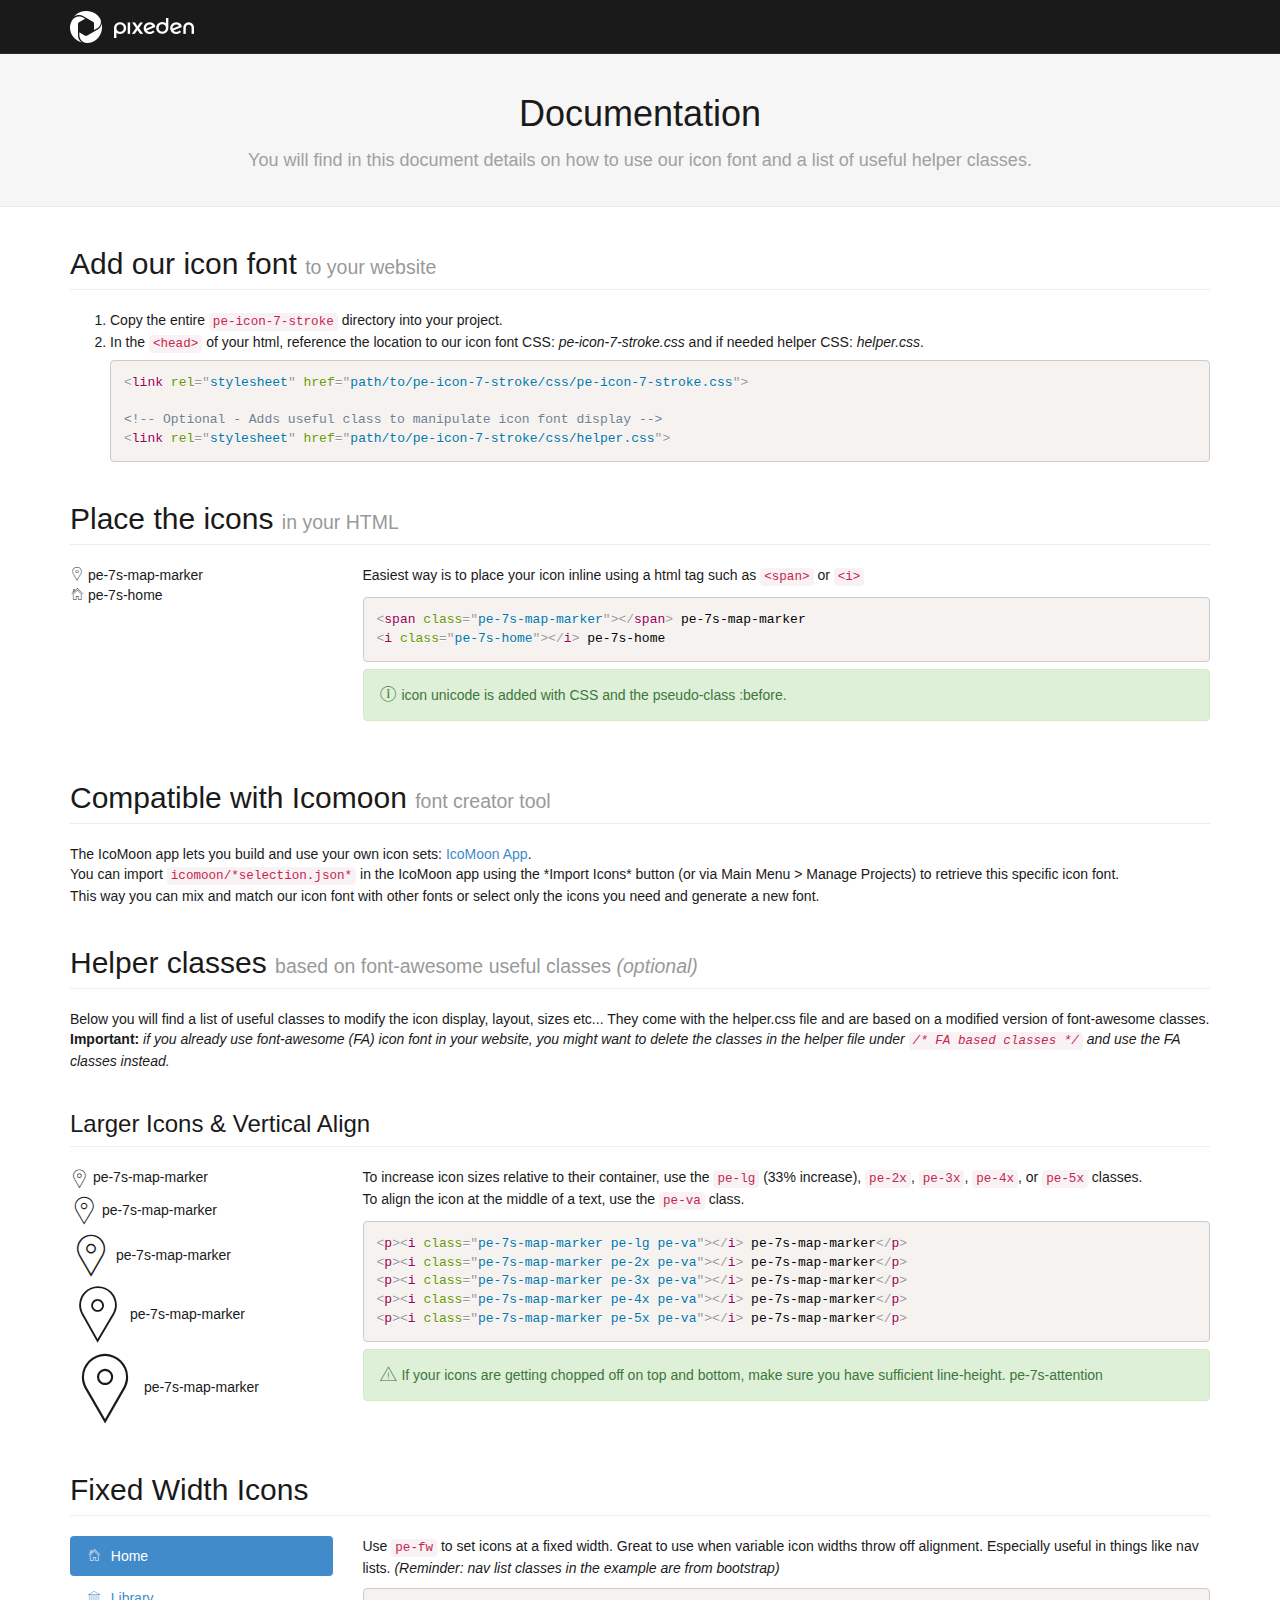
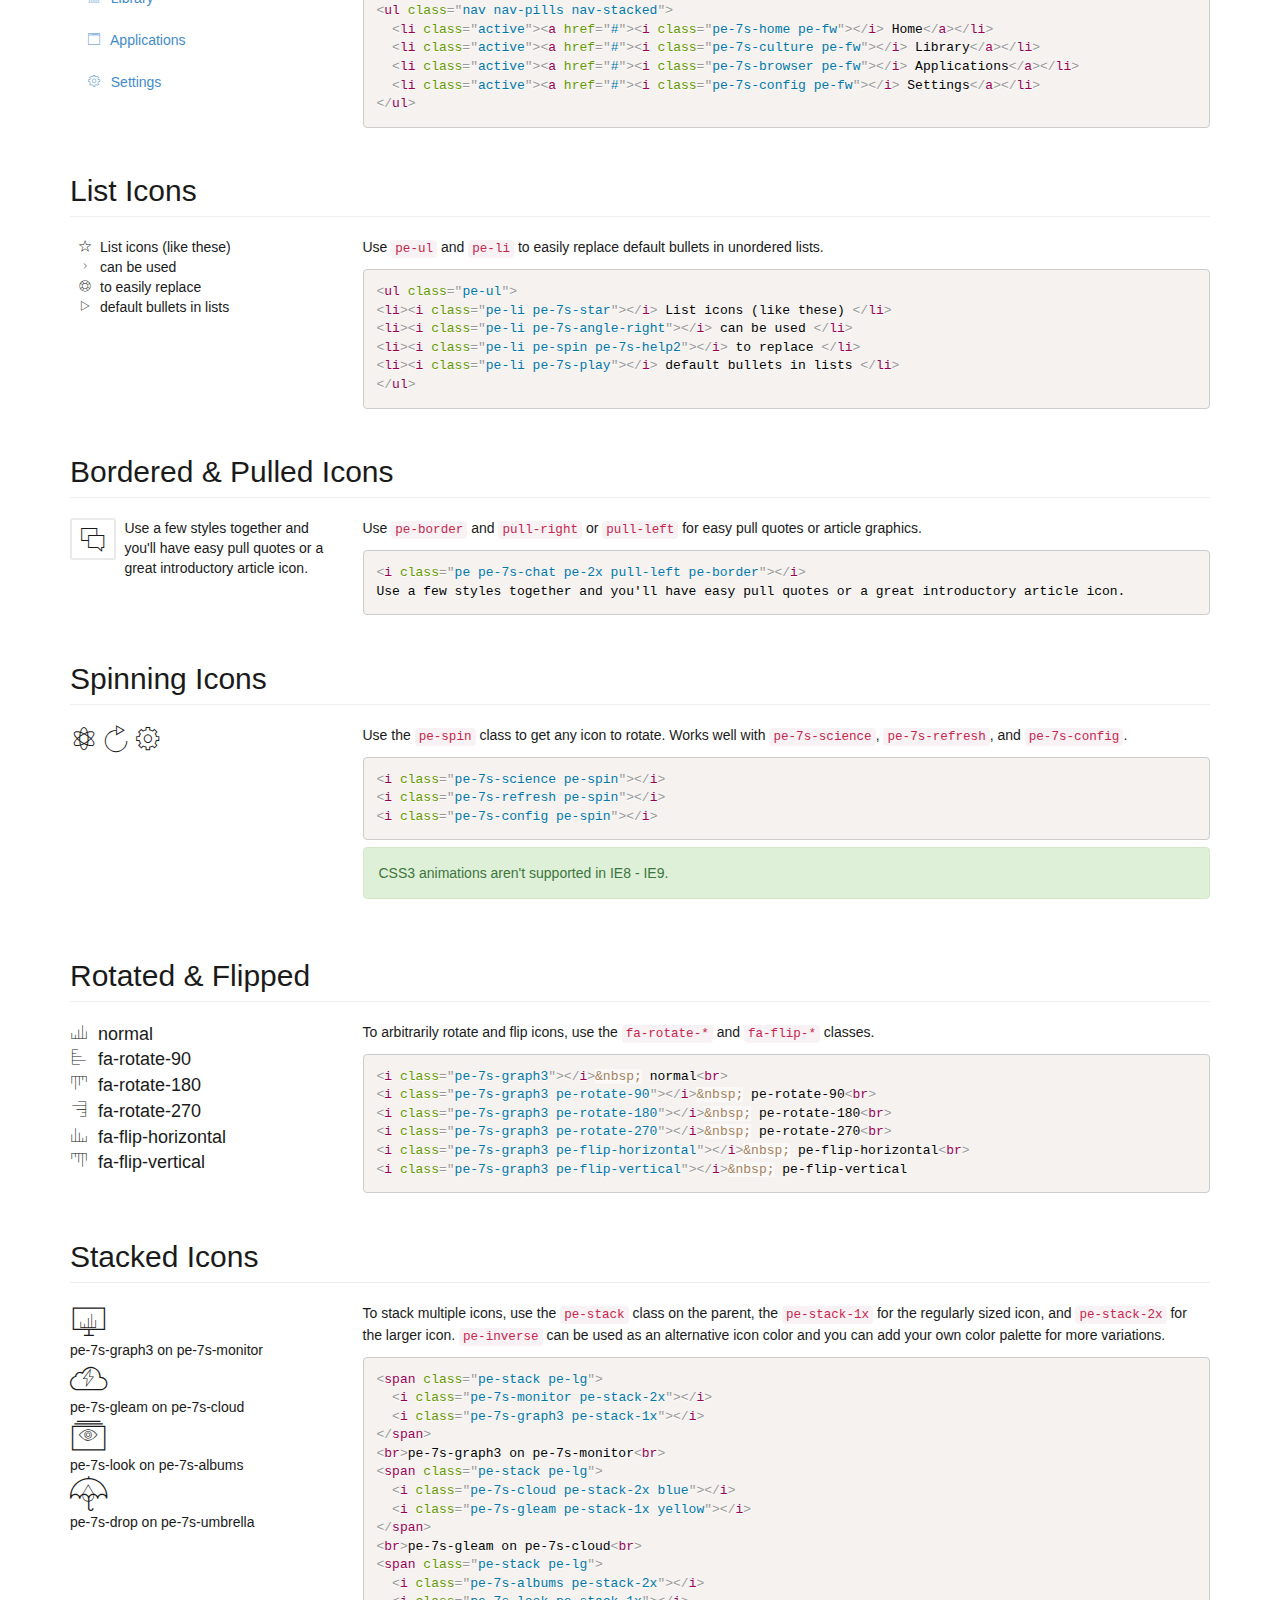
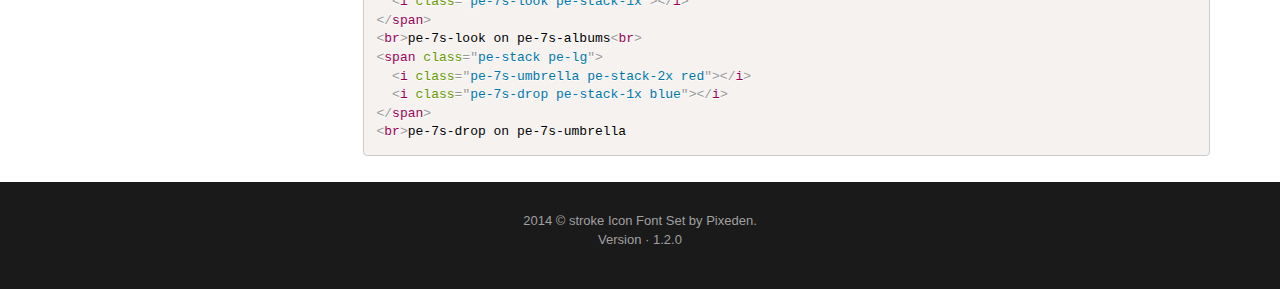
<file: fonts/Icon-font-7-stroke-PIXEDEN-v-1-2-0/Icon-font-7-stroke-PIXEDEN-v-1.2.0/documentation.html>
<!doctype html>
<html lang="en">
<head>
	<meta charset="UTF-8">
	<meta name="viewport" content="width=device-width, initial-scale=1.0">
	<title>Documentation Icon Font - Stroke Icons 7 - by Pixeden.</title>

	<!-- Docs CSS -->
	<link href="assets/libs/css/bootstrap.min.css" rel="stylesheet" />
	<link href="assets/libs/css/bootstrap-select.css" rel="stylesheet" />
	<link href="assets/libs/css/prism.css" rel="stylesheet" />
	<link href="assets/docs/style.css" rel="stylesheet" />

	<!-- Icon font CSS -->
	<link href="pe-icon-7-stroke/css/pe-icon-7-stroke.css" rel="stylesheet" />
	<link href="pe-icon-7-stroke/css/helper.css" rel="stylesheet" />

</head>
<body>

	<header id="top-bar">
		<div class="container">
			<img src="assets/images/logo.png" alt="logo"/>
		</div>
	</header> <!-- /top-bar -->

	<section id="hero_box">
		<div class="container">
			<h1>Documentation</h1>
      <p>You will find in this document details on how to use our icon font and a list of useful helper classes.</p>
			</div>
		</section> <!-- /hero_box -->

<section id="docs_box">
	<div class="container">
		<section id="default-css">
			<h2 class="page-header">Add our icon font <small>to your website</small></h2>
			<ol>
				<li>Copy the entire <code>pe-icon-7-stroke</code> directory into your project.</li>
				<li>
					In the <code>&lt;head&gt;</code> of your html, reference the location to our icon font CSS: <span class="italic">pe-icon-7-stroke.css</span> and if needed helper CSS: <span class="italic">helper.css</span>.
<pre class="language-markup"><code>&lt;link rel=&quot;stylesheet&quot; href=&quot;path/to/pe-icon-7-stroke/css/pe-icon-7-stroke.css&quot;&gt;

&lt;!-- Optional - Adds useful class to manipulate icon font display --&gt;
&lt;link rel=&quot;stylesheet&quot; href=&quot;path/to/pe-icon-7-stroke/css/helper.css&quot;&gt;</code></pre>
				</li>
			</ol>
		</section>
		<section id="inline">
			<h2 class="page-header">Place the icons <small>in your HTML</small></h2>
			<div class="row">
				<div class="col-md-3 col-sm-4">
					<p>
						<span class="pe-7s-map-marker"></span> pe-7s-map-marker <br/>
						<i class="pe-7s-home"></i> pe-7s-home
					</p>
				</div>
				<div class="col-md-9 col-sm-8">
					<p>Easiest way is to place your icon inline using a html tag such as <code>&lt;span&gt;</code> or <code>&lt;i&gt;</code></p>
<pre class="language-markup">
<code>&lt;span class=&quot;pe-7s-map-marker&quot;&gt;&lt;/span&gt; pe-7s-map-marker
&lt;i class=&quot;pe-7s-home&quot;&gt;&lt;/i&gt; pe-7s-home</code></pre>
					<div class="alert alert-success"><i class="pe-lg pe-7s-info"></i> icon unicode is added with CSS and the pseudo-class :before.</div>
				</div>
			</div>
		</section>

		<section id="icomoon">
		<h2 class="page-header">Compatible with Icomoon <small>font creator tool</small></h2>
    <p>The IcoMoon app lets you build and use your own icon sets: <a target="_blank" href="http://icomoon.io/app/">IcoMoon App</a>.<br>
		You can import <code>icomoon/*selection.json*</code> in the IcoMoon app using the *Import Icons* button (or via Main Menu > Manage Projects) to retrieve this specific icon font.<br>
    This way you can mix and match our icon font with other fonts or select only the icons you need and generate a new font.
    </p>
		</section>

		<section id="helper">
		<h2 class="page-header">Helper classes <small>based on font-awesome useful classes <span class="italic">(optional)</span></small></h2>
		<p> Below you will find a list of useful classes to modify the icon display, layout, sizes etc... They come with the helper.css file and are based on a modified version of font-awesome classes.
		<strong>Important:</strong> <span class="italic"> if you already use font-awesome (FA) icon font in your website, you might want to delete the classes in the helper file under <code>/* FA based classes */</code> and use the FA classes instead.</span></p>
		</section>

		<section id="larger">
		  <h3 class="page-header">Larger Icons &amp; Vertical Align </h2>
		  <div class="row">
		    <div class="col-md-3 col-sm-4">
		      <p><i class="pe-7s-map-marker pe-lg pe-va"></i> pe-7s-map-marker</p>
		      <p><i class="pe-7s-map-marker pe-2x pe-va"></i> pe-7s-map-marker</p>
		      <p><i class="pe-7s-map-marker pe-3x pe-va"></i> pe-7s-map-marker</p>
		      <p><i class="pe-7s-map-marker pe-4x pe-va"></i> pe-7s-map-marker</p>
		      <p><i class="pe-7s-map-marker pe-5x pe-va"></i> pe-7s-map-marker</p>
		    </div>
		    <div class="col-md-9 col-sm-8">
		      <p>
		        To increase icon sizes relative to their container, use the <code>pe-lg</code> (33% increase), <code>pe-2x</code>,
		        <code>pe-3x</code>, <code>pe-4x</code>, or <code>pe-5x</code> classes.<br/>
		        To align the icon at the middle of a text, use the <code>pe-va</code> class.
		      </p>
<pre class="language-markup"><code>&lt;p&gt;&lt;i class=&quot;pe-7s-map-marker pe-lg pe-va&quot;&gt;&lt;/i&gt; pe-7s-map-marker&lt;/p&gt;
&lt;p&gt;&lt;i class=&quot;pe-7s-map-marker pe-2x pe-va&quot;&gt;&lt;/i&gt; pe-7s-map-marker&lt;/p&gt;
&lt;p&gt;&lt;i class=&quot;pe-7s-map-marker pe-3x pe-va&quot;&gt;&lt;/i&gt; pe-7s-map-marker&lt;/p&gt;
&lt;p&gt;&lt;i class=&quot;pe-7s-map-marker pe-4x pe-va&quot;&gt;&lt;/i&gt; pe-7s-map-marker&lt;/p&gt;
&lt;p&gt;&lt;i class=&quot;pe-7s-map-marker pe-5x pe-va&quot;&gt;&lt;/i&gt; pe-7s-map-marker&lt;/p&gt;
</code></pre>
		      <div class="alert alert-success">
		        <i class="pe-7s-attention pe-lg"></i> If your icons are getting chopped off on top and bottom, make sure you have
		        sufficient line-height. pe-7s-attention
		      </div>
		    </div>
		  </div>
		</section>


<section id="fixed-width">
  <h2 class="page-header">Fixed Width Icons</h2>
  <div class="row">
    <div class="col-md-3 col-sm-4">
      <ul class="nav nav-pills nav-stacked margin-bottom">
        <li class="active"><a href="#"><i class="pe-7s-home pe-fw"></i>&nbsp; Home</a></li>
        <li><a href="#"><i class="pe-7s-culture pe-fw"></i>&nbsp; Library</a></li>
        <li><a href="#"><i class="pe-7s-browser pe-fw"></i>&nbsp; Applications</a></li>
        <li><a href="#"><i class="pe-7s-config pe-fw"></i>&nbsp; Settings</a></li>
      </ul>
    </div>
    <div class="col-md-9 col-sm-8">
      <p>
        Use <code>pe-fw</code> to set icons at a fixed width. Great to use when variable icon widths throw off alignment.
        Especially useful in things like nav lists. <span class="italic">(Reminder: nav list classes in the example are from bootstrap)</span>
      </p>
<pre class="language-markup"><code>&lt;ul class="nav nav-pills nav-stacked"&gt;
  &lt;li class="active"&gt;&lt;a href="#"&gt;&lt;i class="pe-7s-home pe-fw"&gt;&lt;/i&gt; Home&lt;/a&gt;&lt;/li&gt;
  &lt;li class="active"&gt;&lt;a href="#"&gt;&lt;i class="pe-7s-culture pe-fw"&gt;&lt;/i&gt; Library&lt;/a&gt;&lt;/li&gt;
  &lt;li class="active"&gt;&lt;a href="#"&gt;&lt;i class="pe-7s-browser pe-fw"&gt;&lt;/i&gt; Applications&lt;/a&gt;&lt;/li&gt;
  &lt;li class="active"&gt;&lt;a href="#"&gt;&lt;i class="pe-7s-config pe-fw"&gt;&lt;/i&gt; Settings&lt;/a&gt;&lt;/li&gt;
&lt;/ul&gt;</code></pre>
    </div>
  </div>
</section>


<section id="list">
  <h2 class="page-header">List Icons</h2>
  <div class="row">
    <div class="col-md-3 col-sm-4">
      <ul class="pe-ul">
        <li><i class="pe-li pe-7s-star"></i>List icons (like these)</li>
        <li><i class="pe-li pe-7s-angle-right"></i>can be used</li>
        <li><i class="pe-li pe-spin pe-7s-help2"></i>to easily replace</li>
        <li><i class="pe-li pe-7s-play"></i>default bullets in lists</li>
      </ul>
    </div>
    <div class="col-md-9 col-sm-8">
      <p>Use <code>pe-ul</code> and <code>pe-li</code> to easily replace default bullets in unordered lists.</p>
<pre class="language-markup"><code>&lt;ul class="pe-ul"&gt;
&lt;li&gt;&lt;i class="pe-li pe-7s-star"&gt;&lt;/i&gt; List icons (like these) &lt;/li&gt;
&lt;li&gt;&lt;i class="pe-li pe-7s-angle-right"&gt;&lt;/i&gt; can be used &lt;/li&gt;
&lt;li&gt;&lt;i class="pe-li pe-spin pe-7s-help2"&gt;&lt;/i&gt; to replace &lt;/li&gt;
&lt;li&gt;&lt;i class="pe-li pe-7s-play"&gt;&lt;/i&gt; default bullets in lists &lt;/li&gt;
&lt;/ul&gt;</code></pre>
    </div>
  </div>
</section>

<section id="bordered-pulled">
  <h2 class="page-header">Bordered &amp; Pulled Icons</h2>
  <div class="row">
    <div class="col-md-3 col-sm-4">
      <p>
        <i class="pe pe-7s-chat pe-2x pull-left pe-border"></i>
        Use a few styles together and you'll have easy pull quotes or a great introductory article icon.
      </p>
    </div>
    <div class="col-md-9 col-sm-8">
      <p>
        Use <code>pe-border</code> and <code>pull-right</code> or <code>pull-left</code> for easy pull quotes or
        article graphics.
      </p>
<pre class="language-markup"><code>&lt;i class="pe pe-7s-chat pe-2x pull-left pe-border"&gt;&lt;/i&gt;
Use a few styles together and you'll have easy pull quotes or a great introductory article icon.</code></pre>
    </div>
  </div>
</section>

<section id="spinning">
  <h2 class="page-header">Spinning Icons</h2>
  <div class="row">
    <div class="col-md-3 col-sm-4">
      <p>
        <i class="pe-7s-science pe-2x pe-spin"></i>
        <i class="pe-7s-refresh pe-2x pe-spin"></i>
        <i class="pe-7s-config pe-2x pe-spin"></i>
      </p>
    </div>
    <div class="col-md-9 col-sm-8">
      <p>
        Use the <code>pe-spin</code> class to get any icon to rotate. Works well with <code>pe-7s-science</code>,
        <code>pe-7s-refresh</code>, and <code>pe-7s-config</code>.
      </p>
<pre class="language-markup"><code>&lt;i class="pe-7s-science pe-spin"&gt;&lt;/i&gt;
&lt;i class="pe-7s-refresh pe-spin"&gt;&lt;/i&gt;
&lt;i class="pe-7s-config pe-spin"&gt;&lt;/i&gt;</code></pre>
      <p class="alert alert-success">
        <i class="fa fa-info-circle"></i> CSS3 animations aren't supported in IE8 - IE9.
      </p>
    </div>
  </div>
</section>

<section id="rotated-flipped">
  <h2 class="page-header">Rotated &amp; Flipped</h2>
  <div class="row">
    <div class="col-md-3 col-sm-4">
      <p style="font-size: 18px;">
        <i class="pe-7s-graph3"></i>&nbsp; normal<br>
        <i class="pe-7s-graph3 pe-rotate-90"></i>&nbsp; fa-rotate-90<br>
        <i class="pe-7s-graph3 pe-rotate-180"></i>&nbsp; fa-rotate-180<br>
        <i class="pe-7s-graph3 pe-rotate-270"></i>&nbsp; fa-rotate-270<br>
        <i class="pe-7s-graph3 pe-flip-horizontal"></i>&nbsp; fa-flip-horizontal<br>
        <i class="pe-7s-graph3 pe-flip-vertical"></i>&nbsp; fa-flip-vertical
      </p>
    </div>
    <div class="col-md-9 col-sm-8">
      <p>
        To arbitrarily rotate and flip icons, use the <code>fa-rotate-*</code> and <code>fa-flip-*</code> classes.
      </p>
<pre class="language-markup"><code>&lt;i class="pe-7s-graph3"&gt;&lt;/i&gt;&amp;nbsp; normal&lt;br&gt;
&lt;i class="pe-7s-graph3 pe-rotate-90"&gt;&lt;/i&gt;&amp;nbsp; pe-rotate-90&lt;br&gt;
&lt;i class="pe-7s-graph3 pe-rotate-180"&gt;&lt;/i&gt;&amp;nbsp; pe-rotate-180&lt;br&gt;
&lt;i class="pe-7s-graph3 pe-rotate-270"&gt;&lt;/i&gt;&amp;nbsp; pe-rotate-270&lt;br&gt;
&lt;i class="pe-7s-graph3 pe-flip-horizontal"&gt;&lt;/i&gt;&amp;nbsp; pe-flip-horizontal&lt;br&gt;
&lt;i class="pe-7s-graph3 pe-flip-vertical"&gt;&lt;/i&gt;&amp;nbsp; pe-flip-vertical</code></pre>
    </div>
  </div>
</section>

<section id="stacked">
  <h2 class="page-header">Stacked Icons</h2>
  <div class="row">
    <div class="col-md-3 col-sm-4">
      <div class="margin-bottom">
        <span class="pe-stack pe-lg">
          <i class="pe-7s-monitor pe-stack-2x"></i>
          <i class="pe-7s-graph3 pe-stack-1x"></i>
        </span>
        <br>pe-7s-graph3 on pe-7s-monitor<br>
        <span class="pe-stack pe-lg">
          <i class="pe-7s-cloud pe-stack-2x blue"></i>
          <i class="pe-7s-gleam pe-stack-1x yellow"></i>
        </span>
        <br>pe-7s-gleam on pe-7s-cloud<br>
        <span class="pe-stack pe-lg">
          <i class="pe-7s-albums pe-stack-2x"></i>
          <i class="pe-7s-look pe-stack-1x"></i>
        </span>
        <br>pe-7s-look on pe-7s-albums<br>
        <span class="pe-stack pe-lg">
          <i class="pe-7s-umbrella pe-stack-2x red"></i>
          <i class="pe-7s-drop pe-stack-1x blue"></i>
        </span>
        <br>pe-7s-drop on pe-7s-umbrella
      </div>
    </div>
    <div class="col-md-9 col-sm-8">
      <p>
        To stack multiple icons, use the <code>pe-stack</code> class on the parent, the <code>pe-stack-1x</code>
        for the regularly sized icon, and <code>pe-stack-2x</code> for the larger icon. <code>pe-inverse</code>
        can be used as an alternative icon color and you can add your own color palette for more variations.
      </p>
<pre class="language-markup"><code>&lt;span class="pe-stack pe-lg"&gt;
  &lt;i class="pe-7s-monitor pe-stack-2x"&gt;&lt;/i&gt;
  &lt;i class="pe-7s-graph3 pe-stack-1x"&gt;&lt;/i&gt;
&lt;/span&gt;
&lt;br&gt;pe-7s-graph3 on pe-7s-monitor&lt;br&gt;
&lt;span class="pe-stack pe-lg"&gt;
  &lt;i class="pe-7s-cloud pe-stack-2x blue"&gt;&lt;/i&gt;
  &lt;i class="pe-7s-gleam pe-stack-1x yellow"&gt;&lt;/i&gt;
&lt;/span&gt;
&lt;br&gt;pe-7s-gleam on pe-7s-cloud&lt;br&gt;
&lt;span class="pe-stack pe-lg"&gt;
  &lt;i class="pe-7s-albums pe-stack-2x"&gt;&lt;/i&gt;
  &lt;i class="pe-7s-look pe-stack-1x"&gt;&lt;/i&gt;
&lt;/span&gt;
&lt;br&gt;pe-7s-look on pe-7s-albums&lt;br&gt;
&lt;span class="pe-stack pe-lg"&gt;
  &lt;i class="pe-7s-umbrella pe-stack-2x red"&gt;&lt;/i&gt;
  &lt;i class="pe-7s-drop pe-stack-1x blue"&gt;&lt;/i&gt;
&lt;/span&gt;
&lt;br&gt;pe-7s-drop on pe-7s-umbrella</code></pre>
    </div>
  </div>
</section>

	</div> <!-- /container-->
</section> <!-- /hero_box -->




<footer class="main-footer">
	<div class="container">
		<p>
			2014 © stroke Icon Font Set by Pixeden.
			<br/> Version · 1.2.0
		</p>
	</div>
</footer>

</div> <!-- /wrapper -->





<!-- Scripts -->
<script type="text/javascript" src="assets/libs/js/jquery-1.11.1.min.js"></script>
<script type="text/javascript" src="assets/libs/js/bootstrap.min.js"></script>
<script type="text/javascript" src="assets/libs/js/prism.js"></script>



</body>
</html>
</file>
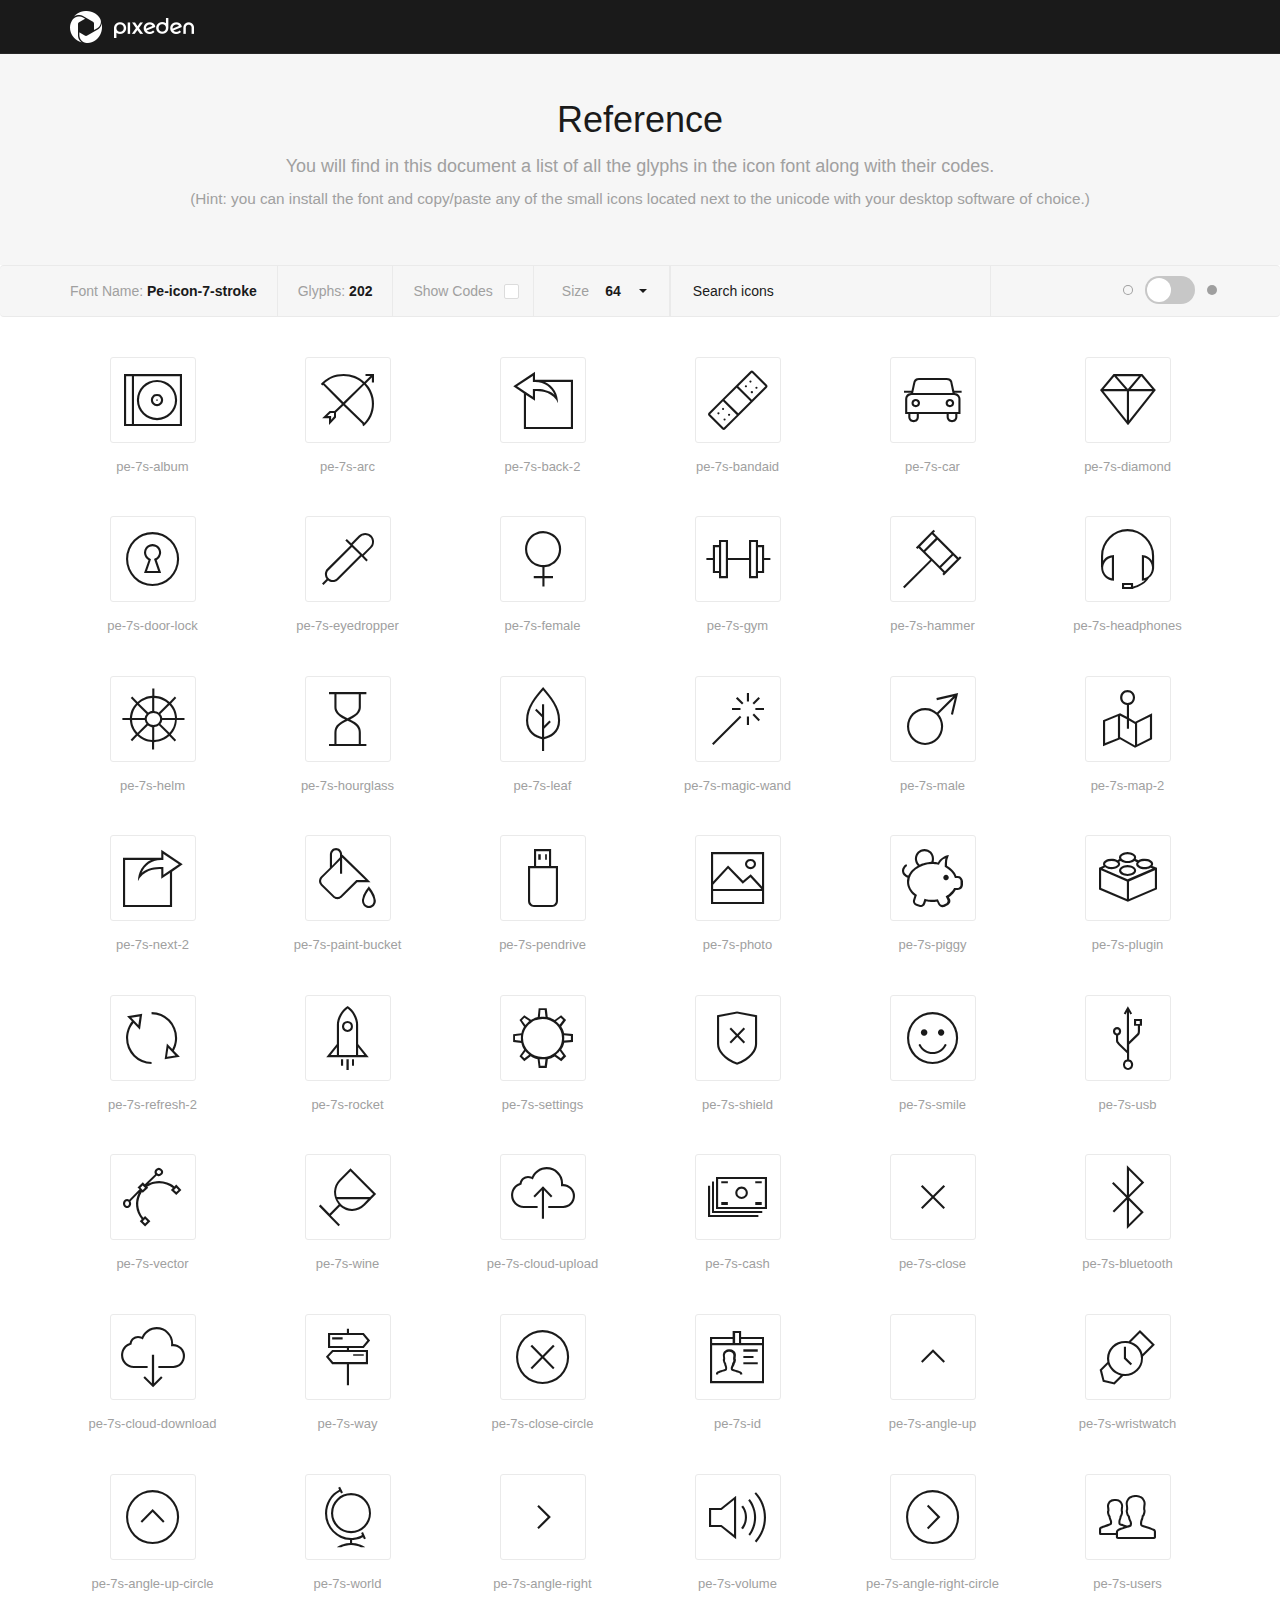
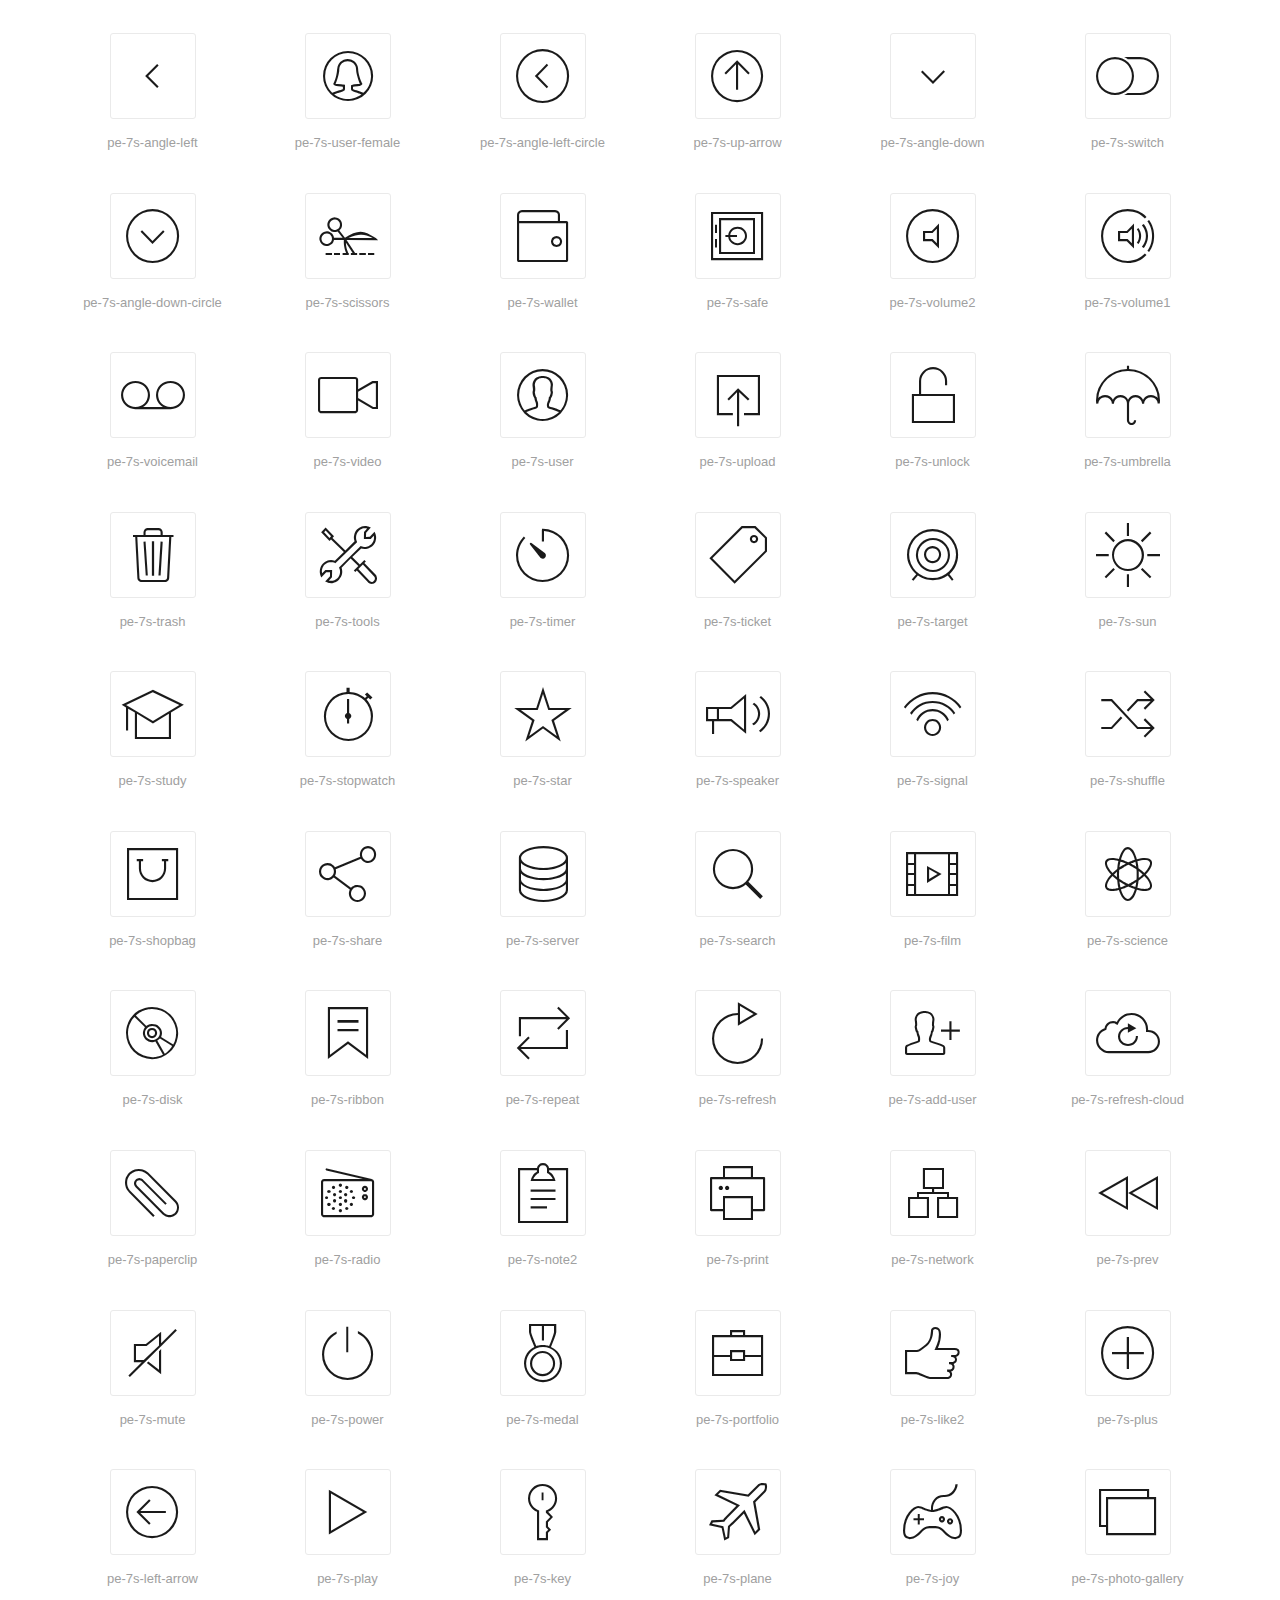
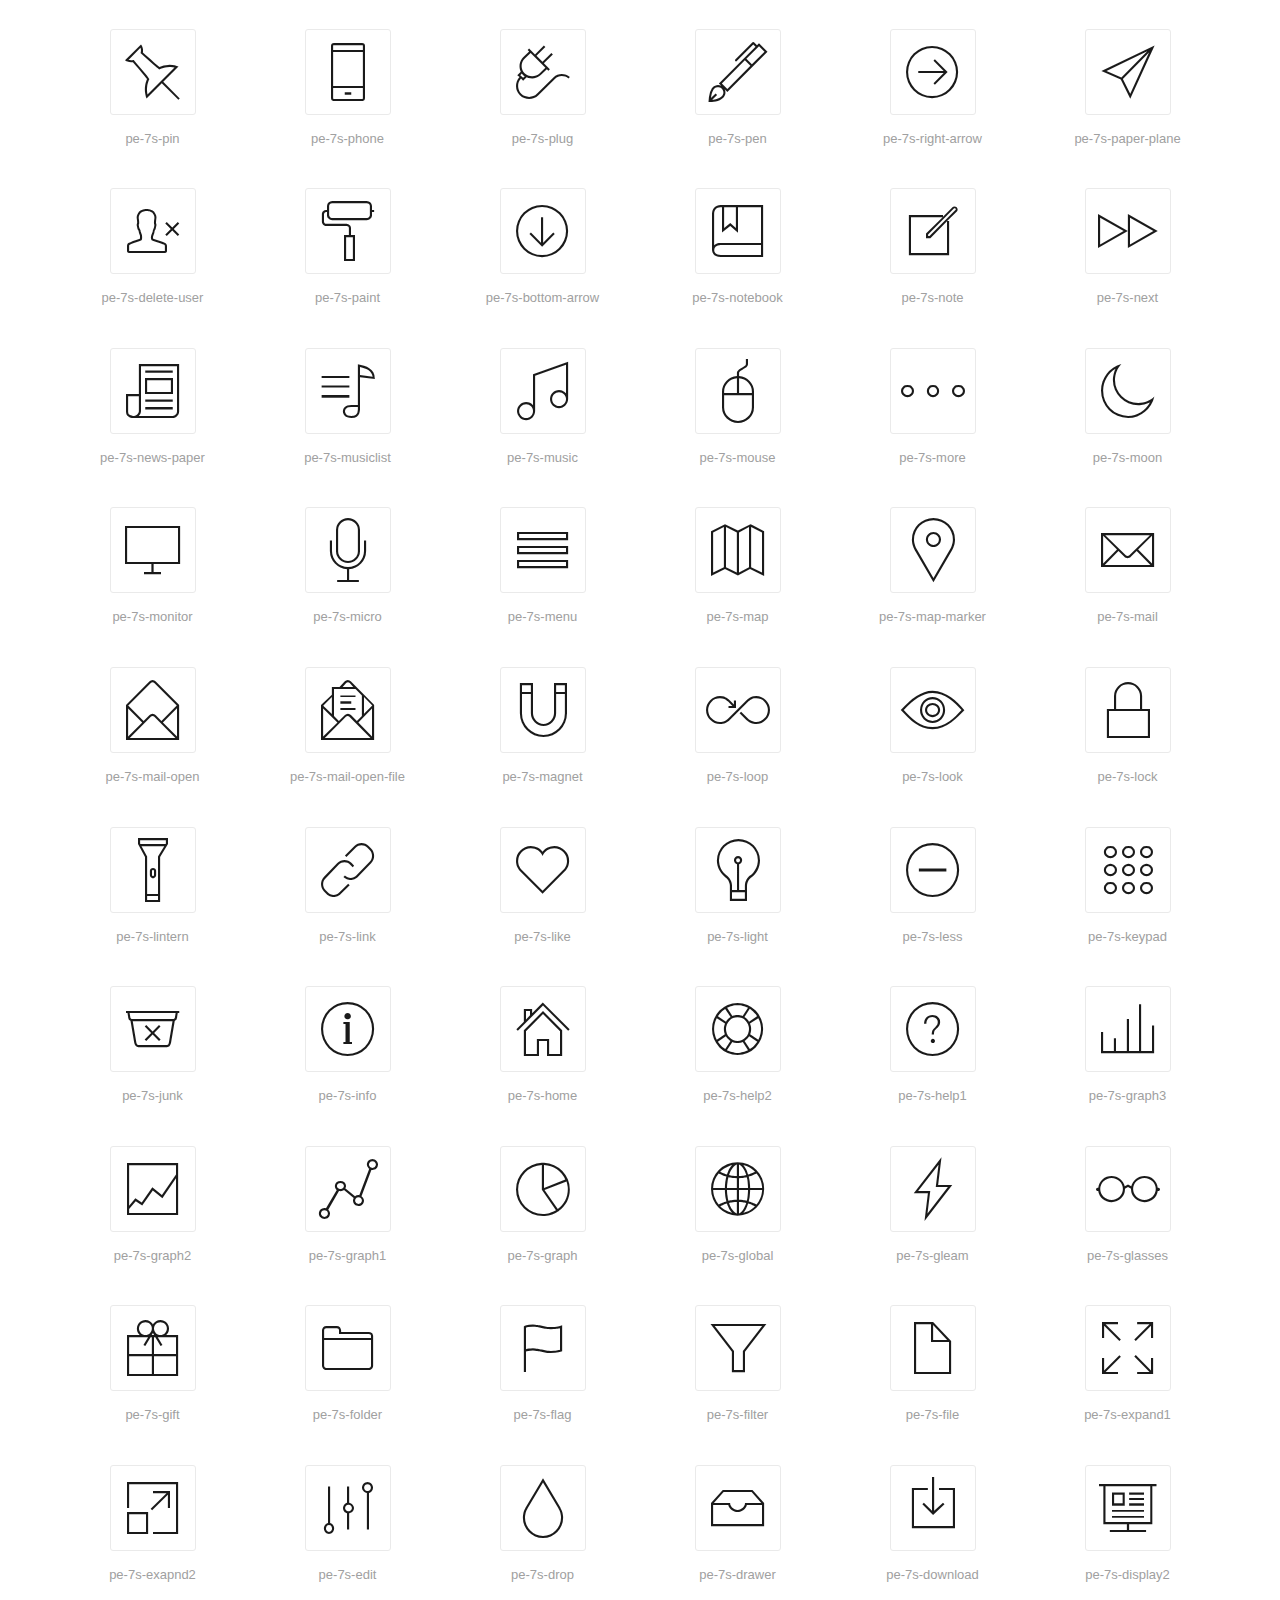
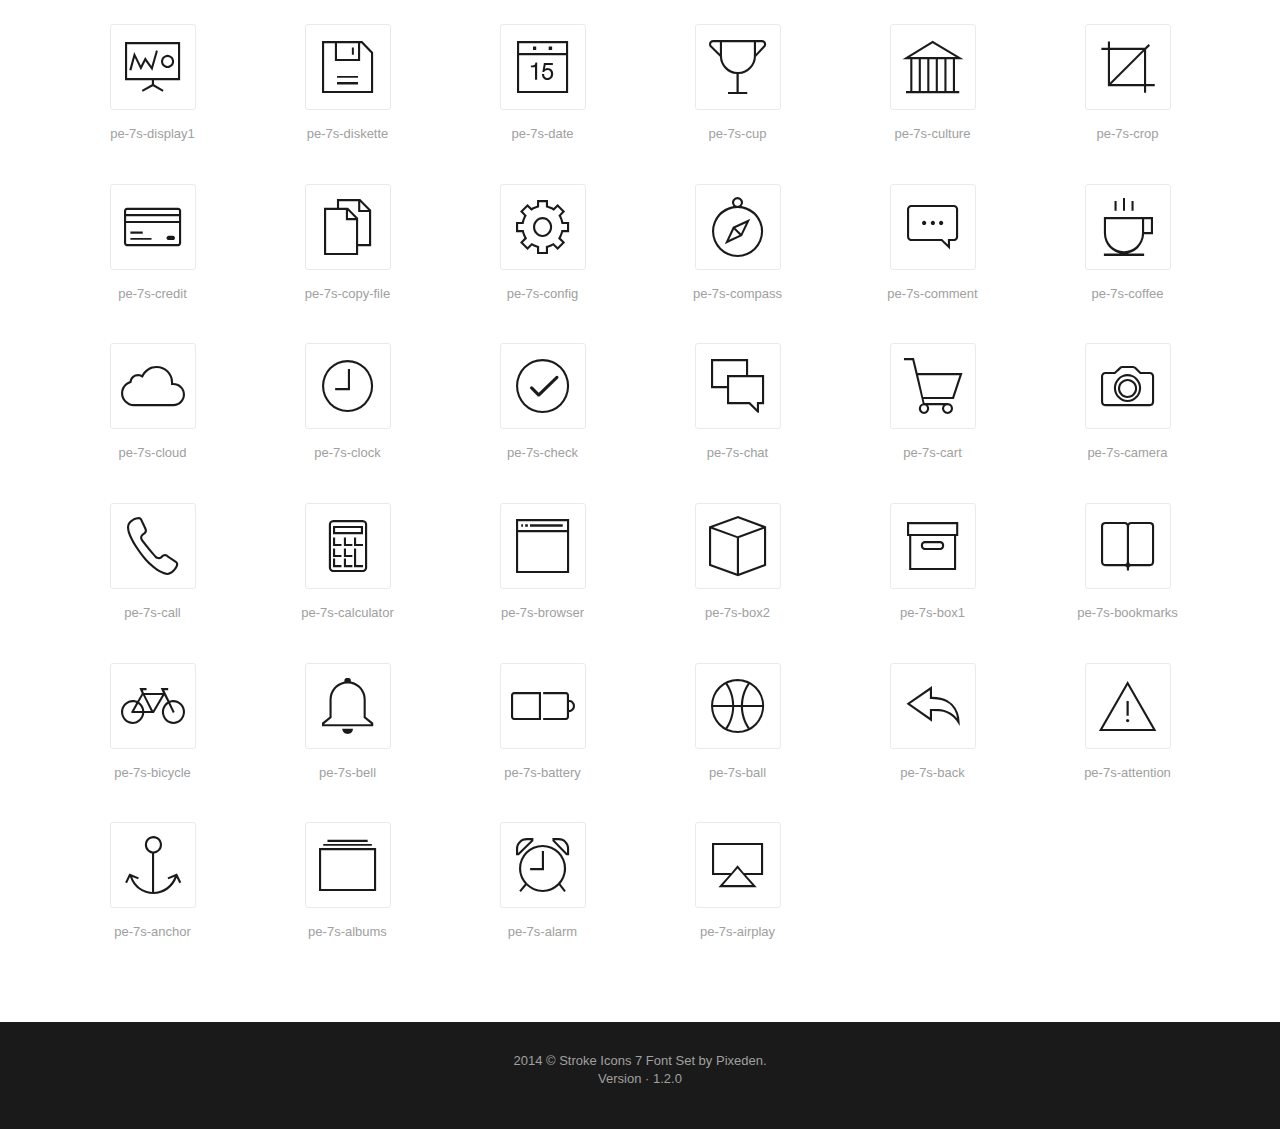
<file: fonts/Icon-font-7-stroke-PIXEDEN-v-1-2-0/Icon-font-7-stroke-PIXEDEN-v-1.2.0/reference.html>
<!DOCTYPE html>
<html>
  <head>
    <meta name="viewport" content="width=device-width, initial-scale=1.0">
    <meta charset="UTF-8">
    <title>Reference Icon Font - Stroke Icons 7 - by Pixeden.</title>
    <link rel="stylesheet" href="assets/libs/css/bootstrap.min.css">
    <link rel="stylesheet" href="assets/libs/css/bootstrap-select.css">
    <link rel="stylesheet" href="assets/refs/style.css">
    <link rel="stylesheet" href="assets/Pe-icon-7-stroke.css">
  </head>
  <body>
    <header id="top-bar">
      <div class="container"><img src="assets/images/logo.png" alt="logo"></div>
    </header>
    
    <section id="hero_box">
      <div class="container">
        <h1>Reference</h1>
      <p>You will find in this document a list of all the glyphs in the icon font along with their codes. <br/>
        <small>(Hint: you can install the font and copy/paste any of the small icons located next to the unicode with your desktop software of choice.)</small></p>
      </div>
    </section>
    <section id="font_options_bar">
      <nav id="nav" role="navigation" class="navbar navbar-default font_options">
        <div class="container">
          <div class="navbar-header">
            <button type="button" data-toggle="collapse" data-target="#bs-example-navbar-collapse-1" class="navbar-toggle collapsed"><span class="sr-only">Toggle options</span><span class="mobile-more"></span></button><span>Font Name: <strong>Pe-icon-7-stroke</strong></span>
          </div>
          <div id="bs-example-navbar-collapse-1" class="collapse navbar-collapse">
            <ul class="nav navbar-nav">
              <li>Glyphs: <strong>202</strong></li>
              <li class="code_select">
                <input id="chkbx-1" type="checkbox" class="checkbox">
                <label for="chkbx-1">Show Codes</label>
              </li>
              <li class="size_select">
                <select class="selectpicker">
                  <option value="16">16</option>
                  <option value="32">32</option>
                  <option value="48">48</option>
                  <option value="64" selected>64</option>
                  <option value="80">80</option>
                  <option value="96">96</option>
                  <option value="112">112</option>
                  <option value="128">128</option>
                </select>
              </li>
              <li class="icons-search">
                <input id="search-show" type="checkbox">
                <label for="search-show"><span class="pe-7s-search"></span></label>
                <input id="search" type="text" placeholder="Search icons">
              </li>
            </ul><span class="bg-switch pull-right">
              <input id="s1" type="checkbox" class="sw">
              <label for="s1" class="switch"><span class="bg_circle"></span></label></span>
          </div>
        </div>
      </nav>
    </section>
    <section id="content">
      <div class="container">
        <p id="search-empty">There's no match for your search: <strong></strong></p>
        <div id="all-icons" class="row">
          <div class="font-icon-list col-md-2 col-sm-3 col-xs-6 col-xs-6">
            <div class="font-icon-detail"><span class="pe-7s-album"></span>
              <input type="text" value="pe-7s-album" class="font-icon-name">
            </div>
            <fieldset class="font-icon-code">
              <input type="text" readonly value="e6aa" class="code-value">
              <input type="text" readonly maxlength="1" value="" class="unicode">
              <input type="text" value="&amp;#xe6aa" class="unicode-text">
            </fieldset>
          </div>
          <div class="font-icon-list col-md-2 col-sm-3 col-xs-6 col-xs-6">
            <div class="font-icon-detail"><span class="pe-7s-arc"></span>
              <input type="text" value="pe-7s-arc" class="font-icon-name">
            </div>
            <fieldset class="font-icon-code">
              <input type="text" readonly value="e6ab" class="code-value">
              <input type="text" readonly maxlength="1" value="" class="unicode">
              <input type="text" value="&amp;#xe6ab" class="unicode-text">
            </fieldset>
          </div>
          <div class="font-icon-list col-md-2 col-sm-3 col-xs-6 col-xs-6">
            <div class="font-icon-detail"><span class="pe-7s-back-2"></span>
              <input type="text" value="pe-7s-back-2" class="font-icon-name">
            </div>
            <fieldset class="font-icon-code">
              <input type="text" readonly value="e6ac" class="code-value">
              <input type="text" readonly maxlength="1" value="" class="unicode">
              <input type="text" value="&amp;#xe6ac" class="unicode-text">
            </fieldset>
          </div>
          <div class="font-icon-list col-md-2 col-sm-3 col-xs-6 col-xs-6">
            <div class="font-icon-detail"><span class="pe-7s-bandaid"></span>
              <input type="text" value="pe-7s-bandaid" class="font-icon-name">
            </div>
            <fieldset class="font-icon-code">
              <input type="text" readonly value="e6ad" class="code-value">
              <input type="text" readonly maxlength="1" value="" class="unicode">
              <input type="text" value="&amp;#xe6ad" class="unicode-text">
            </fieldset>
          </div>
          <div class="font-icon-list col-md-2 col-sm-3 col-xs-6 col-xs-6">
            <div class="font-icon-detail"><span class="pe-7s-car"></span>
              <input type="text" value="pe-7s-car" class="font-icon-name">
            </div>
            <fieldset class="font-icon-code">
              <input type="text" readonly value="e6ae" class="code-value">
              <input type="text" readonly maxlength="1" value="" class="unicode">
              <input type="text" value="&amp;#xe6ae" class="unicode-text">
            </fieldset>
          </div>
          <div class="font-icon-list col-md-2 col-sm-3 col-xs-6 col-xs-6">
            <div class="font-icon-detail"><span class="pe-7s-diamond"></span>
              <input type="text" value="pe-7s-diamond" class="font-icon-name">
            </div>
            <fieldset class="font-icon-code">
              <input type="text" readonly value="e6af" class="code-value">
              <input type="text" readonly maxlength="1" value="" class="unicode">
              <input type="text" value="&amp;#xe6af" class="unicode-text">
            </fieldset>
          </div>
          <div class="font-icon-list col-md-2 col-sm-3 col-xs-6 col-xs-6">
            <div class="font-icon-detail"><span class="pe-7s-door-lock"></span>
              <input type="text" value="pe-7s-door-lock" class="font-icon-name">
            </div>
            <fieldset class="font-icon-code">
              <input type="text" readonly value="e6b0" class="code-value">
              <input type="text" readonly maxlength="1" value="" class="unicode">
              <input type="text" value="&amp;#xe6b0" class="unicode-text">
            </fieldset>
          </div>
          <div class="font-icon-list col-md-2 col-sm-3 col-xs-6 col-xs-6">
            <div class="font-icon-detail"><span class="pe-7s-eyedropper"></span>
              <input type="text" value="pe-7s-eyedropper" class="font-icon-name">
            </div>
            <fieldset class="font-icon-code">
              <input type="text" readonly value="e6b1" class="code-value">
              <input type="text" readonly maxlength="1" value="" class="unicode">
              <input type="text" value="&amp;#xe6b1" class="unicode-text">
            </fieldset>
          </div>
          <div class="font-icon-list col-md-2 col-sm-3 col-xs-6 col-xs-6">
            <div class="font-icon-detail"><span class="pe-7s-female"></span>
              <input type="text" value="pe-7s-female" class="font-icon-name">
            </div>
            <fieldset class="font-icon-code">
              <input type="text" readonly value="e6b2" class="code-value">
              <input type="text" readonly maxlength="1" value="" class="unicode">
              <input type="text" value="&amp;#xe6b2" class="unicode-text">
            </fieldset>
          </div>
          <div class="font-icon-list col-md-2 col-sm-3 col-xs-6 col-xs-6">
            <div class="font-icon-detail"><span class="pe-7s-gym"></span>
              <input type="text" value="pe-7s-gym" class="font-icon-name">
            </div>
            <fieldset class="font-icon-code">
              <input type="text" readonly value="e6b3" class="code-value">
              <input type="text" readonly maxlength="1" value="" class="unicode">
              <input type="text" value="&amp;#xe6b3" class="unicode-text">
            </fieldset>
          </div>
          <div class="font-icon-list col-md-2 col-sm-3 col-xs-6 col-xs-6">
            <div class="font-icon-detail"><span class="pe-7s-hammer"></span>
              <input type="text" value="pe-7s-hammer" class="font-icon-name">
            </div>
            <fieldset class="font-icon-code">
              <input type="text" readonly value="e6b4" class="code-value">
              <input type="text" readonly maxlength="1" value="" class="unicode">
              <input type="text" value="&amp;#xe6b4" class="unicode-text">
            </fieldset>
          </div>
          <div class="font-icon-list col-md-2 col-sm-3 col-xs-6 col-xs-6">
            <div class="font-icon-detail"><span class="pe-7s-headphones"></span>
              <input type="text" value="pe-7s-headphones" class="font-icon-name">
            </div>
            <fieldset class="font-icon-code">
              <input type="text" readonly value="e6b5" class="code-value">
              <input type="text" readonly maxlength="1" value="" class="unicode">
              <input type="text" value="&amp;#xe6b5" class="unicode-text">
            </fieldset>
          </div>
          <div class="font-icon-list col-md-2 col-sm-3 col-xs-6 col-xs-6">
            <div class="font-icon-detail"><span class="pe-7s-helm"></span>
              <input type="text" value="pe-7s-helm" class="font-icon-name">
            </div>
            <fieldset class="font-icon-code">
              <input type="text" readonly value="e6b6" class="code-value">
              <input type="text" readonly maxlength="1" value="" class="unicode">
              <input type="text" value="&amp;#xe6b6" class="unicode-text">
            </fieldset>
          </div>
          <div class="font-icon-list col-md-2 col-sm-3 col-xs-6 col-xs-6">
            <div class="font-icon-detail"><span class="pe-7s-hourglass"></span>
              <input type="text" value="pe-7s-hourglass" class="font-icon-name">
            </div>
            <fieldset class="font-icon-code">
              <input type="text" readonly value="e6b7" class="code-value">
              <input type="text" readonly maxlength="1" value="" class="unicode">
              <input type="text" value="&amp;#xe6b7" class="unicode-text">
            </fieldset>
          </div>
          <div class="font-icon-list col-md-2 col-sm-3 col-xs-6 col-xs-6">
            <div class="font-icon-detail"><span class="pe-7s-leaf"></span>
              <input type="text" value="pe-7s-leaf" class="font-icon-name">
            </div>
            <fieldset class="font-icon-code">
              <input type="text" readonly value="e6b8" class="code-value">
              <input type="text" readonly maxlength="1" value="" class="unicode">
              <input type="text" value="&amp;#xe6b8" class="unicode-text">
            </fieldset>
          </div>
          <div class="font-icon-list col-md-2 col-sm-3 col-xs-6 col-xs-6">
            <div class="font-icon-detail"><span class="pe-7s-magic-wand"></span>
              <input type="text" value="pe-7s-magic-wand" class="font-icon-name">
            </div>
            <fieldset class="font-icon-code">
              <input type="text" readonly value="e6b9" class="code-value">
              <input type="text" readonly maxlength="1" value="" class="unicode">
              <input type="text" value="&amp;#xe6b9" class="unicode-text">
            </fieldset>
          </div>
          <div class="font-icon-list col-md-2 col-sm-3 col-xs-6 col-xs-6">
            <div class="font-icon-detail"><span class="pe-7s-male"></span>
              <input type="text" value="pe-7s-male" class="font-icon-name">
            </div>
            <fieldset class="font-icon-code">
              <input type="text" readonly value="e6ba" class="code-value">
              <input type="text" readonly maxlength="1" value="" class="unicode">
              <input type="text" value="&amp;#xe6ba" class="unicode-text">
            </fieldset>
          </div>
          <div class="font-icon-list col-md-2 col-sm-3 col-xs-6 col-xs-6">
            <div class="font-icon-detail"><span class="pe-7s-map-2"></span>
              <input type="text" value="pe-7s-map-2" class="font-icon-name">
            </div>
            <fieldset class="font-icon-code">
              <input type="text" readonly value="e6bb" class="code-value">
              <input type="text" readonly maxlength="1" value="" class="unicode">
              <input type="text" value="&amp;#xe6bb" class="unicode-text">
            </fieldset>
          </div>
          <div class="font-icon-list col-md-2 col-sm-3 col-xs-6 col-xs-6">
            <div class="font-icon-detail"><span class="pe-7s-next-2"></span>
              <input type="text" value="pe-7s-next-2" class="font-icon-name">
            </div>
            <fieldset class="font-icon-code">
              <input type="text" readonly value="e6bc" class="code-value">
              <input type="text" readonly maxlength="1" value="" class="unicode">
              <input type="text" value="&amp;#xe6bc" class="unicode-text">
            </fieldset>
          </div>
          <div class="font-icon-list col-md-2 col-sm-3 col-xs-6 col-xs-6">
            <div class="font-icon-detail"><span class="pe-7s-paint-bucket"></span>
              <input type="text" value="pe-7s-paint-bucket" class="font-icon-name">
            </div>
            <fieldset class="font-icon-code">
              <input type="text" readonly value="e6bd" class="code-value">
              <input type="text" readonly maxlength="1" value="" class="unicode">
              <input type="text" value="&amp;#xe6bd" class="unicode-text">
            </fieldset>
          </div>
          <div class="font-icon-list col-md-2 col-sm-3 col-xs-6 col-xs-6">
            <div class="font-icon-detail"><span class="pe-7s-pendrive"></span>
              <input type="text" value="pe-7s-pendrive" class="font-icon-name">
            </div>
            <fieldset class="font-icon-code">
              <input type="text" readonly value="e6be" class="code-value">
              <input type="text" readonly maxlength="1" value="" class="unicode">
              <input type="text" value="&amp;#xe6be" class="unicode-text">
            </fieldset>
          </div>
          <div class="font-icon-list col-md-2 col-sm-3 col-xs-6 col-xs-6">
            <div class="font-icon-detail"><span class="pe-7s-photo"></span>
              <input type="text" value="pe-7s-photo" class="font-icon-name">
            </div>
            <fieldset class="font-icon-code">
              <input type="text" readonly value="e6bf" class="code-value">
              <input type="text" readonly maxlength="1" value="" class="unicode">
              <input type="text" value="&amp;#xe6bf" class="unicode-text">
            </fieldset>
          </div>
          <div class="font-icon-list col-md-2 col-sm-3 col-xs-6 col-xs-6">
            <div class="font-icon-detail"><span class="pe-7s-piggy"></span>
              <input type="text" value="pe-7s-piggy" class="font-icon-name">
            </div>
            <fieldset class="font-icon-code">
              <input type="text" readonly value="e6c0" class="code-value">
              <input type="text" readonly maxlength="1" value="" class="unicode">
              <input type="text" value="&amp;#xe6c0" class="unicode-text">
            </fieldset>
          </div>
          <div class="font-icon-list col-md-2 col-sm-3 col-xs-6 col-xs-6">
            <div class="font-icon-detail"><span class="pe-7s-plugin"></span>
              <input type="text" value="pe-7s-plugin" class="font-icon-name">
            </div>
            <fieldset class="font-icon-code">
              <input type="text" readonly value="e6c1" class="code-value">
              <input type="text" readonly maxlength="1" value="" class="unicode">
              <input type="text" value="&amp;#xe6c1" class="unicode-text">
            </fieldset>
          </div>
          <div class="font-icon-list col-md-2 col-sm-3 col-xs-6 col-xs-6">
            <div class="font-icon-detail"><span class="pe-7s-refresh-2"></span>
              <input type="text" value="pe-7s-refresh-2" class="font-icon-name">
            </div>
            <fieldset class="font-icon-code">
              <input type="text" readonly value="e6c2" class="code-value">
              <input type="text" readonly maxlength="1" value="" class="unicode">
              <input type="text" value="&amp;#xe6c2" class="unicode-text">
            </fieldset>
          </div>
          <div class="font-icon-list col-md-2 col-sm-3 col-xs-6 col-xs-6">
            <div class="font-icon-detail"><span class="pe-7s-rocket"></span>
              <input type="text" value="pe-7s-rocket" class="font-icon-name">
            </div>
            <fieldset class="font-icon-code">
              <input type="text" readonly value="e6c3" class="code-value">
              <input type="text" readonly maxlength="1" value="" class="unicode">
              <input type="text" value="&amp;#xe6c3" class="unicode-text">
            </fieldset>
          </div>
          <div class="font-icon-list col-md-2 col-sm-3 col-xs-6 col-xs-6">
            <div class="font-icon-detail"><span class="pe-7s-settings"></span>
              <input type="text" value="pe-7s-settings" class="font-icon-name">
            </div>
            <fieldset class="font-icon-code">
              <input type="text" readonly value="e6c4" class="code-value">
              <input type="text" readonly maxlength="1" value="" class="unicode">
              <input type="text" value="&amp;#xe6c4" class="unicode-text">
            </fieldset>
          </div>
          <div class="font-icon-list col-md-2 col-sm-3 col-xs-6 col-xs-6">
            <div class="font-icon-detail"><span class="pe-7s-shield"></span>
              <input type="text" value="pe-7s-shield" class="font-icon-name">
            </div>
            <fieldset class="font-icon-code">
              <input type="text" readonly value="e6c5" class="code-value">
              <input type="text" readonly maxlength="1" value="" class="unicode">
              <input type="text" value="&amp;#xe6c5" class="unicode-text">
            </fieldset>
          </div>
          <div class="font-icon-list col-md-2 col-sm-3 col-xs-6 col-xs-6">
            <div class="font-icon-detail"><span class="pe-7s-smile"></span>
              <input type="text" value="pe-7s-smile" class="font-icon-name">
            </div>
            <fieldset class="font-icon-code">
              <input type="text" readonly value="e6c6" class="code-value">
              <input type="text" readonly maxlength="1" value="" class="unicode">
              <input type="text" value="&amp;#xe6c6" class="unicode-text">
            </fieldset>
          </div>
          <div class="font-icon-list col-md-2 col-sm-3 col-xs-6 col-xs-6">
            <div class="font-icon-detail"><span class="pe-7s-usb"></span>
              <input type="text" value="pe-7s-usb" class="font-icon-name">
            </div>
            <fieldset class="font-icon-code">
              <input type="text" readonly value="e6c7" class="code-value">
              <input type="text" readonly maxlength="1" value="" class="unicode">
              <input type="text" value="&amp;#xe6c7" class="unicode-text">
            </fieldset>
          </div>
          <div class="font-icon-list col-md-2 col-sm-3 col-xs-6 col-xs-6">
            <div class="font-icon-detail"><span class="pe-7s-vector"></span>
              <input type="text" value="pe-7s-vector" class="font-icon-name">
            </div>
            <fieldset class="font-icon-code">
              <input type="text" readonly value="e6c8" class="code-value">
              <input type="text" readonly maxlength="1" value="" class="unicode">
              <input type="text" value="&amp;#xe6c8" class="unicode-text">
            </fieldset>
          </div>
          <div class="font-icon-list col-md-2 col-sm-3 col-xs-6 col-xs-6">
            <div class="font-icon-detail"><span class="pe-7s-wine"></span>
              <input type="text" value="pe-7s-wine" class="font-icon-name">
            </div>
            <fieldset class="font-icon-code">
              <input type="text" readonly value="e6c9" class="code-value">
              <input type="text" readonly maxlength="1" value="" class="unicode">
              <input type="text" value="&amp;#xe6c9" class="unicode-text">
            </fieldset>
          </div>
          <div class="font-icon-list col-md-2 col-sm-3 col-xs-6 col-xs-6">
            <div class="font-icon-detail"><span class="pe-7s-cloud-upload"></span>
              <input type="text" value="pe-7s-cloud-upload" class="font-icon-name">
            </div>
            <fieldset class="font-icon-code">
              <input type="text" readonly value="e68a" class="code-value">
              <input type="text" readonly maxlength="1" value="" class="unicode">
              <input type="text" value="&amp;#xe68a" class="unicode-text">
            </fieldset>
          </div>
          <div class="font-icon-list col-md-2 col-sm-3 col-xs-6 col-xs-6">
            <div class="font-icon-detail"><span class="pe-7s-cash"></span>
              <input type="text" value="pe-7s-cash" class="font-icon-name">
            </div>
            <fieldset class="font-icon-code">
              <input type="text" readonly value="e68c" class="code-value">
              <input type="text" readonly maxlength="1" value="" class="unicode">
              <input type="text" value="&amp;#xe68c" class="unicode-text">
            </fieldset>
          </div>
          <div class="font-icon-list col-md-2 col-sm-3 col-xs-6 col-xs-6">
            <div class="font-icon-detail"><span class="pe-7s-close"></span>
              <input type="text" value="pe-7s-close" class="font-icon-name">
            </div>
            <fieldset class="font-icon-code">
              <input type="text" readonly value="e680" class="code-value">
              <input type="text" readonly maxlength="1" value="" class="unicode">
              <input type="text" value="&amp;#xe680" class="unicode-text">
            </fieldset>
          </div>
          <div class="font-icon-list col-md-2 col-sm-3 col-xs-6 col-xs-6">
            <div class="font-icon-detail"><span class="pe-7s-bluetooth"></span>
              <input type="text" value="pe-7s-bluetooth" class="font-icon-name">
            </div>
            <fieldset class="font-icon-code">
              <input type="text" readonly value="e68d" class="code-value">
              <input type="text" readonly maxlength="1" value="" class="unicode">
              <input type="text" value="&amp;#xe68d" class="unicode-text">
            </fieldset>
          </div>
          <div class="font-icon-list col-md-2 col-sm-3 col-xs-6 col-xs-6">
            <div class="font-icon-detail"><span class="pe-7s-cloud-download"></span>
              <input type="text" value="pe-7s-cloud-download" class="font-icon-name">
            </div>
            <fieldset class="font-icon-code">
              <input type="text" readonly value="e68b" class="code-value">
              <input type="text" readonly maxlength="1" value="" class="unicode">
              <input type="text" value="&amp;#xe68b" class="unicode-text">
            </fieldset>
          </div>
          <div class="font-icon-list col-md-2 col-sm-3 col-xs-6 col-xs-6">
            <div class="font-icon-detail"><span class="pe-7s-way"></span>
              <input type="text" value="pe-7s-way" class="font-icon-name">
            </div>
            <fieldset class="font-icon-code">
              <input type="text" readonly value="e68e" class="code-value">
              <input type="text" readonly maxlength="1" value="" class="unicode">
              <input type="text" value="&amp;#xe68e" class="unicode-text">
            </fieldset>
          </div>
          <div class="font-icon-list col-md-2 col-sm-3 col-xs-6 col-xs-6">
            <div class="font-icon-detail"><span class="pe-7s-close-circle"></span>
              <input type="text" value="pe-7s-close-circle" class="font-icon-name">
            </div>
            <fieldset class="font-icon-code">
              <input type="text" readonly value="e681" class="code-value">
              <input type="text" readonly maxlength="1" value="" class="unicode">
              <input type="text" value="&amp;#xe681" class="unicode-text">
            </fieldset>
          </div>
          <div class="font-icon-list col-md-2 col-sm-3 col-xs-6 col-xs-6">
            <div class="font-icon-detail"><span class="pe-7s-id"></span>
              <input type="text" value="pe-7s-id" class="font-icon-name">
            </div>
            <fieldset class="font-icon-code">
              <input type="text" readonly value="e68f" class="code-value">
              <input type="text" readonly maxlength="1" value="" class="unicode">
              <input type="text" value="&amp;#xe68f" class="unicode-text">
            </fieldset>
          </div>
          <div class="font-icon-list col-md-2 col-sm-3 col-xs-6 col-xs-6">
            <div class="font-icon-detail"><span class="pe-7s-angle-up"></span>
              <input type="text" value="pe-7s-angle-up" class="font-icon-name">
            </div>
            <fieldset class="font-icon-code">
              <input type="text" readonly value="e682" class="code-value">
              <input type="text" readonly maxlength="1" value="" class="unicode">
              <input type="text" value="&amp;#xe682" class="unicode-text">
            </fieldset>
          </div>
          <div class="font-icon-list col-md-2 col-sm-3 col-xs-6 col-xs-6">
            <div class="font-icon-detail"><span class="pe-7s-wristwatch"></span>
              <input type="text" value="pe-7s-wristwatch" class="font-icon-name">
            </div>
            <fieldset class="font-icon-code">
              <input type="text" readonly value="e690" class="code-value">
              <input type="text" readonly maxlength="1" value="" class="unicode">
              <input type="text" value="&amp;#xe690" class="unicode-text">
            </fieldset>
          </div>
          <div class="font-icon-list col-md-2 col-sm-3 col-xs-6 col-xs-6">
            <div class="font-icon-detail"><span class="pe-7s-angle-up-circle"></span>
              <input type="text" value="pe-7s-angle-up-circle" class="font-icon-name">
            </div>
            <fieldset class="font-icon-code">
              <input type="text" readonly value="e683" class="code-value">
              <input type="text" readonly maxlength="1" value="" class="unicode">
              <input type="text" value="&amp;#xe683" class="unicode-text">
            </fieldset>
          </div>
          <div class="font-icon-list col-md-2 col-sm-3 col-xs-6 col-xs-6">
            <div class="font-icon-detail"><span class="pe-7s-world"></span>
              <input type="text" value="pe-7s-world" class="font-icon-name">
            </div>
            <fieldset class="font-icon-code">
              <input type="text" readonly value="e691" class="code-value">
              <input type="text" readonly maxlength="1" value="" class="unicode">
              <input type="text" value="&amp;#xe691" class="unicode-text">
            </fieldset>
          </div>
          <div class="font-icon-list col-md-2 col-sm-3 col-xs-6 col-xs-6">
            <div class="font-icon-detail"><span class="pe-7s-angle-right"></span>
              <input type="text" value="pe-7s-angle-right" class="font-icon-name">
            </div>
            <fieldset class="font-icon-code">
              <input type="text" readonly value="e684" class="code-value">
              <input type="text" readonly maxlength="1" value="" class="unicode">
              <input type="text" value="&amp;#xe684" class="unicode-text">
            </fieldset>
          </div>
          <div class="font-icon-list col-md-2 col-sm-3 col-xs-6 col-xs-6">
            <div class="font-icon-detail"><span class="pe-7s-volume"></span>
              <input type="text" value="pe-7s-volume" class="font-icon-name">
            </div>
            <fieldset class="font-icon-code">
              <input type="text" readonly value="e692" class="code-value">
              <input type="text" readonly maxlength="1" value="" class="unicode">
              <input type="text" value="&amp;#xe692" class="unicode-text">
            </fieldset>
          </div>
          <div class="font-icon-list col-md-2 col-sm-3 col-xs-6 col-xs-6">
            <div class="font-icon-detail"><span class="pe-7s-angle-right-circle"></span>
              <input type="text" value="pe-7s-angle-right-circle" class="font-icon-name">
            </div>
            <fieldset class="font-icon-code">
              <input type="text" readonly value="e685" class="code-value">
              <input type="text" readonly maxlength="1" value="" class="unicode">
              <input type="text" value="&amp;#xe685" class="unicode-text">
            </fieldset>
          </div>
          <div class="font-icon-list col-md-2 col-sm-3 col-xs-6 col-xs-6">
            <div class="font-icon-detail"><span class="pe-7s-users"></span>
              <input type="text" value="pe-7s-users" class="font-icon-name">
            </div>
            <fieldset class="font-icon-code">
              <input type="text" readonly value="e693" class="code-value">
              <input type="text" readonly maxlength="1" value="" class="unicode">
              <input type="text" value="&amp;#xe693" class="unicode-text">
            </fieldset>
          </div>
          <div class="font-icon-list col-md-2 col-sm-3 col-xs-6 col-xs-6">
            <div class="font-icon-detail"><span class="pe-7s-angle-left"></span>
              <input type="text" value="pe-7s-angle-left" class="font-icon-name">
            </div>
            <fieldset class="font-icon-code">
              <input type="text" readonly value="e686" class="code-value">
              <input type="text" readonly maxlength="1" value="" class="unicode">
              <input type="text" value="&amp;#xe686" class="unicode-text">
            </fieldset>
          </div>
          <div class="font-icon-list col-md-2 col-sm-3 col-xs-6 col-xs-6">
            <div class="font-icon-detail"><span class="pe-7s-user-female"></span>
              <input type="text" value="pe-7s-user-female" class="font-icon-name">
            </div>
            <fieldset class="font-icon-code">
              <input type="text" readonly value="e694" class="code-value">
              <input type="text" readonly maxlength="1" value="" class="unicode">
              <input type="text" value="&amp;#xe694" class="unicode-text">
            </fieldset>
          </div>
          <div class="font-icon-list col-md-2 col-sm-3 col-xs-6 col-xs-6">
            <div class="font-icon-detail"><span class="pe-7s-angle-left-circle"></span>
              <input type="text" value="pe-7s-angle-left-circle" class="font-icon-name">
            </div>
            <fieldset class="font-icon-code">
              <input type="text" readonly value="e687" class="code-value">
              <input type="text" readonly maxlength="1" value="" class="unicode">
              <input type="text" value="&amp;#xe687" class="unicode-text">
            </fieldset>
          </div>
          <div class="font-icon-list col-md-2 col-sm-3 col-xs-6 col-xs-6">
            <div class="font-icon-detail"><span class="pe-7s-up-arrow"></span>
              <input type="text" value="pe-7s-up-arrow" class="font-icon-name">
            </div>
            <fieldset class="font-icon-code">
              <input type="text" readonly value="e695" class="code-value">
              <input type="text" readonly maxlength="1" value="" class="unicode">
              <input type="text" value="&amp;#xe695" class="unicode-text">
            </fieldset>
          </div>
          <div class="font-icon-list col-md-2 col-sm-3 col-xs-6 col-xs-6">
            <div class="font-icon-detail"><span class="pe-7s-angle-down"></span>
              <input type="text" value="pe-7s-angle-down" class="font-icon-name">
            </div>
            <fieldset class="font-icon-code">
              <input type="text" readonly value="e688" class="code-value">
              <input type="text" readonly maxlength="1" value="" class="unicode">
              <input type="text" value="&amp;#xe688" class="unicode-text">
            </fieldset>
          </div>
          <div class="font-icon-list col-md-2 col-sm-3 col-xs-6 col-xs-6">
            <div class="font-icon-detail"><span class="pe-7s-switch"></span>
              <input type="text" value="pe-7s-switch" class="font-icon-name">
            </div>
            <fieldset class="font-icon-code">
              <input type="text" readonly value="e696" class="code-value">
              <input type="text" readonly maxlength="1" value="" class="unicode">
              <input type="text" value="&amp;#xe696" class="unicode-text">
            </fieldset>
          </div>
          <div class="font-icon-list col-md-2 col-sm-3 col-xs-6 col-xs-6">
            <div class="font-icon-detail"><span class="pe-7s-angle-down-circle"></span>
              <input type="text" value="pe-7s-angle-down-circle" class="font-icon-name">
            </div>
            <fieldset class="font-icon-code">
              <input type="text" readonly value="e689" class="code-value">
              <input type="text" readonly maxlength="1" value="" class="unicode">
              <input type="text" value="&amp;#xe689" class="unicode-text">
            </fieldset>
          </div>
          <div class="font-icon-list col-md-2 col-sm-3 col-xs-6 col-xs-6">
            <div class="font-icon-detail"><span class="pe-7s-scissors"></span>
              <input type="text" value="pe-7s-scissors" class="font-icon-name">
            </div>
            <fieldset class="font-icon-code">
              <input type="text" readonly value="e697" class="code-value">
              <input type="text" readonly maxlength="1" value="" class="unicode">
              <input type="text" value="&amp;#xe697" class="unicode-text">
            </fieldset>
          </div>
          <div class="font-icon-list col-md-2 col-sm-3 col-xs-6 col-xs-6">
            <div class="font-icon-detail"><span class="pe-7s-wallet"></span>
              <input type="text" value="pe-7s-wallet" class="font-icon-name">
            </div>
            <fieldset class="font-icon-code">
              <input type="text" readonly value="e600" class="code-value">
              <input type="text" readonly maxlength="1" value="" class="unicode">
              <input type="text" value="&amp;#xe600" class="unicode-text">
            </fieldset>
          </div>
          <div class="font-icon-list col-md-2 col-sm-3 col-xs-6 col-xs-6">
            <div class="font-icon-detail"><span class="pe-7s-safe"></span>
              <input type="text" value="pe-7s-safe" class="font-icon-name">
            </div>
            <fieldset class="font-icon-code">
              <input type="text" readonly value="e698" class="code-value">
              <input type="text" readonly maxlength="1" value="" class="unicode">
              <input type="text" value="&amp;#xe698" class="unicode-text">
            </fieldset>
          </div>
          <div class="font-icon-list col-md-2 col-sm-3 col-xs-6 col-xs-6">
            <div class="font-icon-detail"><span class="pe-7s-volume2"></span>
              <input type="text" value="pe-7s-volume2" class="font-icon-name">
            </div>
            <fieldset class="font-icon-code">
              <input type="text" readonly value="e601" class="code-value">
              <input type="text" readonly maxlength="1" value="" class="unicode">
              <input type="text" value="&amp;#xe601" class="unicode-text">
            </fieldset>
          </div>
          <div class="font-icon-list col-md-2 col-sm-3 col-xs-6 col-xs-6">
            <div class="font-icon-detail"><span class="pe-7s-volume1"></span>
              <input type="text" value="pe-7s-volume1" class="font-icon-name">
            </div>
            <fieldset class="font-icon-code">
              <input type="text" readonly value="e602" class="code-value">
              <input type="text" readonly maxlength="1" value="" class="unicode">
              <input type="text" value="&amp;#xe602" class="unicode-text">
            </fieldset>
          </div>
          <div class="font-icon-list col-md-2 col-sm-3 col-xs-6 col-xs-6">
            <div class="font-icon-detail"><span class="pe-7s-voicemail"></span>
              <input type="text" value="pe-7s-voicemail" class="font-icon-name">
            </div>
            <fieldset class="font-icon-code">
              <input type="text" readonly value="e603" class="code-value">
              <input type="text" readonly maxlength="1" value="" class="unicode">
              <input type="text" value="&amp;#xe603" class="unicode-text">
            </fieldset>
          </div>
          <div class="font-icon-list col-md-2 col-sm-3 col-xs-6 col-xs-6">
            <div class="font-icon-detail"><span class="pe-7s-video"></span>
              <input type="text" value="pe-7s-video" class="font-icon-name">
            </div>
            <fieldset class="font-icon-code">
              <input type="text" readonly value="e604" class="code-value">
              <input type="text" readonly maxlength="1" value="" class="unicode">
              <input type="text" value="&amp;#xe604" class="unicode-text">
            </fieldset>
          </div>
          <div class="font-icon-list col-md-2 col-sm-3 col-xs-6 col-xs-6">
            <div class="font-icon-detail"><span class="pe-7s-user"></span>
              <input type="text" value="pe-7s-user" class="font-icon-name">
            </div>
            <fieldset class="font-icon-code">
              <input type="text" readonly value="e605" class="code-value">
              <input type="text" readonly maxlength="1" value="" class="unicode">
              <input type="text" value="&amp;#xe605" class="unicode-text">
            </fieldset>
          </div>
          <div class="font-icon-list col-md-2 col-sm-3 col-xs-6 col-xs-6">
            <div class="font-icon-detail"><span class="pe-7s-upload"></span>
              <input type="text" value="pe-7s-upload" class="font-icon-name">
            </div>
            <fieldset class="font-icon-code">
              <input type="text" readonly value="e606" class="code-value">
              <input type="text" readonly maxlength="1" value="" class="unicode">
              <input type="text" value="&amp;#xe606" class="unicode-text">
            </fieldset>
          </div>
          <div class="font-icon-list col-md-2 col-sm-3 col-xs-6 col-xs-6">
            <div class="font-icon-detail"><span class="pe-7s-unlock"></span>
              <input type="text" value="pe-7s-unlock" class="font-icon-name">
            </div>
            <fieldset class="font-icon-code">
              <input type="text" readonly value="e607" class="code-value">
              <input type="text" readonly maxlength="1" value="" class="unicode">
              <input type="text" value="&amp;#xe607" class="unicode-text">
            </fieldset>
          </div>
          <div class="font-icon-list col-md-2 col-sm-3 col-xs-6 col-xs-6">
            <div class="font-icon-detail"><span class="pe-7s-umbrella"></span>
              <input type="text" value="pe-7s-umbrella" class="font-icon-name">
            </div>
            <fieldset class="font-icon-code">
              <input type="text" readonly value="e608" class="code-value">
              <input type="text" readonly maxlength="1" value="" class="unicode">
              <input type="text" value="&amp;#xe608" class="unicode-text">
            </fieldset>
          </div>
          <div class="font-icon-list col-md-2 col-sm-3 col-xs-6 col-xs-6">
            <div class="font-icon-detail"><span class="pe-7s-trash"></span>
              <input type="text" value="pe-7s-trash" class="font-icon-name">
            </div>
            <fieldset class="font-icon-code">
              <input type="text" readonly value="e609" class="code-value">
              <input type="text" readonly maxlength="1" value="" class="unicode">
              <input type="text" value="&amp;#xe609" class="unicode-text">
            </fieldset>
          </div>
          <div class="font-icon-list col-md-2 col-sm-3 col-xs-6 col-xs-6">
            <div class="font-icon-detail"><span class="pe-7s-tools"></span>
              <input type="text" value="pe-7s-tools" class="font-icon-name">
            </div>
            <fieldset class="font-icon-code">
              <input type="text" readonly value="e60a" class="code-value">
              <input type="text" readonly maxlength="1" value="" class="unicode">
              <input type="text" value="&amp;#xe60a" class="unicode-text">
            </fieldset>
          </div>
          <div class="font-icon-list col-md-2 col-sm-3 col-xs-6 col-xs-6">
            <div class="font-icon-detail"><span class="pe-7s-timer"></span>
              <input type="text" value="pe-7s-timer" class="font-icon-name">
            </div>
            <fieldset class="font-icon-code">
              <input type="text" readonly value="e60b" class="code-value">
              <input type="text" readonly maxlength="1" value="" class="unicode">
              <input type="text" value="&amp;#xe60b" class="unicode-text">
            </fieldset>
          </div>
          <div class="font-icon-list col-md-2 col-sm-3 col-xs-6 col-xs-6">
            <div class="font-icon-detail"><span class="pe-7s-ticket"></span>
              <input type="text" value="pe-7s-ticket" class="font-icon-name">
            </div>
            <fieldset class="font-icon-code">
              <input type="text" readonly value="e60c" class="code-value">
              <input type="text" readonly maxlength="1" value="" class="unicode">
              <input type="text" value="&amp;#xe60c" class="unicode-text">
            </fieldset>
          </div>
          <div class="font-icon-list col-md-2 col-sm-3 col-xs-6 col-xs-6">
            <div class="font-icon-detail"><span class="pe-7s-target"></span>
              <input type="text" value="pe-7s-target" class="font-icon-name">
            </div>
            <fieldset class="font-icon-code">
              <input type="text" readonly value="e60d" class="code-value">
              <input type="text" readonly maxlength="1" value="" class="unicode">
              <input type="text" value="&amp;#xe60d" class="unicode-text">
            </fieldset>
          </div>
          <div class="font-icon-list col-md-2 col-sm-3 col-xs-6 col-xs-6">
            <div class="font-icon-detail"><span class="pe-7s-sun"></span>
              <input type="text" value="pe-7s-sun" class="font-icon-name">
            </div>
            <fieldset class="font-icon-code">
              <input type="text" readonly value="e60e" class="code-value">
              <input type="text" readonly maxlength="1" value="" class="unicode">
              <input type="text" value="&amp;#xe60e" class="unicode-text">
            </fieldset>
          </div>
          <div class="font-icon-list col-md-2 col-sm-3 col-xs-6 col-xs-6">
            <div class="font-icon-detail"><span class="pe-7s-study"></span>
              <input type="text" value="pe-7s-study" class="font-icon-name">
            </div>
            <fieldset class="font-icon-code">
              <input type="text" readonly value="e60f" class="code-value">
              <input type="text" readonly maxlength="1" value="" class="unicode">
              <input type="text" value="&amp;#xe60f" class="unicode-text">
            </fieldset>
          </div>
          <div class="font-icon-list col-md-2 col-sm-3 col-xs-6 col-xs-6">
            <div class="font-icon-detail"><span class="pe-7s-stopwatch"></span>
              <input type="text" value="pe-7s-stopwatch" class="font-icon-name">
            </div>
            <fieldset class="font-icon-code">
              <input type="text" readonly value="e610" class="code-value">
              <input type="text" readonly maxlength="1" value="" class="unicode">
              <input type="text" value="&amp;#xe610" class="unicode-text">
            </fieldset>
          </div>
          <div class="font-icon-list col-md-2 col-sm-3 col-xs-6 col-xs-6">
            <div class="font-icon-detail"><span class="pe-7s-star"></span>
              <input type="text" value="pe-7s-star" class="font-icon-name">
            </div>
            <fieldset class="font-icon-code">
              <input type="text" readonly value="e611" class="code-value">
              <input type="text" readonly maxlength="1" value="" class="unicode">
              <input type="text" value="&amp;#xe611" class="unicode-text">
            </fieldset>
          </div>
          <div class="font-icon-list col-md-2 col-sm-3 col-xs-6 col-xs-6">
            <div class="font-icon-detail"><span class="pe-7s-speaker"></span>
              <input type="text" value="pe-7s-speaker" class="font-icon-name">
            </div>
            <fieldset class="font-icon-code">
              <input type="text" readonly value="e612" class="code-value">
              <input type="text" readonly maxlength="1" value="" class="unicode">
              <input type="text" value="&amp;#xe612" class="unicode-text">
            </fieldset>
          </div>
          <div class="font-icon-list col-md-2 col-sm-3 col-xs-6 col-xs-6">
            <div class="font-icon-detail"><span class="pe-7s-signal"></span>
              <input type="text" value="pe-7s-signal" class="font-icon-name">
            </div>
            <fieldset class="font-icon-code">
              <input type="text" readonly value="e613" class="code-value">
              <input type="text" readonly maxlength="1" value="" class="unicode">
              <input type="text" value="&amp;#xe613" class="unicode-text">
            </fieldset>
          </div>
          <div class="font-icon-list col-md-2 col-sm-3 col-xs-6 col-xs-6">
            <div class="font-icon-detail"><span class="pe-7s-shuffle"></span>
              <input type="text" value="pe-7s-shuffle" class="font-icon-name">
            </div>
            <fieldset class="font-icon-code">
              <input type="text" readonly value="e614" class="code-value">
              <input type="text" readonly maxlength="1" value="" class="unicode">
              <input type="text" value="&amp;#xe614" class="unicode-text">
            </fieldset>
          </div>
          <div class="font-icon-list col-md-2 col-sm-3 col-xs-6 col-xs-6">
            <div class="font-icon-detail"><span class="pe-7s-shopbag"></span>
              <input type="text" value="pe-7s-shopbag" class="font-icon-name">
            </div>
            <fieldset class="font-icon-code">
              <input type="text" readonly value="e615" class="code-value">
              <input type="text" readonly maxlength="1" value="" class="unicode">
              <input type="text" value="&amp;#xe615" class="unicode-text">
            </fieldset>
          </div>
          <div class="font-icon-list col-md-2 col-sm-3 col-xs-6 col-xs-6">
            <div class="font-icon-detail"><span class="pe-7s-share"></span>
              <input type="text" value="pe-7s-share" class="font-icon-name">
            </div>
            <fieldset class="font-icon-code">
              <input type="text" readonly value="e616" class="code-value">
              <input type="text" readonly maxlength="1" value="" class="unicode">
              <input type="text" value="&amp;#xe616" class="unicode-text">
            </fieldset>
          </div>
          <div class="font-icon-list col-md-2 col-sm-3 col-xs-6 col-xs-6">
            <div class="font-icon-detail"><span class="pe-7s-server"></span>
              <input type="text" value="pe-7s-server" class="font-icon-name">
            </div>
            <fieldset class="font-icon-code">
              <input type="text" readonly value="e617" class="code-value">
              <input type="text" readonly maxlength="1" value="" class="unicode">
              <input type="text" value="&amp;#xe617" class="unicode-text">
            </fieldset>
          </div>
          <div class="font-icon-list col-md-2 col-sm-3 col-xs-6 col-xs-6">
            <div class="font-icon-detail"><span class="pe-7s-search"></span>
              <input type="text" value="pe-7s-search" class="font-icon-name">
            </div>
            <fieldset class="font-icon-code">
              <input type="text" readonly value="e618" class="code-value">
              <input type="text" readonly maxlength="1" value="" class="unicode">
              <input type="text" value="&amp;#xe618" class="unicode-text">
            </fieldset>
          </div>
          <div class="font-icon-list col-md-2 col-sm-3 col-xs-6 col-xs-6">
            <div class="font-icon-detail"><span class="pe-7s-film"></span>
              <input type="text" value="pe-7s-film" class="font-icon-name">
            </div>
            <fieldset class="font-icon-code">
              <input type="text" readonly value="e6a5" class="code-value">
              <input type="text" readonly maxlength="1" value="" class="unicode">
              <input type="text" value="&amp;#xe6a5" class="unicode-text">
            </fieldset>
          </div>
          <div class="font-icon-list col-md-2 col-sm-3 col-xs-6 col-xs-6">
            <div class="font-icon-detail"><span class="pe-7s-science"></span>
              <input type="text" value="pe-7s-science" class="font-icon-name">
            </div>
            <fieldset class="font-icon-code">
              <input type="text" readonly value="e619" class="code-value">
              <input type="text" readonly maxlength="1" value="" class="unicode">
              <input type="text" value="&amp;#xe619" class="unicode-text">
            </fieldset>
          </div>
          <div class="font-icon-list col-md-2 col-sm-3 col-xs-6 col-xs-6">
            <div class="font-icon-detail"><span class="pe-7s-disk"></span>
              <input type="text" value="pe-7s-disk" class="font-icon-name">
            </div>
            <fieldset class="font-icon-code">
              <input type="text" readonly value="e6a6" class="code-value">
              <input type="text" readonly maxlength="1" value="" class="unicode">
              <input type="text" value="&amp;#xe6a6" class="unicode-text">
            </fieldset>
          </div>
          <div class="font-icon-list col-md-2 col-sm-3 col-xs-6 col-xs-6">
            <div class="font-icon-detail"><span class="pe-7s-ribbon"></span>
              <input type="text" value="pe-7s-ribbon" class="font-icon-name">
            </div>
            <fieldset class="font-icon-code">
              <input type="text" readonly value="e61a" class="code-value">
              <input type="text" readonly maxlength="1" value="" class="unicode">
              <input type="text" value="&amp;#xe61a" class="unicode-text">
            </fieldset>
          </div>
          <div class="font-icon-list col-md-2 col-sm-3 col-xs-6 col-xs-6">
            <div class="font-icon-detail"><span class="pe-7s-repeat"></span>
              <input type="text" value="pe-7s-repeat" class="font-icon-name">
            </div>
            <fieldset class="font-icon-code">
              <input type="text" readonly value="e61b" class="code-value">
              <input type="text" readonly maxlength="1" value="" class="unicode">
              <input type="text" value="&amp;#xe61b" class="unicode-text">
            </fieldset>
          </div>
          <div class="font-icon-list col-md-2 col-sm-3 col-xs-6 col-xs-6">
            <div class="font-icon-detail"><span class="pe-7s-refresh"></span>
              <input type="text" value="pe-7s-refresh" class="font-icon-name">
            </div>
            <fieldset class="font-icon-code">
              <input type="text" readonly value="e61c" class="code-value">
              <input type="text" readonly maxlength="1" value="" class="unicode">
              <input type="text" value="&amp;#xe61c" class="unicode-text">
            </fieldset>
          </div>
          <div class="font-icon-list col-md-2 col-sm-3 col-xs-6 col-xs-6">
            <div class="font-icon-detail"><span class="pe-7s-add-user"></span>
              <input type="text" value="pe-7s-add-user" class="font-icon-name">
            </div>
            <fieldset class="font-icon-code">
              <input type="text" readonly value="e6a9" class="code-value">
              <input type="text" readonly maxlength="1" value="" class="unicode">
              <input type="text" value="&amp;#xe6a9" class="unicode-text">
            </fieldset>
          </div>
          <div class="font-icon-list col-md-2 col-sm-3 col-xs-6 col-xs-6">
            <div class="font-icon-detail"><span class="pe-7s-refresh-cloud"></span>
              <input type="text" value="pe-7s-refresh-cloud" class="font-icon-name">
            </div>
            <fieldset class="font-icon-code">
              <input type="text" readonly value="e61d" class="code-value">
              <input type="text" readonly maxlength="1" value="" class="unicode">
              <input type="text" value="&amp;#xe61d" class="unicode-text">
            </fieldset>
          </div>
          <div class="font-icon-list col-md-2 col-sm-3 col-xs-6 col-xs-6">
            <div class="font-icon-detail"><span class="pe-7s-paperclip"></span>
              <input type="text" value="pe-7s-paperclip" class="font-icon-name">
            </div>
            <fieldset class="font-icon-code">
              <input type="text" readonly value="e69c" class="code-value">
              <input type="text" readonly maxlength="1" value="" class="unicode">
              <input type="text" value="&amp;#xe69c" class="unicode-text">
            </fieldset>
          </div>
          <div class="font-icon-list col-md-2 col-sm-3 col-xs-6 col-xs-6">
            <div class="font-icon-detail"><span class="pe-7s-radio"></span>
              <input type="text" value="pe-7s-radio" class="font-icon-name">
            </div>
            <fieldset class="font-icon-code">
              <input type="text" readonly value="e61e" class="code-value">
              <input type="text" readonly maxlength="1" value="" class="unicode">
              <input type="text" value="&amp;#xe61e" class="unicode-text">
            </fieldset>
          </div>
          <div class="font-icon-list col-md-2 col-sm-3 col-xs-6 col-xs-6">
            <div class="font-icon-detail"><span class="pe-7s-note2"></span>
              <input type="text" value="pe-7s-note2" class="font-icon-name">
            </div>
            <fieldset class="font-icon-code">
              <input type="text" readonly value="e69d" class="code-value">
              <input type="text" readonly maxlength="1" value="" class="unicode">
              <input type="text" value="&amp;#xe69d" class="unicode-text">
            </fieldset>
          </div>
          <div class="font-icon-list col-md-2 col-sm-3 col-xs-6 col-xs-6">
            <div class="font-icon-detail"><span class="pe-7s-print"></span>
              <input type="text" value="pe-7s-print" class="font-icon-name">
            </div>
            <fieldset class="font-icon-code">
              <input type="text" readonly value="e61f" class="code-value">
              <input type="text" readonly maxlength="1" value="" class="unicode">
              <input type="text" value="&amp;#xe61f" class="unicode-text">
            </fieldset>
          </div>
          <div class="font-icon-list col-md-2 col-sm-3 col-xs-6 col-xs-6">
            <div class="font-icon-detail"><span class="pe-7s-network"></span>
              <input type="text" value="pe-7s-network" class="font-icon-name">
            </div>
            <fieldset class="font-icon-code">
              <input type="text" readonly value="e69e" class="code-value">
              <input type="text" readonly maxlength="1" value="" class="unicode">
              <input type="text" value="&amp;#xe69e" class="unicode-text">
            </fieldset>
          </div>
          <div class="font-icon-list col-md-2 col-sm-3 col-xs-6 col-xs-6">
            <div class="font-icon-detail"><span class="pe-7s-prev"></span>
              <input type="text" value="pe-7s-prev" class="font-icon-name">
            </div>
            <fieldset class="font-icon-code">
              <input type="text" readonly value="e620" class="code-value">
              <input type="text" readonly maxlength="1" value="" class="unicode">
              <input type="text" value="&amp;#xe620" class="unicode-text">
            </fieldset>
          </div>
          <div class="font-icon-list col-md-2 col-sm-3 col-xs-6 col-xs-6">
            <div class="font-icon-detail"><span class="pe-7s-mute"></span>
              <input type="text" value="pe-7s-mute" class="font-icon-name">
            </div>
            <fieldset class="font-icon-code">
              <input type="text" readonly value="e69f" class="code-value">
              <input type="text" readonly maxlength="1" value="" class="unicode">
              <input type="text" value="&amp;#xe69f" class="unicode-text">
            </fieldset>
          </div>
          <div class="font-icon-list col-md-2 col-sm-3 col-xs-6 col-xs-6">
            <div class="font-icon-detail"><span class="pe-7s-power"></span>
              <input type="text" value="pe-7s-power" class="font-icon-name">
            </div>
            <fieldset class="font-icon-code">
              <input type="text" readonly value="e621" class="code-value">
              <input type="text" readonly maxlength="1" value="" class="unicode">
              <input type="text" value="&amp;#xe621" class="unicode-text">
            </fieldset>
          </div>
          <div class="font-icon-list col-md-2 col-sm-3 col-xs-6 col-xs-6">
            <div class="font-icon-detail"><span class="pe-7s-medal"></span>
              <input type="text" value="pe-7s-medal" class="font-icon-name">
            </div>
            <fieldset class="font-icon-code">
              <input type="text" readonly value="e6a0" class="code-value">
              <input type="text" readonly maxlength="1" value="" class="unicode">
              <input type="text" value="&amp;#xe6a0" class="unicode-text">
            </fieldset>
          </div>
          <div class="font-icon-list col-md-2 col-sm-3 col-xs-6 col-xs-6">
            <div class="font-icon-detail"><span class="pe-7s-portfolio"></span>
              <input type="text" value="pe-7s-portfolio" class="font-icon-name">
            </div>
            <fieldset class="font-icon-code">
              <input type="text" readonly value="e622" class="code-value">
              <input type="text" readonly maxlength="1" value="" class="unicode">
              <input type="text" value="&amp;#xe622" class="unicode-text">
            </fieldset>
          </div>
          <div class="font-icon-list col-md-2 col-sm-3 col-xs-6 col-xs-6">
            <div class="font-icon-detail"><span class="pe-7s-like2"></span>
              <input type="text" value="pe-7s-like2" class="font-icon-name">
            </div>
            <fieldset class="font-icon-code">
              <input type="text" readonly value="e6a1" class="code-value">
              <input type="text" readonly maxlength="1" value="" class="unicode">
              <input type="text" value="&amp;#xe6a1" class="unicode-text">
            </fieldset>
          </div>
          <div class="font-icon-list col-md-2 col-sm-3 col-xs-6 col-xs-6">
            <div class="font-icon-detail"><span class="pe-7s-plus"></span>
              <input type="text" value="pe-7s-plus" class="font-icon-name">
            </div>
            <fieldset class="font-icon-code">
              <input type="text" readonly value="e623" class="code-value">
              <input type="text" readonly maxlength="1" value="" class="unicode">
              <input type="text" value="&amp;#xe623" class="unicode-text">
            </fieldset>
          </div>
          <div class="font-icon-list col-md-2 col-sm-3 col-xs-6 col-xs-6">
            <div class="font-icon-detail"><span class="pe-7s-left-arrow"></span>
              <input type="text" value="pe-7s-left-arrow" class="font-icon-name">
            </div>
            <fieldset class="font-icon-code">
              <input type="text" readonly value="e6a2" class="code-value">
              <input type="text" readonly maxlength="1" value="" class="unicode">
              <input type="text" value="&amp;#xe6a2" class="unicode-text">
            </fieldset>
          </div>
          <div class="font-icon-list col-md-2 col-sm-3 col-xs-6 col-xs-6">
            <div class="font-icon-detail"><span class="pe-7s-play"></span>
              <input type="text" value="pe-7s-play" class="font-icon-name">
            </div>
            <fieldset class="font-icon-code">
              <input type="text" readonly value="e624" class="code-value">
              <input type="text" readonly maxlength="1" value="" class="unicode">
              <input type="text" value="&amp;#xe624" class="unicode-text">
            </fieldset>
          </div>
          <div class="font-icon-list col-md-2 col-sm-3 col-xs-6 col-xs-6">
            <div class="font-icon-detail"><span class="pe-7s-key"></span>
              <input type="text" value="pe-7s-key" class="font-icon-name">
            </div>
            <fieldset class="font-icon-code">
              <input type="text" readonly value="e6a3" class="code-value">
              <input type="text" readonly maxlength="1" value="" class="unicode">
              <input type="text" value="&amp;#xe6a3" class="unicode-text">
            </fieldset>
          </div>
          <div class="font-icon-list col-md-2 col-sm-3 col-xs-6 col-xs-6">
            <div class="font-icon-detail"><span class="pe-7s-plane"></span>
              <input type="text" value="pe-7s-plane" class="font-icon-name">
            </div>
            <fieldset class="font-icon-code">
              <input type="text" readonly value="e625" class="code-value">
              <input type="text" readonly maxlength="1" value="" class="unicode">
              <input type="text" value="&amp;#xe625" class="unicode-text">
            </fieldset>
          </div>
          <div class="font-icon-list col-md-2 col-sm-3 col-xs-6 col-xs-6">
            <div class="font-icon-detail"><span class="pe-7s-joy"></span>
              <input type="text" value="pe-7s-joy" class="font-icon-name">
            </div>
            <fieldset class="font-icon-code">
              <input type="text" readonly value="e6a4" class="code-value">
              <input type="text" readonly maxlength="1" value="" class="unicode">
              <input type="text" value="&amp;#xe6a4" class="unicode-text">
            </fieldset>
          </div>
          <div class="font-icon-list col-md-2 col-sm-3 col-xs-6 col-xs-6">
            <div class="font-icon-detail"><span class="pe-7s-photo-gallery"></span>
              <input type="text" value="pe-7s-photo-gallery" class="font-icon-name">
            </div>
            <fieldset class="font-icon-code">
              <input type="text" readonly value="e626" class="code-value">
              <input type="text" readonly maxlength="1" value="" class="unicode">
              <input type="text" value="&amp;#xe626" class="unicode-text">
            </fieldset>
          </div>
          <div class="font-icon-list col-md-2 col-sm-3 col-xs-6 col-xs-6">
            <div class="font-icon-detail"><span class="pe-7s-pin"></span>
              <input type="text" value="pe-7s-pin" class="font-icon-name">
            </div>
            <fieldset class="font-icon-code">
              <input type="text" readonly value="e69b" class="code-value">
              <input type="text" readonly maxlength="1" value="" class="unicode">
              <input type="text" value="&amp;#xe69b" class="unicode-text">
            </fieldset>
          </div>
          <div class="font-icon-list col-md-2 col-sm-3 col-xs-6 col-xs-6">
            <div class="font-icon-detail"><span class="pe-7s-phone"></span>
              <input type="text" value="pe-7s-phone" class="font-icon-name">
            </div>
            <fieldset class="font-icon-code">
              <input type="text" readonly value="e627" class="code-value">
              <input type="text" readonly maxlength="1" value="" class="unicode">
              <input type="text" value="&amp;#xe627" class="unicode-text">
            </fieldset>
          </div>
          <div class="font-icon-list col-md-2 col-sm-3 col-xs-6 col-xs-6">
            <div class="font-icon-detail"><span class="pe-7s-plug"></span>
              <input type="text" value="pe-7s-plug" class="font-icon-name">
            </div>
            <fieldset class="font-icon-code">
              <input type="text" readonly value="e69a" class="code-value">
              <input type="text" readonly maxlength="1" value="" class="unicode">
              <input type="text" value="&amp;#xe69a" class="unicode-text">
            </fieldset>
          </div>
          <div class="font-icon-list col-md-2 col-sm-3 col-xs-6 col-xs-6">
            <div class="font-icon-detail"><span class="pe-7s-pen"></span>
              <input type="text" value="pe-7s-pen" class="font-icon-name">
            </div>
            <fieldset class="font-icon-code">
              <input type="text" readonly value="e628" class="code-value">
              <input type="text" readonly maxlength="1" value="" class="unicode">
              <input type="text" value="&amp;#xe628" class="unicode-text">
            </fieldset>
          </div>
          <div class="font-icon-list col-md-2 col-sm-3 col-xs-6 col-xs-6">
            <div class="font-icon-detail"><span class="pe-7s-right-arrow"></span>
              <input type="text" value="pe-7s-right-arrow" class="font-icon-name">
            </div>
            <fieldset class="font-icon-code">
              <input type="text" readonly value="e699" class="code-value">
              <input type="text" readonly maxlength="1" value="" class="unicode">
              <input type="text" value="&amp;#xe699" class="unicode-text">
            </fieldset>
          </div>
          <div class="font-icon-list col-md-2 col-sm-3 col-xs-6 col-xs-6">
            <div class="font-icon-detail"><span class="pe-7s-paper-plane"></span>
              <input type="text" value="pe-7s-paper-plane" class="font-icon-name">
            </div>
            <fieldset class="font-icon-code">
              <input type="text" readonly value="e629" class="code-value">
              <input type="text" readonly maxlength="1" value="" class="unicode">
              <input type="text" value="&amp;#xe629" class="unicode-text">
            </fieldset>
          </div>
          <div class="font-icon-list col-md-2 col-sm-3 col-xs-6 col-xs-6">
            <div class="font-icon-detail"><span class="pe-7s-delete-user"></span>
              <input type="text" value="pe-7s-delete-user" class="font-icon-name">
            </div>
            <fieldset class="font-icon-code">
              <input type="text" readonly value="e6a7" class="code-value">
              <input type="text" readonly maxlength="1" value="" class="unicode">
              <input type="text" value="&amp;#xe6a7" class="unicode-text">
            </fieldset>
          </div>
          <div class="font-icon-list col-md-2 col-sm-3 col-xs-6 col-xs-6">
            <div class="font-icon-detail"><span class="pe-7s-paint"></span>
              <input type="text" value="pe-7s-paint" class="font-icon-name">
            </div>
            <fieldset class="font-icon-code">
              <input type="text" readonly value="e62a" class="code-value">
              <input type="text" readonly maxlength="1" value="" class="unicode">
              <input type="text" value="&amp;#xe62a" class="unicode-text">
            </fieldset>
          </div>
          <div class="font-icon-list col-md-2 col-sm-3 col-xs-6 col-xs-6">
            <div class="font-icon-detail"><span class="pe-7s-bottom-arrow"></span>
              <input type="text" value="pe-7s-bottom-arrow" class="font-icon-name">
            </div>
            <fieldset class="font-icon-code">
              <input type="text" readonly value="e6a8" class="code-value">
              <input type="text" readonly maxlength="1" value="" class="unicode">
              <input type="text" value="&amp;#xe6a8" class="unicode-text">
            </fieldset>
          </div>
          <div class="font-icon-list col-md-2 col-sm-3 col-xs-6 col-xs-6">
            <div class="font-icon-detail"><span class="pe-7s-notebook"></span>
              <input type="text" value="pe-7s-notebook" class="font-icon-name">
            </div>
            <fieldset class="font-icon-code">
              <input type="text" readonly value="e62b" class="code-value">
              <input type="text" readonly maxlength="1" value="" class="unicode">
              <input type="text" value="&amp;#xe62b" class="unicode-text">
            </fieldset>
          </div>
          <div class="font-icon-list col-md-2 col-sm-3 col-xs-6 col-xs-6">
            <div class="font-icon-detail"><span class="pe-7s-note"></span>
              <input type="text" value="pe-7s-note" class="font-icon-name">
            </div>
            <fieldset class="font-icon-code">
              <input type="text" readonly value="e62c" class="code-value">
              <input type="text" readonly maxlength="1" value="" class="unicode">
              <input type="text" value="&amp;#xe62c" class="unicode-text">
            </fieldset>
          </div>
          <div class="font-icon-list col-md-2 col-sm-3 col-xs-6 col-xs-6">
            <div class="font-icon-detail"><span class="pe-7s-next"></span>
              <input type="text" value="pe-7s-next" class="font-icon-name">
            </div>
            <fieldset class="font-icon-code">
              <input type="text" readonly value="e62d" class="code-value">
              <input type="text" readonly maxlength="1" value="" class="unicode">
              <input type="text" value="&amp;#xe62d" class="unicode-text">
            </fieldset>
          </div>
          <div class="font-icon-list col-md-2 col-sm-3 col-xs-6 col-xs-6">
            <div class="font-icon-detail"><span class="pe-7s-news-paper"></span>
              <input type="text" value="pe-7s-news-paper" class="font-icon-name">
            </div>
            <fieldset class="font-icon-code">
              <input type="text" readonly value="e62e" class="code-value">
              <input type="text" readonly maxlength="1" value="" class="unicode">
              <input type="text" value="&amp;#xe62e" class="unicode-text">
            </fieldset>
          </div>
          <div class="font-icon-list col-md-2 col-sm-3 col-xs-6 col-xs-6">
            <div class="font-icon-detail"><span class="pe-7s-musiclist"></span>
              <input type="text" value="pe-7s-musiclist" class="font-icon-name">
            </div>
            <fieldset class="font-icon-code">
              <input type="text" readonly value="e62f" class="code-value">
              <input type="text" readonly maxlength="1" value="" class="unicode">
              <input type="text" value="&amp;#xe62f" class="unicode-text">
            </fieldset>
          </div>
          <div class="font-icon-list col-md-2 col-sm-3 col-xs-6 col-xs-6">
            <div class="font-icon-detail"><span class="pe-7s-music"></span>
              <input type="text" value="pe-7s-music" class="font-icon-name">
            </div>
            <fieldset class="font-icon-code">
              <input type="text" readonly value="e630" class="code-value">
              <input type="text" readonly maxlength="1" value="" class="unicode">
              <input type="text" value="&amp;#xe630" class="unicode-text">
            </fieldset>
          </div>
          <div class="font-icon-list col-md-2 col-sm-3 col-xs-6 col-xs-6">
            <div class="font-icon-detail"><span class="pe-7s-mouse"></span>
              <input type="text" value="pe-7s-mouse" class="font-icon-name">
            </div>
            <fieldset class="font-icon-code">
              <input type="text" readonly value="e631" class="code-value">
              <input type="text" readonly maxlength="1" value="" class="unicode">
              <input type="text" value="&amp;#xe631" class="unicode-text">
            </fieldset>
          </div>
          <div class="font-icon-list col-md-2 col-sm-3 col-xs-6 col-xs-6">
            <div class="font-icon-detail"><span class="pe-7s-more"></span>
              <input type="text" value="pe-7s-more" class="font-icon-name">
            </div>
            <fieldset class="font-icon-code">
              <input type="text" readonly value="e632" class="code-value">
              <input type="text" readonly maxlength="1" value="" class="unicode">
              <input type="text" value="&amp;#xe632" class="unicode-text">
            </fieldset>
          </div>
          <div class="font-icon-list col-md-2 col-sm-3 col-xs-6 col-xs-6">
            <div class="font-icon-detail"><span class="pe-7s-moon"></span>
              <input type="text" value="pe-7s-moon" class="font-icon-name">
            </div>
            <fieldset class="font-icon-code">
              <input type="text" readonly value="e633" class="code-value">
              <input type="text" readonly maxlength="1" value="" class="unicode">
              <input type="text" value="&amp;#xe633" class="unicode-text">
            </fieldset>
          </div>
          <div class="font-icon-list col-md-2 col-sm-3 col-xs-6 col-xs-6">
            <div class="font-icon-detail"><span class="pe-7s-monitor"></span>
              <input type="text" value="pe-7s-monitor" class="font-icon-name">
            </div>
            <fieldset class="font-icon-code">
              <input type="text" readonly value="e634" class="code-value">
              <input type="text" readonly maxlength="1" value="" class="unicode">
              <input type="text" value="&amp;#xe634" class="unicode-text">
            </fieldset>
          </div>
          <div class="font-icon-list col-md-2 col-sm-3 col-xs-6 col-xs-6">
            <div class="font-icon-detail"><span class="pe-7s-micro"></span>
              <input type="text" value="pe-7s-micro" class="font-icon-name">
            </div>
            <fieldset class="font-icon-code">
              <input type="text" readonly value="e635" class="code-value">
              <input type="text" readonly maxlength="1" value="" class="unicode">
              <input type="text" value="&amp;#xe635" class="unicode-text">
            </fieldset>
          </div>
          <div class="font-icon-list col-md-2 col-sm-3 col-xs-6 col-xs-6">
            <div class="font-icon-detail"><span class="pe-7s-menu"></span>
              <input type="text" value="pe-7s-menu" class="font-icon-name">
            </div>
            <fieldset class="font-icon-code">
              <input type="text" readonly value="e636" class="code-value">
              <input type="text" readonly maxlength="1" value="" class="unicode">
              <input type="text" value="&amp;#xe636" class="unicode-text">
            </fieldset>
          </div>
          <div class="font-icon-list col-md-2 col-sm-3 col-xs-6 col-xs-6">
            <div class="font-icon-detail"><span class="pe-7s-map"></span>
              <input type="text" value="pe-7s-map" class="font-icon-name">
            </div>
            <fieldset class="font-icon-code">
              <input type="text" readonly value="e637" class="code-value">
              <input type="text" readonly maxlength="1" value="" class="unicode">
              <input type="text" value="&amp;#xe637" class="unicode-text">
            </fieldset>
          </div>
          <div class="font-icon-list col-md-2 col-sm-3 col-xs-6 col-xs-6">
            <div class="font-icon-detail"><span class="pe-7s-map-marker"></span>
              <input type="text" value="pe-7s-map-marker" class="font-icon-name">
            </div>
            <fieldset class="font-icon-code">
              <input type="text" readonly value="e638" class="code-value">
              <input type="text" readonly maxlength="1" value="" class="unicode">
              <input type="text" value="&amp;#xe638" class="unicode-text">
            </fieldset>
          </div>
          <div class="font-icon-list col-md-2 col-sm-3 col-xs-6 col-xs-6">
            <div class="font-icon-detail"><span class="pe-7s-mail"></span>
              <input type="text" value="pe-7s-mail" class="font-icon-name">
            </div>
            <fieldset class="font-icon-code">
              <input type="text" readonly value="e639" class="code-value">
              <input type="text" readonly maxlength="1" value="" class="unicode">
              <input type="text" value="&amp;#xe639" class="unicode-text">
            </fieldset>
          </div>
          <div class="font-icon-list col-md-2 col-sm-3 col-xs-6 col-xs-6">
            <div class="font-icon-detail"><span class="pe-7s-mail-open"></span>
              <input type="text" value="pe-7s-mail-open" class="font-icon-name">
            </div>
            <fieldset class="font-icon-code">
              <input type="text" readonly value="e63a" class="code-value">
              <input type="text" readonly maxlength="1" value="" class="unicode">
              <input type="text" value="&amp;#xe63a" class="unicode-text">
            </fieldset>
          </div>
          <div class="font-icon-list col-md-2 col-sm-3 col-xs-6 col-xs-6">
            <div class="font-icon-detail"><span class="pe-7s-mail-open-file"></span>
              <input type="text" value="pe-7s-mail-open-file" class="font-icon-name">
            </div>
            <fieldset class="font-icon-code">
              <input type="text" readonly value="e63b" class="code-value">
              <input type="text" readonly maxlength="1" value="" class="unicode">
              <input type="text" value="&amp;#xe63b" class="unicode-text">
            </fieldset>
          </div>
          <div class="font-icon-list col-md-2 col-sm-3 col-xs-6 col-xs-6">
            <div class="font-icon-detail"><span class="pe-7s-magnet"></span>
              <input type="text" value="pe-7s-magnet" class="font-icon-name">
            </div>
            <fieldset class="font-icon-code">
              <input type="text" readonly value="e63c" class="code-value">
              <input type="text" readonly maxlength="1" value="" class="unicode">
              <input type="text" value="&amp;#xe63c" class="unicode-text">
            </fieldset>
          </div>
          <div class="font-icon-list col-md-2 col-sm-3 col-xs-6 col-xs-6">
            <div class="font-icon-detail"><span class="pe-7s-loop"></span>
              <input type="text" value="pe-7s-loop" class="font-icon-name">
            </div>
            <fieldset class="font-icon-code">
              <input type="text" readonly value="e63d" class="code-value">
              <input type="text" readonly maxlength="1" value="" class="unicode">
              <input type="text" value="&amp;#xe63d" class="unicode-text">
            </fieldset>
          </div>
          <div class="font-icon-list col-md-2 col-sm-3 col-xs-6 col-xs-6">
            <div class="font-icon-detail"><span class="pe-7s-look"></span>
              <input type="text" value="pe-7s-look" class="font-icon-name">
            </div>
            <fieldset class="font-icon-code">
              <input type="text" readonly value="e63e" class="code-value">
              <input type="text" readonly maxlength="1" value="" class="unicode">
              <input type="text" value="&amp;#xe63e" class="unicode-text">
            </fieldset>
          </div>
          <div class="font-icon-list col-md-2 col-sm-3 col-xs-6 col-xs-6">
            <div class="font-icon-detail"><span class="pe-7s-lock"></span>
              <input type="text" value="pe-7s-lock" class="font-icon-name">
            </div>
            <fieldset class="font-icon-code">
              <input type="text" readonly value="e63f" class="code-value">
              <input type="text" readonly maxlength="1" value="" class="unicode">
              <input type="text" value="&amp;#xe63f" class="unicode-text">
            </fieldset>
          </div>
          <div class="font-icon-list col-md-2 col-sm-3 col-xs-6 col-xs-6">
            <div class="font-icon-detail"><span class="pe-7s-lintern"></span>
              <input type="text" value="pe-7s-lintern" class="font-icon-name">
            </div>
            <fieldset class="font-icon-code">
              <input type="text" readonly value="e640" class="code-value">
              <input type="text" readonly maxlength="1" value="" class="unicode">
              <input type="text" value="&amp;#xe640" class="unicode-text">
            </fieldset>
          </div>
          <div class="font-icon-list col-md-2 col-sm-3 col-xs-6 col-xs-6">
            <div class="font-icon-detail"><span class="pe-7s-link"></span>
              <input type="text" value="pe-7s-link" class="font-icon-name">
            </div>
            <fieldset class="font-icon-code">
              <input type="text" readonly value="e641" class="code-value">
              <input type="text" readonly maxlength="1" value="" class="unicode">
              <input type="text" value="&amp;#xe641" class="unicode-text">
            </fieldset>
          </div>
          <div class="font-icon-list col-md-2 col-sm-3 col-xs-6 col-xs-6">
            <div class="font-icon-detail"><span class="pe-7s-like"></span>
              <input type="text" value="pe-7s-like" class="font-icon-name">
            </div>
            <fieldset class="font-icon-code">
              <input type="text" readonly value="e642" class="code-value">
              <input type="text" readonly maxlength="1" value="" class="unicode">
              <input type="text" value="&amp;#xe642" class="unicode-text">
            </fieldset>
          </div>
          <div class="font-icon-list col-md-2 col-sm-3 col-xs-6 col-xs-6">
            <div class="font-icon-detail"><span class="pe-7s-light"></span>
              <input type="text" value="pe-7s-light" class="font-icon-name">
            </div>
            <fieldset class="font-icon-code">
              <input type="text" readonly value="e643" class="code-value">
              <input type="text" readonly maxlength="1" value="" class="unicode">
              <input type="text" value="&amp;#xe643" class="unicode-text">
            </fieldset>
          </div>
          <div class="font-icon-list col-md-2 col-sm-3 col-xs-6 col-xs-6">
            <div class="font-icon-detail"><span class="pe-7s-less"></span>
              <input type="text" value="pe-7s-less" class="font-icon-name">
            </div>
            <fieldset class="font-icon-code">
              <input type="text" readonly value="e644" class="code-value">
              <input type="text" readonly maxlength="1" value="" class="unicode">
              <input type="text" value="&amp;#xe644" class="unicode-text">
            </fieldset>
          </div>
          <div class="font-icon-list col-md-2 col-sm-3 col-xs-6 col-xs-6">
            <div class="font-icon-detail"><span class="pe-7s-keypad"></span>
              <input type="text" value="pe-7s-keypad" class="font-icon-name">
            </div>
            <fieldset class="font-icon-code">
              <input type="text" readonly value="e645" class="code-value">
              <input type="text" readonly maxlength="1" value="" class="unicode">
              <input type="text" value="&amp;#xe645" class="unicode-text">
            </fieldset>
          </div>
          <div class="font-icon-list col-md-2 col-sm-3 col-xs-6 col-xs-6">
            <div class="font-icon-detail"><span class="pe-7s-junk"></span>
              <input type="text" value="pe-7s-junk" class="font-icon-name">
            </div>
            <fieldset class="font-icon-code">
              <input type="text" readonly value="e646" class="code-value">
              <input type="text" readonly maxlength="1" value="" class="unicode">
              <input type="text" value="&amp;#xe646" class="unicode-text">
            </fieldset>
          </div>
          <div class="font-icon-list col-md-2 col-sm-3 col-xs-6 col-xs-6">
            <div class="font-icon-detail"><span class="pe-7s-info"></span>
              <input type="text" value="pe-7s-info" class="font-icon-name">
            </div>
            <fieldset class="font-icon-code">
              <input type="text" readonly value="e647" class="code-value">
              <input type="text" readonly maxlength="1" value="" class="unicode">
              <input type="text" value="&amp;#xe647" class="unicode-text">
            </fieldset>
          </div>
          <div class="font-icon-list col-md-2 col-sm-3 col-xs-6 col-xs-6">
            <div class="font-icon-detail"><span class="pe-7s-home"></span>
              <input type="text" value="pe-7s-home" class="font-icon-name">
            </div>
            <fieldset class="font-icon-code">
              <input type="text" readonly value="e648" class="code-value">
              <input type="text" readonly maxlength="1" value="" class="unicode">
              <input type="text" value="&amp;#xe648" class="unicode-text">
            </fieldset>
          </div>
          <div class="font-icon-list col-md-2 col-sm-3 col-xs-6 col-xs-6">
            <div class="font-icon-detail"><span class="pe-7s-help2"></span>
              <input type="text" value="pe-7s-help2" class="font-icon-name">
            </div>
            <fieldset class="font-icon-code">
              <input type="text" readonly value="e649" class="code-value">
              <input type="text" readonly maxlength="1" value="" class="unicode">
              <input type="text" value="&amp;#xe649" class="unicode-text">
            </fieldset>
          </div>
          <div class="font-icon-list col-md-2 col-sm-3 col-xs-6 col-xs-6">
            <div class="font-icon-detail"><span class="pe-7s-help1"></span>
              <input type="text" value="pe-7s-help1" class="font-icon-name">
            </div>
            <fieldset class="font-icon-code">
              <input type="text" readonly value="e64a" class="code-value">
              <input type="text" readonly maxlength="1" value="" class="unicode">
              <input type="text" value="&amp;#xe64a" class="unicode-text">
            </fieldset>
          </div>
          <div class="font-icon-list col-md-2 col-sm-3 col-xs-6 col-xs-6">
            <div class="font-icon-detail"><span class="pe-7s-graph3"></span>
              <input type="text" value="pe-7s-graph3" class="font-icon-name">
            </div>
            <fieldset class="font-icon-code">
              <input type="text" readonly value="e64b" class="code-value">
              <input type="text" readonly maxlength="1" value="" class="unicode">
              <input type="text" value="&amp;#xe64b" class="unicode-text">
            </fieldset>
          </div>
          <div class="font-icon-list col-md-2 col-sm-3 col-xs-6 col-xs-6">
            <div class="font-icon-detail"><span class="pe-7s-graph2"></span>
              <input type="text" value="pe-7s-graph2" class="font-icon-name">
            </div>
            <fieldset class="font-icon-code">
              <input type="text" readonly value="e64c" class="code-value">
              <input type="text" readonly maxlength="1" value="" class="unicode">
              <input type="text" value="&amp;#xe64c" class="unicode-text">
            </fieldset>
          </div>
          <div class="font-icon-list col-md-2 col-sm-3 col-xs-6 col-xs-6">
            <div class="font-icon-detail"><span class="pe-7s-graph1"></span>
              <input type="text" value="pe-7s-graph1" class="font-icon-name">
            </div>
            <fieldset class="font-icon-code">
              <input type="text" readonly value="e64d" class="code-value">
              <input type="text" readonly maxlength="1" value="" class="unicode">
              <input type="text" value="&amp;#xe64d" class="unicode-text">
            </fieldset>
          </div>
          <div class="font-icon-list col-md-2 col-sm-3 col-xs-6 col-xs-6">
            <div class="font-icon-detail"><span class="pe-7s-graph"></span>
              <input type="text" value="pe-7s-graph" class="font-icon-name">
            </div>
            <fieldset class="font-icon-code">
              <input type="text" readonly value="e64e" class="code-value">
              <input type="text" readonly maxlength="1" value="" class="unicode">
              <input type="text" value="&amp;#xe64e" class="unicode-text">
            </fieldset>
          </div>
          <div class="font-icon-list col-md-2 col-sm-3 col-xs-6 col-xs-6">
            <div class="font-icon-detail"><span class="pe-7s-global"></span>
              <input type="text" value="pe-7s-global" class="font-icon-name">
            </div>
            <fieldset class="font-icon-code">
              <input type="text" readonly value="e64f" class="code-value">
              <input type="text" readonly maxlength="1" value="" class="unicode">
              <input type="text" value="&amp;#xe64f" class="unicode-text">
            </fieldset>
          </div>
          <div class="font-icon-list col-md-2 col-sm-3 col-xs-6 col-xs-6">
            <div class="font-icon-detail"><span class="pe-7s-gleam"></span>
              <input type="text" value="pe-7s-gleam" class="font-icon-name">
            </div>
            <fieldset class="font-icon-code">
              <input type="text" readonly value="e650" class="code-value">
              <input type="text" readonly maxlength="1" value="" class="unicode">
              <input type="text" value="&amp;#xe650" class="unicode-text">
            </fieldset>
          </div>
          <div class="font-icon-list col-md-2 col-sm-3 col-xs-6 col-xs-6">
            <div class="font-icon-detail"><span class="pe-7s-glasses"></span>
              <input type="text" value="pe-7s-glasses" class="font-icon-name">
            </div>
            <fieldset class="font-icon-code">
              <input type="text" readonly value="e651" class="code-value">
              <input type="text" readonly maxlength="1" value="" class="unicode">
              <input type="text" value="&amp;#xe651" class="unicode-text">
            </fieldset>
          </div>
          <div class="font-icon-list col-md-2 col-sm-3 col-xs-6 col-xs-6">
            <div class="font-icon-detail"><span class="pe-7s-gift"></span>
              <input type="text" value="pe-7s-gift" class="font-icon-name">
            </div>
            <fieldset class="font-icon-code">
              <input type="text" readonly value="e652" class="code-value">
              <input type="text" readonly maxlength="1" value="" class="unicode">
              <input type="text" value="&amp;#xe652" class="unicode-text">
            </fieldset>
          </div>
          <div class="font-icon-list col-md-2 col-sm-3 col-xs-6 col-xs-6">
            <div class="font-icon-detail"><span class="pe-7s-folder"></span>
              <input type="text" value="pe-7s-folder" class="font-icon-name">
            </div>
            <fieldset class="font-icon-code">
              <input type="text" readonly value="e653" class="code-value">
              <input type="text" readonly maxlength="1" value="" class="unicode">
              <input type="text" value="&amp;#xe653" class="unicode-text">
            </fieldset>
          </div>
          <div class="font-icon-list col-md-2 col-sm-3 col-xs-6 col-xs-6">
            <div class="font-icon-detail"><span class="pe-7s-flag"></span>
              <input type="text" value="pe-7s-flag" class="font-icon-name">
            </div>
            <fieldset class="font-icon-code">
              <input type="text" readonly value="e654" class="code-value">
              <input type="text" readonly maxlength="1" value="" class="unicode">
              <input type="text" value="&amp;#xe654" class="unicode-text">
            </fieldset>
          </div>
          <div class="font-icon-list col-md-2 col-sm-3 col-xs-6 col-xs-6">
            <div class="font-icon-detail"><span class="pe-7s-filter"></span>
              <input type="text" value="pe-7s-filter" class="font-icon-name">
            </div>
            <fieldset class="font-icon-code">
              <input type="text" readonly value="e655" class="code-value">
              <input type="text" readonly maxlength="1" value="" class="unicode">
              <input type="text" value="&amp;#xe655" class="unicode-text">
            </fieldset>
          </div>
          <div class="font-icon-list col-md-2 col-sm-3 col-xs-6 col-xs-6">
            <div class="font-icon-detail"><span class="pe-7s-file"></span>
              <input type="text" value="pe-7s-file" class="font-icon-name">
            </div>
            <fieldset class="font-icon-code">
              <input type="text" readonly value="e656" class="code-value">
              <input type="text" readonly maxlength="1" value="" class="unicode">
              <input type="text" value="&amp;#xe656" class="unicode-text">
            </fieldset>
          </div>
          <div class="font-icon-list col-md-2 col-sm-3 col-xs-6 col-xs-6">
            <div class="font-icon-detail"><span class="pe-7s-expand1"></span>
              <input type="text" value="pe-7s-expand1" class="font-icon-name">
            </div>
            <fieldset class="font-icon-code">
              <input type="text" readonly value="e657" class="code-value">
              <input type="text" readonly maxlength="1" value="" class="unicode">
              <input type="text" value="&amp;#xe657" class="unicode-text">
            </fieldset>
          </div>
          <div class="font-icon-list col-md-2 col-sm-3 col-xs-6 col-xs-6">
            <div class="font-icon-detail"><span class="pe-7s-exapnd2"></span>
              <input type="text" value="pe-7s-exapnd2" class="font-icon-name">
            </div>
            <fieldset class="font-icon-code">
              <input type="text" readonly value="e658" class="code-value">
              <input type="text" readonly maxlength="1" value="" class="unicode">
              <input type="text" value="&amp;#xe658" class="unicode-text">
            </fieldset>
          </div>
          <div class="font-icon-list col-md-2 col-sm-3 col-xs-6 col-xs-6">
            <div class="font-icon-detail"><span class="pe-7s-edit"></span>
              <input type="text" value="pe-7s-edit" class="font-icon-name">
            </div>
            <fieldset class="font-icon-code">
              <input type="text" readonly value="e659" class="code-value">
              <input type="text" readonly maxlength="1" value="" class="unicode">
              <input type="text" value="&amp;#xe659" class="unicode-text">
            </fieldset>
          </div>
          <div class="font-icon-list col-md-2 col-sm-3 col-xs-6 col-xs-6">
            <div class="font-icon-detail"><span class="pe-7s-drop"></span>
              <input type="text" value="pe-7s-drop" class="font-icon-name">
            </div>
            <fieldset class="font-icon-code">
              <input type="text" readonly value="e65a" class="code-value">
              <input type="text" readonly maxlength="1" value="" class="unicode">
              <input type="text" value="&amp;#xe65a" class="unicode-text">
            </fieldset>
          </div>
          <div class="font-icon-list col-md-2 col-sm-3 col-xs-6 col-xs-6">
            <div class="font-icon-detail"><span class="pe-7s-drawer"></span>
              <input type="text" value="pe-7s-drawer" class="font-icon-name">
            </div>
            <fieldset class="font-icon-code">
              <input type="text" readonly value="e65b" class="code-value">
              <input type="text" readonly maxlength="1" value="" class="unicode">
              <input type="text" value="&amp;#xe65b" class="unicode-text">
            </fieldset>
          </div>
          <div class="font-icon-list col-md-2 col-sm-3 col-xs-6 col-xs-6">
            <div class="font-icon-detail"><span class="pe-7s-download"></span>
              <input type="text" value="pe-7s-download" class="font-icon-name">
            </div>
            <fieldset class="font-icon-code">
              <input type="text" readonly value="e65c" class="code-value">
              <input type="text" readonly maxlength="1" value="" class="unicode">
              <input type="text" value="&amp;#xe65c" class="unicode-text">
            </fieldset>
          </div>
          <div class="font-icon-list col-md-2 col-sm-3 col-xs-6 col-xs-6">
            <div class="font-icon-detail"><span class="pe-7s-display2"></span>
              <input type="text" value="pe-7s-display2" class="font-icon-name">
            </div>
            <fieldset class="font-icon-code">
              <input type="text" readonly value="e65d" class="code-value">
              <input type="text" readonly maxlength="1" value="" class="unicode">
              <input type="text" value="&amp;#xe65d" class="unicode-text">
            </fieldset>
          </div>
          <div class="font-icon-list col-md-2 col-sm-3 col-xs-6 col-xs-6">
            <div class="font-icon-detail"><span class="pe-7s-display1"></span>
              <input type="text" value="pe-7s-display1" class="font-icon-name">
            </div>
            <fieldset class="font-icon-code">
              <input type="text" readonly value="e65e" class="code-value">
              <input type="text" readonly maxlength="1" value="" class="unicode">
              <input type="text" value="&amp;#xe65e" class="unicode-text">
            </fieldset>
          </div>
          <div class="font-icon-list col-md-2 col-sm-3 col-xs-6 col-xs-6">
            <div class="font-icon-detail"><span class="pe-7s-diskette"></span>
              <input type="text" value="pe-7s-diskette" class="font-icon-name">
            </div>
            <fieldset class="font-icon-code">
              <input type="text" readonly value="e65f" class="code-value">
              <input type="text" readonly maxlength="1" value="" class="unicode">
              <input type="text" value="&amp;#xe65f" class="unicode-text">
            </fieldset>
          </div>
          <div class="font-icon-list col-md-2 col-sm-3 col-xs-6 col-xs-6">
            <div class="font-icon-detail"><span class="pe-7s-date"></span>
              <input type="text" value="pe-7s-date" class="font-icon-name">
            </div>
            <fieldset class="font-icon-code">
              <input type="text" readonly value="e660" class="code-value">
              <input type="text" readonly maxlength="1" value="" class="unicode">
              <input type="text" value="&amp;#xe660" class="unicode-text">
            </fieldset>
          </div>
          <div class="font-icon-list col-md-2 col-sm-3 col-xs-6 col-xs-6">
            <div class="font-icon-detail"><span class="pe-7s-cup"></span>
              <input type="text" value="pe-7s-cup" class="font-icon-name">
            </div>
            <fieldset class="font-icon-code">
              <input type="text" readonly value="e661" class="code-value">
              <input type="text" readonly maxlength="1" value="" class="unicode">
              <input type="text" value="&amp;#xe661" class="unicode-text">
            </fieldset>
          </div>
          <div class="font-icon-list col-md-2 col-sm-3 col-xs-6 col-xs-6">
            <div class="font-icon-detail"><span class="pe-7s-culture"></span>
              <input type="text" value="pe-7s-culture" class="font-icon-name">
            </div>
            <fieldset class="font-icon-code">
              <input type="text" readonly value="e662" class="code-value">
              <input type="text" readonly maxlength="1" value="" class="unicode">
              <input type="text" value="&amp;#xe662" class="unicode-text">
            </fieldset>
          </div>
          <div class="font-icon-list col-md-2 col-sm-3 col-xs-6 col-xs-6">
            <div class="font-icon-detail"><span class="pe-7s-crop"></span>
              <input type="text" value="pe-7s-crop" class="font-icon-name">
            </div>
            <fieldset class="font-icon-code">
              <input type="text" readonly value="e663" class="code-value">
              <input type="text" readonly maxlength="1" value="" class="unicode">
              <input type="text" value="&amp;#xe663" class="unicode-text">
            </fieldset>
          </div>
          <div class="font-icon-list col-md-2 col-sm-3 col-xs-6 col-xs-6">
            <div class="font-icon-detail"><span class="pe-7s-credit"></span>
              <input type="text" value="pe-7s-credit" class="font-icon-name">
            </div>
            <fieldset class="font-icon-code">
              <input type="text" readonly value="e664" class="code-value">
              <input type="text" readonly maxlength="1" value="" class="unicode">
              <input type="text" value="&amp;#xe664" class="unicode-text">
            </fieldset>
          </div>
          <div class="font-icon-list col-md-2 col-sm-3 col-xs-6 col-xs-6">
            <div class="font-icon-detail"><span class="pe-7s-copy-file"></span>
              <input type="text" value="pe-7s-copy-file" class="font-icon-name">
            </div>
            <fieldset class="font-icon-code">
              <input type="text" readonly value="e665" class="code-value">
              <input type="text" readonly maxlength="1" value="" class="unicode">
              <input type="text" value="&amp;#xe665" class="unicode-text">
            </fieldset>
          </div>
          <div class="font-icon-list col-md-2 col-sm-3 col-xs-6 col-xs-6">
            <div class="font-icon-detail"><span class="pe-7s-config"></span>
              <input type="text" value="pe-7s-config" class="font-icon-name">
            </div>
            <fieldset class="font-icon-code">
              <input type="text" readonly value="e666" class="code-value">
              <input type="text" readonly maxlength="1" value="" class="unicode">
              <input type="text" value="&amp;#xe666" class="unicode-text">
            </fieldset>
          </div>
          <div class="font-icon-list col-md-2 col-sm-3 col-xs-6 col-xs-6">
            <div class="font-icon-detail"><span class="pe-7s-compass"></span>
              <input type="text" value="pe-7s-compass" class="font-icon-name">
            </div>
            <fieldset class="font-icon-code">
              <input type="text" readonly value="e667" class="code-value">
              <input type="text" readonly maxlength="1" value="" class="unicode">
              <input type="text" value="&amp;#xe667" class="unicode-text">
            </fieldset>
          </div>
          <div class="font-icon-list col-md-2 col-sm-3 col-xs-6 col-xs-6">
            <div class="font-icon-detail"><span class="pe-7s-comment"></span>
              <input type="text" value="pe-7s-comment" class="font-icon-name">
            </div>
            <fieldset class="font-icon-code">
              <input type="text" readonly value="e668" class="code-value">
              <input type="text" readonly maxlength="1" value="" class="unicode">
              <input type="text" value="&amp;#xe668" class="unicode-text">
            </fieldset>
          </div>
          <div class="font-icon-list col-md-2 col-sm-3 col-xs-6 col-xs-6">
            <div class="font-icon-detail"><span class="pe-7s-coffee"></span>
              <input type="text" value="pe-7s-coffee" class="font-icon-name">
            </div>
            <fieldset class="font-icon-code">
              <input type="text" readonly value="e669" class="code-value">
              <input type="text" readonly maxlength="1" value="" class="unicode">
              <input type="text" value="&amp;#xe669" class="unicode-text">
            </fieldset>
          </div>
          <div class="font-icon-list col-md-2 col-sm-3 col-xs-6 col-xs-6">
            <div class="font-icon-detail"><span class="pe-7s-cloud"></span>
              <input type="text" value="pe-7s-cloud" class="font-icon-name">
            </div>
            <fieldset class="font-icon-code">
              <input type="text" readonly value="e66a" class="code-value">
              <input type="text" readonly maxlength="1" value="" class="unicode">
              <input type="text" value="&amp;#xe66a" class="unicode-text">
            </fieldset>
          </div>
          <div class="font-icon-list col-md-2 col-sm-3 col-xs-6 col-xs-6">
            <div class="font-icon-detail"><span class="pe-7s-clock"></span>
              <input type="text" value="pe-7s-clock" class="font-icon-name">
            </div>
            <fieldset class="font-icon-code">
              <input type="text" readonly value="e66b" class="code-value">
              <input type="text" readonly maxlength="1" value="" class="unicode">
              <input type="text" value="&amp;#xe66b" class="unicode-text">
            </fieldset>
          </div>
          <div class="font-icon-list col-md-2 col-sm-3 col-xs-6 col-xs-6">
            <div class="font-icon-detail"><span class="pe-7s-check"></span>
              <input type="text" value="pe-7s-check" class="font-icon-name">
            </div>
            <fieldset class="font-icon-code">
              <input type="text" readonly value="e66c" class="code-value">
              <input type="text" readonly maxlength="1" value="" class="unicode">
              <input type="text" value="&amp;#xe66c" class="unicode-text">
            </fieldset>
          </div>
          <div class="font-icon-list col-md-2 col-sm-3 col-xs-6 col-xs-6">
            <div class="font-icon-detail"><span class="pe-7s-chat"></span>
              <input type="text" value="pe-7s-chat" class="font-icon-name">
            </div>
            <fieldset class="font-icon-code">
              <input type="text" readonly value="e66d" class="code-value">
              <input type="text" readonly maxlength="1" value="" class="unicode">
              <input type="text" value="&amp;#xe66d" class="unicode-text">
            </fieldset>
          </div>
          <div class="font-icon-list col-md-2 col-sm-3 col-xs-6 col-xs-6">
            <div class="font-icon-detail"><span class="pe-7s-cart"></span>
              <input type="text" value="pe-7s-cart" class="font-icon-name">
            </div>
            <fieldset class="font-icon-code">
              <input type="text" readonly value="e66e" class="code-value">
              <input type="text" readonly maxlength="1" value="" class="unicode">
              <input type="text" value="&amp;#xe66e" class="unicode-text">
            </fieldset>
          </div>
          <div class="font-icon-list col-md-2 col-sm-3 col-xs-6 col-xs-6">
            <div class="font-icon-detail"><span class="pe-7s-camera"></span>
              <input type="text" value="pe-7s-camera" class="font-icon-name">
            </div>
            <fieldset class="font-icon-code">
              <input type="text" readonly value="e66f" class="code-value">
              <input type="text" readonly maxlength="1" value="" class="unicode">
              <input type="text" value="&amp;#xe66f" class="unicode-text">
            </fieldset>
          </div>
          <div class="font-icon-list col-md-2 col-sm-3 col-xs-6 col-xs-6">
            <div class="font-icon-detail"><span class="pe-7s-call"></span>
              <input type="text" value="pe-7s-call" class="font-icon-name">
            </div>
            <fieldset class="font-icon-code">
              <input type="text" readonly value="e670" class="code-value">
              <input type="text" readonly maxlength="1" value="" class="unicode">
              <input type="text" value="&amp;#xe670" class="unicode-text">
            </fieldset>
          </div>
          <div class="font-icon-list col-md-2 col-sm-3 col-xs-6 col-xs-6">
            <div class="font-icon-detail"><span class="pe-7s-calculator"></span>
              <input type="text" value="pe-7s-calculator" class="font-icon-name">
            </div>
            <fieldset class="font-icon-code">
              <input type="text" readonly value="e671" class="code-value">
              <input type="text" readonly maxlength="1" value="" class="unicode">
              <input type="text" value="&amp;#xe671" class="unicode-text">
            </fieldset>
          </div>
          <div class="font-icon-list col-md-2 col-sm-3 col-xs-6 col-xs-6">
            <div class="font-icon-detail"><span class="pe-7s-browser"></span>
              <input type="text" value="pe-7s-browser" class="font-icon-name">
            </div>
            <fieldset class="font-icon-code">
              <input type="text" readonly value="e672" class="code-value">
              <input type="text" readonly maxlength="1" value="" class="unicode">
              <input type="text" value="&amp;#xe672" class="unicode-text">
            </fieldset>
          </div>
          <div class="font-icon-list col-md-2 col-sm-3 col-xs-6 col-xs-6">
            <div class="font-icon-detail"><span class="pe-7s-box2"></span>
              <input type="text" value="pe-7s-box2" class="font-icon-name">
            </div>
            <fieldset class="font-icon-code">
              <input type="text" readonly value="e673" class="code-value">
              <input type="text" readonly maxlength="1" value="" class="unicode">
              <input type="text" value="&amp;#xe673" class="unicode-text">
            </fieldset>
          </div>
          <div class="font-icon-list col-md-2 col-sm-3 col-xs-6 col-xs-6">
            <div class="font-icon-detail"><span class="pe-7s-box1"></span>
              <input type="text" value="pe-7s-box1" class="font-icon-name">
            </div>
            <fieldset class="font-icon-code">
              <input type="text" readonly value="e674" class="code-value">
              <input type="text" readonly maxlength="1" value="" class="unicode">
              <input type="text" value="&amp;#xe674" class="unicode-text">
            </fieldset>
          </div>
          <div class="font-icon-list col-md-2 col-sm-3 col-xs-6 col-xs-6">
            <div class="font-icon-detail"><span class="pe-7s-bookmarks"></span>
              <input type="text" value="pe-7s-bookmarks" class="font-icon-name">
            </div>
            <fieldset class="font-icon-code">
              <input type="text" readonly value="e675" class="code-value">
              <input type="text" readonly maxlength="1" value="" class="unicode">
              <input type="text" value="&amp;#xe675" class="unicode-text">
            </fieldset>
          </div>
          <div class="font-icon-list col-md-2 col-sm-3 col-xs-6 col-xs-6">
            <div class="font-icon-detail"><span class="pe-7s-bicycle"></span>
              <input type="text" value="pe-7s-bicycle" class="font-icon-name">
            </div>
            <fieldset class="font-icon-code">
              <input type="text" readonly value="e676" class="code-value">
              <input type="text" readonly maxlength="1" value="" class="unicode">
              <input type="text" value="&amp;#xe676" class="unicode-text">
            </fieldset>
          </div>
          <div class="font-icon-list col-md-2 col-sm-3 col-xs-6 col-xs-6">
            <div class="font-icon-detail"><span class="pe-7s-bell"></span>
              <input type="text" value="pe-7s-bell" class="font-icon-name">
            </div>
            <fieldset class="font-icon-code">
              <input type="text" readonly value="e677" class="code-value">
              <input type="text" readonly maxlength="1" value="" class="unicode">
              <input type="text" value="&amp;#xe677" class="unicode-text">
            </fieldset>
          </div>
          <div class="font-icon-list col-md-2 col-sm-3 col-xs-6 col-xs-6">
            <div class="font-icon-detail"><span class="pe-7s-battery"></span>
              <input type="text" value="pe-7s-battery" class="font-icon-name">
            </div>
            <fieldset class="font-icon-code">
              <input type="text" readonly value="e678" class="code-value">
              <input type="text" readonly maxlength="1" value="" class="unicode">
              <input type="text" value="&amp;#xe678" class="unicode-text">
            </fieldset>
          </div>
          <div class="font-icon-list col-md-2 col-sm-3 col-xs-6 col-xs-6">
            <div class="font-icon-detail"><span class="pe-7s-ball"></span>
              <input type="text" value="pe-7s-ball" class="font-icon-name">
            </div>
            <fieldset class="font-icon-code">
              <input type="text" readonly value="e679" class="code-value">
              <input type="text" readonly maxlength="1" value="" class="unicode">
              <input type="text" value="&amp;#xe679" class="unicode-text">
            </fieldset>
          </div>
          <div class="font-icon-list col-md-2 col-sm-3 col-xs-6 col-xs-6">
            <div class="font-icon-detail"><span class="pe-7s-back"></span>
              <input type="text" value="pe-7s-back" class="font-icon-name">
            </div>
            <fieldset class="font-icon-code">
              <input type="text" readonly value="e67a" class="code-value">
              <input type="text" readonly maxlength="1" value="" class="unicode">
              <input type="text" value="&amp;#xe67a" class="unicode-text">
            </fieldset>
          </div>
          <div class="font-icon-list col-md-2 col-sm-3 col-xs-6 col-xs-6">
            <div class="font-icon-detail"><span class="pe-7s-attention"></span>
              <input type="text" value="pe-7s-attention" class="font-icon-name">
            </div>
            <fieldset class="font-icon-code">
              <input type="text" readonly value="e67b" class="code-value">
              <input type="text" readonly maxlength="1" value="" class="unicode">
              <input type="text" value="&amp;#xe67b" class="unicode-text">
            </fieldset>
          </div>
          <div class="font-icon-list col-md-2 col-sm-3 col-xs-6 col-xs-6">
            <div class="font-icon-detail"><span class="pe-7s-anchor"></span>
              <input type="text" value="pe-7s-anchor" class="font-icon-name">
            </div>
            <fieldset class="font-icon-code">
              <input type="text" readonly value="e67c" class="code-value">
              <input type="text" readonly maxlength="1" value="" class="unicode">
              <input type="text" value="&amp;#xe67c" class="unicode-text">
            </fieldset>
          </div>
          <div class="font-icon-list col-md-2 col-sm-3 col-xs-6 col-xs-6">
            <div class="font-icon-detail"><span class="pe-7s-albums"></span>
              <input type="text" value="pe-7s-albums" class="font-icon-name">
            </div>
            <fieldset class="font-icon-code">
              <input type="text" readonly value="e67d" class="code-value">
              <input type="text" readonly maxlength="1" value="" class="unicode">
              <input type="text" value="&amp;#xe67d" class="unicode-text">
            </fieldset>
          </div>
          <div class="font-icon-list col-md-2 col-sm-3 col-xs-6 col-xs-6">
            <div class="font-icon-detail"><span class="pe-7s-alarm"></span>
              <input type="text" value="pe-7s-alarm" class="font-icon-name">
            </div>
            <fieldset class="font-icon-code">
              <input type="text" readonly value="e67e" class="code-value">
              <input type="text" readonly maxlength="1" value="" class="unicode">
              <input type="text" value="&amp;#xe67e" class="unicode-text">
            </fieldset>
          </div>
          <div class="font-icon-list col-md-2 col-sm-3 col-xs-6 col-xs-6">
            <div class="font-icon-detail"><span class="pe-7s-airplay"></span>
              <input type="text" value="pe-7s-airplay" class="font-icon-name">
            </div>
            <fieldset class="font-icon-code">
              <input type="text" readonly value="e67f" class="code-value">
              <input type="text" readonly maxlength="1" value="" class="unicode">
              <input type="text" value="&amp;#xe67f" class="unicode-text">
            </fieldset>
          </div>
        </div>
      </div>
    </section>
    
    <footer class="main-footer">
      <div class="container">
        <p>
           
          2014 © Stroke Icons 7 Font Set by Pixeden.<br>Version · 1.2.0
        </p>
      </div>
    </footer>
    <script type="text/javascript" src="assets/libs/js/jquery-1.11.1.min.js"></script>
    <script type="text/javascript" src="assets/libs/js/bootstrap.min.js"></script>
    <script type="text/javascript" src="assets/libs/js/bootstrap-select.min.js"></script>
    <script type="text/javascript" src="assets/refs/main.js"></script>
  </body>
</html>
</file>
<file: fonts/Icon-font-7-stroke-PIXEDEN-v-1-2-0/Icon-font-7-stroke-PIXEDEN-v-1.2.0/assets/libs/css/prism.css>
/**
 * prism.js default theme for JavaScript, CSS and HTML
 * Based on dabblet (http://dabblet.com)
 * @author Lea Verou
 */

code[class*="language-"],
pre[class*="language-"] {
	color: black;
	text-shadow: 0 1px white;
	font-family: Consolas, Monaco, 'Andale Mono', monospace;
	direction: ltr;
	text-align: left;
	white-space: pre;
	word-spacing: normal;
	word-break: normal;


	-moz-tab-size: 4;
	-o-tab-size: 4;
	tab-size: 4;

	-webkit-hyphens: none;
	-moz-hyphens: none;
	-ms-hyphens: none;
	hyphens: none;
}

pre[class*="language-"]::-moz-selection, pre[class*="language-"] ::-moz-selection,
code[class*="language-"]::-moz-selection, code[class*="language-"] ::-moz-selection {
	text-shadow: none;
	background: #b3d4fc;
}

pre[class*="language-"]::selection, pre[class*="language-"] ::selection,
code[class*="language-"]::selection, code[class*="language-"] ::selection {
	text-shadow: none;
	background: #b3d4fc;
}

@media print {
	code[class*="language-"],
	pre[class*="language-"] {
		text-shadow: none;
	}
}

/* Code blocks */
pre[class*="language-"] {
	padding: 1em;
	margin: .5em 0;
	overflow: auto;
}

:not(pre) > code[class*="language-"],
pre[class*="language-"] {
	background: #f5f2f0;
}

/* Inline code */
:not(pre) > code[class*="language-"] {
	padding: .1em;
	border-radius: .3em;
}

.token.comment,
.token.prolog,
.token.doctype,
.token.cdata {
	color: slategray;
}

.token.punctuation {
	color: #999;
}

.namespace {
	opacity: .7;
}

.token.property,
.token.tag,
.token.boolean,
.token.number,
.token.constant,
.token.symbol {
	color: #905;
}

.token.selector,
.token.attr-name,
.token.string,
.token.builtin {
	color: #690;
}

.token.operator,
.token.entity,
.token.url,
.language-css .token.string,
.style .token.string,
.token.variable {
	color: #a67f59;
	background: hsla(0,0%,100%,.5);
}

.token.atrule,
.token.attr-value,
.token.keyword {
	color: #07a;
}


.token.regex,
.token.important {
	color: #e90;
}

.token.important {
	font-weight: bold;
}

.token.entity {
	cursor: help;
}
</file>
<file: fonts/Icon-font-7-stroke-PIXEDEN-v-1-2-0/Icon-font-7-stroke-PIXEDEN-v-1.2.0/assets/docs/style.css>
/********************
*** GENERAL ***
*********************/


body {
	background: #fff;
	color: #1a1a1a;
	font-family: "HelveticaNeue-Light", "Helvetica Neue Light", "Helvetica Neue", Helvetica, Arial, "Lucida Grande", sans-serif; 
	font-weight: 300;
}

ul, ul li { margin: 0; }

h1, h2, h3, h4, h5, h6 {
	font-weight: normal;
}
a, a:hover {
	text-decoration: none;
}

a:focus {
	outline: none;
}

.btn:active,.btn.active {
	-webkit-box-shadow: none;
    box-shadow: none;
}


/********************
*** Top bar ***
*********************/

#top-bar {
	background: #1a1a1a;
	color: #fff;
	border-bottom: 1px solid #2b2b2b;
}

#top-bar .download {
	font-size: 13px;
	margin-top: 8px;
	padding: 9px 20px;
}

/********************
*** Showcase - Hero Box ***
*********************/

#hero_box {
	color: #a0a0a0;
	padding: 20px 0px;
	background: #f6f6f6;
	text-align: center;
	font-size: 18px;
	line-height: 32px;
	text-align: center;
}

#hero_box h1 {
	color: #1a1a1a;
}

/********************
*** Font options ***
*********************/

.font_options {
	color: #a0a0a0;
	background: #f6f6f6;
	border:0;
	border-top: 1px solid #eaeaea;
	border-bottom: 1px solid #eaeaea;
	margin-bottom: 0px;
	border-radius: 0px;
}

#nav.affix {
	z-index: 1000;
	background: rgba(247,247,247,0.9);
    position: fixed;
    top: 0;
    width: 100%
}

.navbar-header, .navbar-nav{	
	line-height: 50px;
}

.navbar-default .navbar-toggle {
	border: none;
}

.navbar-toggle {
	height: 48px;
	padding: 0px;
	margin: 2px 0px 0px 0px;
	font-size: 30px;
	color: #787878;
}

.navbar-default .navbar-toggle:hover, .navbar-default .navbar-toggle:focus {
	background: none;
	outline: none;
}

.navbar-nav>li {
	position: relative;
	padding: 0px 20px;
	border-left: 1px solid #eaeaea;
}

.navbar-nav>li.size_select {
	padding: 0px;
	border-right: 1px solid #eaeaea;
}

.navbar-nav>li.code_select {
	padding: 0px;
}

.navbar-header {
	padding-right: 20px;
}

.navbar-collapse {
	position: relative;
}


/********************
*** Icon font details ***
*********************/

#content {
	padding: 20px 0px;
	background: #fff;
}

.font-icon-list {
	transition: padding 150ms linear;
	padding: 20px 0px;
}

.font-icon-list:hover  {
	cursor: pointer;
	padding: 20px 0px 10px 0px;
}

.font-icon-detail {
	text-align: center;
}

.font-icon-detail span:first-child {
	display: inline-block;
  	transition: padding 150ms linear, width 150ms linear, font-size 150ms linear;
	padding: 10px 0px;
	width: 70px;
	font-size: 48px;
	color: #1a1a1a;
	border: 1px solid #eaeaea;
	border-radius: 3px;
}

.font-icon-name {
	color: #a0a0a0;
	font-size: 13px;
	margin-top: 15px;
	display: block;
}

.font-icon-code {
	display: none;
	text-align: center;
}

.code-value, .unicode, .unicode-text {
	background: none;
	text-align: center;
	border:none;
	color: #a0a0a0;
}

.code-value {
	display: block;
	width: 100%;
}

.unicode, .unicode-text {
	color: #a0a0a0;
}

.unicode {
	float: left;
	font-family: 'Pe-icon-7-stroke';
	text-align: right;
	width: 38%;
	padding-right: 5px;
}

.unicode-text {
	text-align: left;
	float: left;
}

.font-icon-list:hover .font-icon-detail span:first-child {
	display: inline-block;
	color: #fff;
	background: #1a1a1a;
	border:none;
	padding: 15px 0px;
	width: 80px;
}


.font-icon-list:hover .font-icon-name, .font-icon-list:hover .code-value, .font-icon-list:hover .unicode, .font-icon-list:hover .unicode-text {
	cursor: text;
	color: #1a1a1a;
}


.font-icon-list:hover .font-icon-detail span:first-child {
	display: inline-block;
	color: #fff;
	background: #1a1a1a;
	border:none;
	padding: 15px 0px;
	width: 80px;
}

.size16 .font-icon-detail span:first-child { width: 38px; }
.size16 .font-icon-list:hover .font-icon-detail span:first-child { width: 48px; }
.size32 .font-icon-detail span:first-child { width: 54px; }
.size32 .font-icon-list:hover .font-icon-detail span:first-child { width: 64px; }
.size64 .font-icon-detail span:first-child { width: 86px; }
.size64 .font-icon-list:hover .font-icon-detail span:first-child { width: 96px; }
.size80 .font-icon-detail span:first-child { width: 102px; }
.size80 .font-icon-list:hover .font-icon-detail span:first-child { width: 112px; }
.size96 .font-icon-detail span:first-child { width: 118px; }
.size96 .font-icon-list:hover .font-icon-detail span:first-child { width: 128px; }
.size112 .font-icon-detail span:first-child { width: 134px; }
.size112 .font-icon-list:hover .font-icon-detail span:first-child { width: 144px; }
.size128 .font-icon-detail span:first-child { width: 150px; }
.size128 .font-icon-list:hover .font-icon-detail span:first-child { width: 160px; }


/********************
*** Documentation box ***
*********************/

#docs_box {
	background: #fff;
	padding: 0px 0px 20px 0px;
	text-align: left;
	border-top: 1px solid #eaeaea;
}

/********************
*** Footer ***
*********************/

.main-footer {
	color: #a0a0a0;
	font-size: 13px;
	text-align: center;
	padding: 30px 0px;
	background: #1a1a1a;
}


/********************
*** Checkbox ***
*********************/

.checkbox + label {
  font-family: "HelveticaNeue-Light", "Helvetica Neue Light", "Helvetica Neue", Helvetica, Arial, "Lucida Grande", sans-serif; 
  position: relative;
  display: inline-block;
  margin: 0px;
  padding: 0px 40px 0px 20px; 
  font-weight: normal;
  cursor: pointer;
}

.checkbox + label:before {
  content: '';
  position: absolute;
  right: 14px;
  top: 18px;
  width: 15px;
  height: 15px;
  border-radius: 2px;
  background: #fff;
  text-align: center;
  line-height: 14px;
  border: 1px solid #dcdcdc;
  color: #1a1a1a;
}

.checkbox:checked + label:before {
  content: '✓';
}

.checkbox, .radio {
display: none;
}


/*********************
*** Switch  ***
**********************/
.sw {
  display: none;
}

.switch {
  position: relative;
  display: inline-block;
  vertical-align: text-bottom;
  cursor: pointer;
  border-radius: 24px;
  transition: background 250ms 100ms;
  background-color: #c7c7c7;
  width: 50px;
  height: 28px;
  line-height: 50px;
  margin: 10px 0px 0px 0px;
}

.switch:after {
  position: absolute;
  content: '';
  width: 24px;
  height: 24px;
  top: 2px;
  left: 2px;
  border-radius: 50%;
  transition: 150ms linear;
  background-color: white;
}

input:checked + .switch {
  background: #000000;
}

input:checked + .switch:after {
  left: 24px;
}

.bg_circle:before, .bg_circle:after {
  position: absolute;
  content: '';
  width: 10px;
  height: 10px;
  top: 50%;
  margin-top: -5px;
  border-radius: 50%;
}

.bg_circle:before {
  box-shadow: inset 0 0 0 1px #a0a0a0;
  left: -22px;
}

.bg_circle:after {
  background: #9f9f9f;
  right: -22px;
}

input:checked + .switch .bg_circle:before {
  box-shadow: inset 0 0 0 1px #787878;
}

/********************
*** Dark style ***
*********************/

body.dark {
	background: #1a1a1a;
}

.dark .font_options {
	background: #171717;
	border-top: 1px solid #282828;
	border-bottom: 1px solid #282828;
}

.dark .navbar-nav>li {
	border-left: 1px solid #282828;
}

.dark .navbar-nav>li.size_select {
	border-right: 1px solid #282828;
}

.dark #nav.affix {
	background: rgba(23,23,23,0.8);
}

.dark #content {
	background: #1a1a1a;
}

.dark strong {
	color: #fff;
}

.dark .checkbox + label:before {
  background: #323232;
  border: 1px solid #000;
  color: #a0a0a0;
}

.dark .font-icon-detail span:first-child {
	border: 1px solid #2b2b2b;
	color: #fff;
}

.dark .font-icon-list, .dark .code-value {
	color: #a0a0a0;
}

.dark .font-icon-list:hover .font-icon-detail span:first-child {
	color: #1a1a1a;
	background: #fff;
}

.dark .font-icon-list:hover .font-icon-name, .dark .font-icon-list:hover .code-value, .dark .font-icon-list:hover .unicode, .dark .font-icon-list:hover .unicode-text {
	color: #fff;
}

/********************
*** Misc ***
*********************/

.green {
	color: #c2e56d;
}

strong {
	color: #1a1a1a;
}

.italic {
	font-style: italic;
}


/*******************************
*** RESPONSIVE Media Queries ***
********************************/


@media (max-width: 767px) {

	.navbar-collapse.in  {
		overflow: visible;
	}

	.navbar-collapse.in, .navbar-collapse.collapsing  {
		box-shadow: inset 0 1px 0 #eaeaea;
	}

	.bootstrap-select.btn-group .dropdown-menu {
		position: absolute;
	}
		
	.navbar-header {
		padding: 0px 20px;
	}

	.bg-switch {
		position: absolute;
		top: 10px;
		right: 40px;
	}

	.navbar-nav>li.size_select, .dark .navbar-nav>li.size_select {
		border: none;
		position: absolute;
		top: 58px;
		right: 5px;
	}

	.navbar-nav>li, .dark .navbar-nav>li {
		border:none;
	}

	.bootstrap-select.open {
		border: 1px solid #eaeaea;
		border-bottom: none;
	}

	.bootstrap-select.btn-group .dropdown-menu {
		min-width: 133px;
	}

	.bootstrap-select > .btn {
		padding: 0px 30px 0px 0px;
	}

	.unicode {
		width: 47%;
	}

	/* Dark style*/

	.dark .navbar-collapse.in, .dark .navbar-collapse.collapsing {
		box-shadow: inset 0 1px 0 #282828;
	}

	.dark  .navbar-toggle {
	color: #fff;
	}

	.dark .bootstrap-select.btn-group .dropdown-menu {
	min-width: 134px;
	margin-left: -1px;
	}

	.dark .btn-group.open .dropdown-toggle, .dark .btn-group.open .dropdown-toggle:focus {
		border: none;
	}

}

@media (max-width: 480px) {
	
	#showcase h1 {
		font-size: 56px;
	}

	#showcase h2 {
		font-size: 20px;
	}
	.unicode {
		width: 45%;
	}

}
</file>
<file: fonts/Icon-font-7-stroke-PIXEDEN-v-1-2-0/Icon-font-7-stroke-PIXEDEN-v-1.2.0/pe-icon-7-stroke/css/pe-icon-7-stroke.css>
@font-face {
	font-family: 'Pe-icon-7-stroke';
	src:url('../fonts/Pe-icon-7-stroke.eot?d7yf1v');
	src:url('../fonts/Pe-icon-7-stroke.eot?#iefixd7yf1v') format('embedded-opentype'),
		url('../fonts/Pe-icon-7-stroke.woff?d7yf1v') format('woff'),
		url('../fonts/Pe-icon-7-stroke.ttf?d7yf1v') format('truetype'),
		url('../fonts/Pe-icon-7-stroke.svg?d7yf1v#Pe-icon-7-stroke') format('svg');
	font-weight: normal;
	font-style: normal;
}

[class^="pe-7s-"], [class*=" pe-7s-"] {
	display: inline-block;
	font-family: 'Pe-icon-7-stroke';
	speak: none;
	font-style: normal;
	font-weight: normal;
	font-variant: normal;
	text-transform: none;
	line-height: 1;

	/* Better Font Rendering =========== */
	-webkit-font-smoothing: antialiased;
	-moz-osx-font-smoothing: grayscale;
}

.pe-7s-album:before {
	content: "\e6aa";
}
.pe-7s-arc:before {
	content: "\e6ab";
}
.pe-7s-back-2:before {
	content: "\e6ac";
}
.pe-7s-bandaid:before {
	content: "\e6ad";
}
.pe-7s-car:before {
	content: "\e6ae";
}
.pe-7s-diamond:before {
	content: "\e6af";
}
.pe-7s-door-lock:before {
	content: "\e6b0";
}
.pe-7s-eyedropper:before {
	content: "\e6b1";
}
.pe-7s-female:before {
	content: "\e6b2";
}
.pe-7s-gym:before {
	content: "\e6b3";
}
.pe-7s-hammer:before {
	content: "\e6b4";
}
.pe-7s-headphones:before {
	content: "\e6b5";
}
.pe-7s-helm:before {
	content: "\e6b6";
}
.pe-7s-hourglass:before {
	content: "\e6b7";
}
.pe-7s-leaf:before {
	content: "\e6b8";
}
.pe-7s-magic-wand:before {
	content: "\e6b9";
}
.pe-7s-male:before {
	content: "\e6ba";
}
.pe-7s-map-2:before {
	content: "\e6bb";
}
.pe-7s-next-2:before {
	content: "\e6bc";
}
.pe-7s-paint-bucket:before {
	content: "\e6bd";
}
.pe-7s-pendrive:before {
	content: "\e6be";
}
.pe-7s-photo:before {
	content: "\e6bf";
}
.pe-7s-piggy:before {
	content: "\e6c0";
}
.pe-7s-plugin:before {
	content: "\e6c1";
}
.pe-7s-refresh-2:before {
	content: "\e6c2";
}
.pe-7s-rocket:before {
	content: "\e6c3";
}
.pe-7s-settings:before {
	content: "\e6c4";
}
.pe-7s-shield:before {
	content: "\e6c5";
}
.pe-7s-smile:before {
	content: "\e6c6";
}
.pe-7s-usb:before {
	content: "\e6c7";
}
.pe-7s-vector:before {
	content: "\e6c8";
}
.pe-7s-wine:before {
	content: "\e6c9";
}
.pe-7s-cloud-upload:before {
	content: "\e68a";
}
.pe-7s-cash:before {
	content: "\e68c";
}
.pe-7s-close:before {
	content: "\e680";
}
.pe-7s-bluetooth:before {
	content: "\e68d";
}
.pe-7s-cloud-download:before {
	content: "\e68b";
}
.pe-7s-way:before {
	content: "\e68e";
}
.pe-7s-close-circle:before {
	content: "\e681";
}
.pe-7s-id:before {
	content: "\e68f";
}
.pe-7s-angle-up:before {
	content: "\e682";
}
.pe-7s-wristwatch:before {
	content: "\e690";
}
.pe-7s-angle-up-circle:before {
	content: "\e683";
}
.pe-7s-world:before {
	content: "\e691";
}
.pe-7s-angle-right:before {
	content: "\e684";
}
.pe-7s-volume:before {
	content: "\e692";
}
.pe-7s-angle-right-circle:before {
	content: "\e685";
}
.pe-7s-users:before {
	content: "\e693";
}
.pe-7s-angle-left:before {
	content: "\e686";
}
.pe-7s-user-female:before {
	content: "\e694";
}
.pe-7s-angle-left-circle:before {
	content: "\e687";
}
.pe-7s-up-arrow:before {
	content: "\e695";
}
.pe-7s-angle-down:before {
	content: "\e688";
}
.pe-7s-switch:before {
	content: "\e696";
}
.pe-7s-angle-down-circle:before {
	content: "\e689";
}
.pe-7s-scissors:before {
	content: "\e697";
}
.pe-7s-wallet:before {
	content: "\e600";
}
.pe-7s-safe:before {
	content: "\e698";
}
.pe-7s-volume2:before {
	content: "\e601";
}
.pe-7s-volume1:before {
	content: "\e602";
}
.pe-7s-voicemail:before {
	content: "\e603";
}
.pe-7s-video:before {
	content: "\e604";
}
.pe-7s-user:before {
	content: "\e605";
}
.pe-7s-upload:before {
	content: "\e606";
}
.pe-7s-unlock:before {
	content: "\e607";
}
.pe-7s-umbrella:before {
	content: "\e608";
}
.pe-7s-trash:before {
	content: "\e609";
}
.pe-7s-tools:before {
	content: "\e60a";
}
.pe-7s-timer:before {
	content: "\e60b";
}
.pe-7s-ticket:before {
	content: "\e60c";
}
.pe-7s-target:before {
	content: "\e60d";
}
.pe-7s-sun:before {
	content: "\e60e";
}
.pe-7s-study:before {
	content: "\e60f";
}
.pe-7s-stopwatch:before {
	content: "\e610";
}
.pe-7s-star:before {
	content: "\e611";
}
.pe-7s-speaker:before {
	content: "\e612";
}
.pe-7s-signal:before {
	content: "\e613";
}
.pe-7s-shuffle:before {
	content: "\e614";
}
.pe-7s-shopbag:before {
	content: "\e615";
}
.pe-7s-share:before {
	content: "\e616";
}
.pe-7s-server:before {
	content: "\e617";
}
.pe-7s-search:before {
	content: "\e618";
}
.pe-7s-film:before {
	content: "\e6a5";
}
.pe-7s-science:before {
	content: "\e619";
}
.pe-7s-disk:before {
	content: "\e6a6";
}
.pe-7s-ribbon:before {
	content: "\e61a";
}
.pe-7s-repeat:before {
	content: "\e61b";
}
.pe-7s-refresh:before {
	content: "\e61c";
}
.pe-7s-add-user:before {
	content: "\e6a9";
}
.pe-7s-refresh-cloud:before {
	content: "\e61d";
}
.pe-7s-paperclip:before {
	content: "\e69c";
}
.pe-7s-radio:before {
	content: "\e61e";
}
.pe-7s-note2:before {
	content: "\e69d";
}
.pe-7s-print:before {
	content: "\e61f";
}
.pe-7s-network:before {
	content: "\e69e";
}
.pe-7s-prev:before {
	content: "\e620";
}
.pe-7s-mute:before {
	content: "\e69f";
}
.pe-7s-power:before {
	content: "\e621";
}
.pe-7s-medal:before {
	content: "\e6a0";
}
.pe-7s-portfolio:before {
	content: "\e622";
}
.pe-7s-like2:before {
	content: "\e6a1";
}
.pe-7s-plus:before {
	content: "\e623";
}
.pe-7s-left-arrow:before {
	content: "\e6a2";
}
.pe-7s-play:before {
	content: "\e624";
}
.pe-7s-key:before {
	content: "\e6a3";
}
.pe-7s-plane:before {
	content: "\e625";
}
.pe-7s-joy:before {
	content: "\e6a4";
}
.pe-7s-photo-gallery:before {
	content: "\e626";
}
.pe-7s-pin:before {
	content: "\e69b";
}
.pe-7s-phone:before {
	content: "\e627";
}
.pe-7s-plug:before {
	content: "\e69a";
}
.pe-7s-pen:before {
	content: "\e628";
}
.pe-7s-right-arrow:before {
	content: "\e699";
}
.pe-7s-paper-plane:before {
	content: "\e629";
}
.pe-7s-delete-user:before {
	content: "\e6a7";
}
.pe-7s-paint:before {
	content: "\e62a";
}
.pe-7s-bottom-arrow:before {
	content: "\e6a8";
}
.pe-7s-notebook:before {
	content: "\e62b";
}
.pe-7s-note:before {
	content: "\e62c";
}
.pe-7s-next:before {
	content: "\e62d";
}
.pe-7s-news-paper:before {
	content: "\e62e";
}
.pe-7s-musiclist:before {
	content: "\e62f";
}
.pe-7s-music:before {
	content: "\e630";
}
.pe-7s-mouse:before {
	content: "\e631";
}
.pe-7s-more:before {
	content: "\e632";
}
.pe-7s-moon:before {
	content: "\e633";
}
.pe-7s-monitor:before {
	content: "\e634";
}
.pe-7s-micro:before {
	content: "\e635";
}
.pe-7s-menu:before {
	content: "\e636";
}
.pe-7s-map:before {
	content: "\e637";
}
.pe-7s-map-marker:before {
	content: "\e638";
}
.pe-7s-mail:before {
	content: "\e639";
}
.pe-7s-mail-open:before {
	content: "\e63a";
}
.pe-7s-mail-open-file:before {
	content: "\e63b";
}
.pe-7s-magnet:before {
	content: "\e63c";
}
.pe-7s-loop:before {
	content: "\e63d";
}
.pe-7s-look:before {
	content: "\e63e";
}
.pe-7s-lock:before {
	content: "\e63f";
}
.pe-7s-lintern:before {
	content: "\e640";
}
.pe-7s-link:before {
	content: "\e641";
}
.pe-7s-like:before {
	content: "\e642";
}
.pe-7s-light:before {
	content: "\e643";
}
.pe-7s-less:before {
	content: "\e644";
}
.pe-7s-keypad:before {
	content: "\e645";
}
.pe-7s-junk:before {
	content: "\e646";
}
.pe-7s-info:before {
	content: "\e647";
}
.pe-7s-home:before {
	content: "\e648";
}
.pe-7s-help2:before {
	content: "\e649";
}
.pe-7s-help1:before {
	content: "\e64a";
}
.pe-7s-graph3:before {
	content: "\e64b";
}
.pe-7s-graph2:before {
	content: "\e64c";
}
.pe-7s-graph1:before {
	content: "\e64d";
}
.pe-7s-graph:before {
	content: "\e64e";
}
.pe-7s-global:before {
	content: "\e64f";
}
.pe-7s-gleam:before {
	content: "\e650";
}
.pe-7s-glasses:before {
	content: "\e651";
}
.pe-7s-gift:before {
	content: "\e652";
}
.pe-7s-folder:before {
	content: "\e653";
}
.pe-7s-flag:before {
	content: "\e654";
}
.pe-7s-filter:before {
	content: "\e655";
}
.pe-7s-file:before {
	content: "\e656";
}
.pe-7s-expand1:before {
	content: "\e657";
}
.pe-7s-exapnd2:before {
	content: "\e658";
}
.pe-7s-edit:before {
	content: "\e659";
}
.pe-7s-drop:before {
	content: "\e65a";
}
.pe-7s-drawer:before {
	content: "\e65b";
}
.pe-7s-download:before {
	content: "\e65c";
}
.pe-7s-display2:before {
	content: "\e65d";
}
.pe-7s-display1:before {
	content: "\e65e";
}
.pe-7s-diskette:before {
	content: "\e65f";
}
.pe-7s-date:before {
	content: "\e660";
}
.pe-7s-cup:before {
	content: "\e661";
}
.pe-7s-culture:before {
	content: "\e662";
}
.pe-7s-crop:before {
	content: "\e663";
}
.pe-7s-credit:before {
	content: "\e664";
}
.pe-7s-copy-file:before {
	content: "\e665";
}
.pe-7s-config:before {
	content: "\e666";
}
.pe-7s-compass:before {
	content: "\e667";
}
.pe-7s-comment:before {
	content: "\e668";
}
.pe-7s-coffee:before {
	content: "\e669";
}
.pe-7s-cloud:before {
	content: "\e66a";
}
.pe-7s-clock:before {
	content: "\e66b";
}
.pe-7s-check:before {
	content: "\e66c";
}
.pe-7s-chat:before {
	content: "\e66d";
}
.pe-7s-cart:before {
	content: "\e66e";
}
.pe-7s-camera:before {
	content: "\e66f";
}
.pe-7s-call:before {
	content: "\e670";
}
.pe-7s-calculator:before {
	content: "\e671";
}
.pe-7s-browser:before {
	content: "\e672";
}
.pe-7s-box2:before {
	content: "\e673";
}
.pe-7s-box1:before {
	content: "\e674";
}
.pe-7s-bookmarks:before {
	content: "\e675";
}
.pe-7s-bicycle:before {
	content: "\e676";
}
.pe-7s-bell:before {
	content: "\e677";
}
.pe-7s-battery:before {
	content: "\e678";
}
.pe-7s-ball:before {
	content: "\e679";
}
.pe-7s-back:before {
	content: "\e67a";
}
.pe-7s-attention:before {
	content: "\e67b";
}
.pe-7s-anchor:before {
	content: "\e67c";
}
.pe-7s-albums:before {
	content: "\e67d";
}
.pe-7s-alarm:before {
	content: "\e67e";
}
.pe-7s-airplay:before {
	content: "\e67f";
}
</file>
<file: fonts/Icon-font-7-stroke-PIXEDEN-v-1-2-0/Icon-font-7-stroke-PIXEDEN-v-1.2.0/assets/refs/style.css>
@charset "UTF-8";
/********************
*** Checkbox ***
*********************/
.checkbox + label {
  font-family: "HelveticaNeue-Light", "Helvetica Neue Light", "Helvetica Neue", Helvetica, Arial, "Lucida Grande", sans-serif;
  position: relative;
  display: inline-block;
  margin: 0px;
  padding: 0px 40px 0px 20px;
  font-weight: normal;
  cursor: pointer; }

.checkbox + label:before {
  content: '';
  position: absolute;
  right: 14px;
  top: 18px;
  width: 15px;
  height: 15px;
  border-radius: 2px;
  background: #fff;
  text-align: center;
  line-height: 14px;
  border: 1px solid #dcdcdc;
  color: #1a1a1a; }

.checkbox:checked + label:before {
  content: '✓'; }

.checkbox, .radio {
  display: none; }

.navbar-toggle .mobile-more {
  width: 30px;
  height: 34px; }

.navbar-toggle .mobile-more:after {
  font-family: "Pe-icon-7-stroke";
  content: ""; }

.navbar-toggle.collapsed .mobile-more:after {
  content: ""; }

/*********************
*** Switch  ***
**********************/
.sw {
  display: none; }

.switch {
  position: relative;
  display: inline-block;
  vertical-align: text-bottom;
  cursor: pointer;
  border-radius: 24px;
  transition: background 250ms 100ms;
  background-color: #c7c7c7;
  width: 50px;
  height: 28px;
  line-height: 50px;
  margin: 10px 0px 0px 0px; }

.switch:after {
  position: absolute;
  content: '';
  width: 24px;
  height: 24px;
  top: 2px;
  left: 2px;
  border-radius: 50%;
  transition: 150ms linear;
  background-color: white; }

input:checked + .switch {
  background: #000000; }

input:checked + .switch:after {
  left: 24px; }

.bg_circle:before, .bg_circle:after {
  position: absolute;
  content: '';
  width: 10px;
  height: 10px;
  top: 50%;
  margin-top: -5px;
  border-radius: 50%; }

.bg_circle:before {
  box-shadow: inset 0 0 0 1px #a0a0a0;
  left: -22px; }

.bg_circle:after {
  background: #9f9f9f;
  right: -22px; }

input:checked + .switch .bg_circle:before {
  box-shadow: inset 0 0 0 1px #787878; }

body {
  background: #fff;
  color: #a0a0a0;
  font-family: "HelveticaNeue-Light", "Helvetica Neue Light", "Helvetica Neue", Helvetica, Arial, "Lucida Grande", sans-serif;
  font-weight: 300; }

ul, ul li {
  margin: 0; }

h1, h2, h3, h4, h5, h6 {
  font-weight: normal; }

a, a:hover {
  text-decoration: none; }

a:focus {
  outline: none; }

.btn:active, .btn.active {
  box-shadow: none; }

h3 {
  margin: 70px 0 30px;
  letter-spacing: 4px;
  font-size: 26px; }

h3 > a {
  color: #3c4041; }

h3 > a:hover {
  color: #111; }

.content {
  padding: 20px 0px;
  background: #fff; }

.content:not(.last) {
  border-bottom: 1px solid #eaeaea; }

/********************
*** Misc ***
*********************/
.green {
  color: #c2e56d; }

strong {
  color: #1a1a1a; }

.italic {
  font-style: italic; }

/********************
*** Top bar ***
*********************/
#top-bar {
  position: absolute;
  width: 100%;
  background-color: #1a1a1a;
  border-bottom: 1px solid #272727;
  color: #fff; }
  #top-bar .download {
    font-size: 13px;
    margin-top: 8px;
    padding: 9px 20px; }

/********************
*** Download button ***
*********************/
.download {
  display: inline-block;
  background: #2a93c3;
  color: #fff;
  border-radius: 3px; }

.download:hover {
  background: #32a8de;
  color: #fff; }

.download:active, .download:focus {
  background: #1986b8;
  color: #fff; }

/**************************
*** Showcase - Hero Box ***
***************************/
#showcase {
  text-align: center; }
  #showcase .container {
    background: url(../images/background-paralax.jpg) #1a1a1a;
    background-position: top center;
    background-repeat: no-repeat;
    background-attachment: fixed;
    height: 100%;
    width: 100%;
    padding-top: 55px;
    min-height: 400px; }
  #showcase h1 {
    font-size: 72px;
    color: #fff;
    font-weight: 100; }
  #showcase h2 {
    font-size: 24px;
    color: white; }
  #showcase hgroup {
    padding-top: 46px;
    opacity: 1; }

#hero_box {
  padding: 40px 0px;
  background: #f6f6f6;
  text-align: center;
  font-size: 18px;
  line-height: 32px;
  text-align: center; }

#hero_box h1 {
  margin-top: 60px;
  color: #1a1a1a;
}
/********************
*** Font options ***
*********************/
.font_options {
  background: #f6f6f6;
  border-width: 1px 0;
  border-color: #eaeaea transparent;
  border-style: solid none;
  margin-bottom: 0px; }

#nav.affix {
  z-index: 1000000000000;
  background: rgba(246, 246, 246, 0.9);
  position: fixed;
  top: 0;
  width: 100%; }

.navbar-header,
.navbar-nav {
  position: relative;
  line-height: 50px; }

.navbar-default .navbar-toggle {
  border: none; }

.navbar-toggle {
  height: 48px;
  padding: 0px;
  margin: 2px 0px 0px 0px;
  font-size: 30px;
  color: #787878; }

.navbar-default .navbar-toggle:hover,
.navbar-default .navbar-toggle:focus {
  background: none;
  outline: none; }

.navbar-nav > li {
  position: relative;
  padding: 0px 20px;
  border-left: 1px solid #eaeaea; }

.navbar-nav > li.size_select {
  padding: 0px;
  border-right: 1px solid #eaeaea; }

.navbar-nav > li.code_select {
  padding: 0px; }

.navbar-header {
  padding-right: 20px; }

.navbar-collapse {
  position: relative; }

#search-empty {
  text-align: center;
  display: none;
  padding: 30px; }

.navbar-nav > li.icons-search {
  position: relative; }
  .navbar-nav > li.icons-search > input {
    color: #1a1a1a;
    border: none;
    width: 300px;
    border-right: 1px solid #eaeaea;
    line-height: normal;
    height: 50px;
    background-color: #f6f6f6;
    transition: opacity 200ms; }
    .navbar-nav > li.icons-search > input::-webkit-input-placeholder {
      color: #1a1a1a; }
    .navbar-nav > li.icons-search > input:-moz-placeholder {
      color: #1a1a1a; }
    .navbar-nav > li.icons-search > input::-moz-placeholder {
      color: #1a1a1a; }
    .navbar-nav > li.icons-search > input:-ms-input-placeholder {
      color: #1a1a1a; }
    .dark .navbar-nav > li.icons-search > input {
      border-right: 1px solid #282828;
      background-color: #171717;
      color: #fff; }
      .dark .navbar-nav > li.icons-search > input::-webkit-input-placeholder {
        color: #fff; }
      .dark .navbar-nav > li.icons-search > input:-moz-placeholder {
        color: #fff; }
      .dark .navbar-nav > li.icons-search > input::-moz-placeholder {
        color: #fff; }
      .dark .navbar-nav > li.icons-search > input:-ms-input-placeholder {
        color: #fff; }
    .navbar-nav > li.icons-search > input:focus, .navbar-nav > li.icons-search > input:active {
      outline: none; }

#search-show {
  display: none; }
  #search-show + label {
    display: none;
    position: absolute;
    width: 65px;
    right: -65px;
    text-align: center;
    cursor: pointer;
    font-size: 22px;
    padding-top: 2px;
    border-right: 1px solid #eaeaea; }
    .dark #search-show + label {
      border-right: 1px solid #282828; }
  #search-show:checked + label {
    color: #1a1a1a; }
  .dark #search-show:checked + label {
    color: white; }

@media (max-width: 1200px) and (min-width: 768px) {
  .navbar-nav > li.icons-search {
    position: absolute;
    width: 100%; }
    .navbar-nav > li.icons-search > input {
      width: 100%;
      border-right: 0;
      visibility: hidden;
      opacity: 0; }

  #search-show + label {
    display: block; }
  #search-show:checked ~ input#search {
    visibility: visible;
    opacity: 1;
    z-index: 1000; } }
@media (max-width: 992px) {
  .bg-switch {
    position: absolute;
    right: -30px;
    top: 1px; }

  .bg_circle:after, .bg_circle:before {
    display: none; }

  #nav .container {
    padding-left: 0; } }
@media (max-width: 767px) {
  .navbar-nav > li.icons-search > input {
    position: relative;
    background-color: transparent;
    border-right: none;
    width: 100%; }

  .navbar-nav {
    margin: 7.5px -15px 0; }

  #nav .container {
    padding-left: 15px; }

  .bg_circle:after, .bg_circle:before {
    display: block; } }
/********************
*** Icon font details ***
*********************/
#content {
  padding-top: 20px; }

.font-icon-list {
  padding: 20px 0px 0px 0px;
  margin-bottom: 20px; }

.font-icon-list:hover {
  cursor: pointer; }

.font-icon-detail {
  text-align: center; }

.font-icon-detail span:first-child {
  display: inline-block;
  transition: color 150ms linear, background 150ms linear, font-size 150ms linear, width 150ms;
  padding: 10px 0px;
  width: 70px;
  font-size: 48px;
  color: #1a1a1a;
  border: 1px solid #eaeaea;
  border-radius: 3px; }

.font-icon-name {
  font-size: 13px;
  margin-top: 15px;
  display: block;
  text-align: center;
  width: 100%;
  padding: 0;
  border: 0; }

.font-icon-name:focus, .font-icon-name:active {
  outline: none; }

.font-icon-code {
  max-height: 0;
  overflow: hidden;
  text-align: center;
  opacity: 0;
  transition: max-height 200ms linear, opacity 200ms linear; }

.font-icon-code.show {
  max-height: 200px;
  opacity: 1; }

.code-value, .unicode, .unicode-text {
  background: none;
  text-align: center;
  border: none;
  color: #a0a0a0; }

.code-value {
  display: block;
  width: 100%; }

.unicode, .unicode-text {
  color: #a0a0a0; }

.unicode {
  float: left;
  font-family: "Pe-icon-7-stroke";
  text-align: right;
  width: 38%;
  padding-right: 5px; }

.unicode-text {
  text-align: left;
  float: left;
  display: inline-block;
  width: 100px;
  border: none; }

.unicode-text:focus,
.unicode-text:active {
  outline: none; }

.font-icon-list:hover .font-icon-name,
.font-icon-list:hover .code-value,
.font-icon-list:hover .unicode,
.font-icon-list:hover .unicode-text,
.font-icon-detail.zeroclipboard-is-hover .font-icon-name,
.font-icon-detail.zeroclipboard-is-hover + .font-icon-code .code-value,
.font-icon-detail.zeroclipboard-is-hover + .font-icon-code .unicode,
.font-icon-detail.zeroclipboard-is-hover + .font-icon-code .unicode-text {
  cursor: text;
  color: #1a1a1a; }

.font-icon-list:hover .font-icon-detail span:first-child,
.font-icon-detail.zeroclipboard-is-hover span:first-child {
  color: #fff;
  background: #1a1a1a; }

.size16 .font-icon-detail span:first-child {
  width: 38px; }

.size32 .font-icon-detail span:first-child {
  width: 54px; }

.size64 .font-icon-detail span:first-child {
  width: 86px; }

.size80 .font-icon-detail span:first-child {
  width: 102px; }

.size96 .font-icon-detail span:first-child {
  width: 118px; }

.size112 .font-icon-detail span:first-child {
  width: 134px; }

.size128 .font-icon-detail span:first-child {
  width: 150px; }

.font-icon-name::-moz-selection,
.code-value::-moz-selection,
.unicode::-moz-selection,
.unicode-text::-moz-selection,
.font-icon-name::-moz-selection {
  background: #aadce2;
  color: #1a1a1a; }

.font-icon-name::selection,
.code-value::selection,
.unicode::selection,
.unicode-text::selection,
.font-icon-name::selection {
  background: #aadce2;
  color: #1a1a1a; }

.font-icon-name::-moz-selection,
.code-value::-moz-selection,
.unicode::-moz-selection,
.unicode-text::-moz-selection,
.font-icon-name::-moz-selection {
  background: #aadce2;
  color: #1a1a1a; }

.dark .font-icon-name::-moz-selection,
.dark .code-value::-moz-selection,
.dark .unicode::-moz-selection,
.dark .unicode-text::-moz-selection,
.dark .font-icon-name::-moz-selection {
  color: white; }

.dark .font-icon-name::selection,
.dark .code-value::selection,
.dark .unicode::selection,
.dark .unicode-text::selection,
.dark .font-icon-name::selection {
  color: white; }

.dark .font-icon-name::-moz-selection,
.dark .code-value::-moz-selection,
.dark .unicode::-moz-selection,
.dark .unicode-text::-moz-selection,
.dark .font-icon-name::-moz-selection {
  color: white; }

/********************
*** Download box ***
*********************/
#download_box {
  background: #fff;
  padding: 44px 0px 34px 0px;
  text-align: center;
  border-top: 1px solid #eaeaea; }
  #download_box .download {
    height: 72px;
    line-height: 72px;
    padding: 0px 38px 0px 44px;
    font-size: 18px; }
  #download_box span {
    margin-left: 15px;
    vertical-align: middle;
    font-size: 34px; }

/********************
*** Footer ***
*********************/
.main-footer {
  font-size: 13px;
  text-align: center;
  padding: 30px 0px;
  margin-top: 60px;
  background-color: #1a1a1a; }

/********************
*** Dark style ***
*********************/
body.dark {
  background: #1a1a1a; }

.dark .font_options {
  background: #171717;
  border-top: 1px solid #282828;
  border-bottom: 1px solid #282828; }

.dark .navbar-nav > li {
  border-left: 1px solid #282828; }

.dark .navbar-nav > li.size_select {
  border-right: 1px solid #282828; }

.dark #nav.affix {
  background: rgba(23, 23, 23, 0.8); }

.dark #content {
  background: #1a1a1a; }

.dark strong {
  color: #fff; }

.dark .checkbox + label:before {
  background: #323232;
  border: 1px solid #000;
  color: #a0a0a0; }

.dark .font-icon-detail span:first-child {
  border: 1px solid #2b2b2b;
  color: #fff; }

.dark .font-icon-list, .dark .code-value {
  color: #a0a0a0; }

.dark .font-icon-name {
  background-color: #1a1a1a; }

.dark .font-icon-list:hover .font-icon-detail span:first-child,
.dark .font-icon-detail.zeroclipboard-is-hover span:first-child {
  color: #1a1a1a;
  background: #fff; }

.dark .font-icon-list:hover .font-icon-name,
.dark .font-icon-list:hover .code-value,
.dark .font-icon-list:hover .unicode,
.dark .font-icon-list:hover .unicode-text,
.dark .font-icon-detail.zeroclipboard-is-hover .font-icon-name,
.dark .font-icon-detail.zeroclipboard-is-hover + .font-icon-code .code-value,
.dark .font-icon-detail.zeroclipboard-is-hover + .font-icon-code .unicode,
.dark .font-icon-detail.zeroclipboard-is-hover + .font-icon-code .unicode-text {
  color: #fff; }

/*******************************
*** RESPONSIVE Media Queries ***
********************************/
@media (max-width: 767px) {
  #showcase h2 {
    font-size: 20px;
    padding-bottom: 20px;
    line-height: 1.3em; }

  .navbar-collapse.in {
    overflow: visible; }

  .navbar-collapse.in,
  .navbar-collapse.collapsing {
    box-shadow: inset 0 1px 0 #eaeaea; }

  .bootstrap-select.btn-group .dropdown-menu {
    position: absolute; }

  .navbar-header {
    padding: 0px 20px; }

  .bg-switch {
    position: absolute;
    top: 10px;
    right: 40px; }

  .navbar-nav > li.size_select,
  .dark .navbar-nav > li.size_select {
    border: none;
    position: absolute;
    top: 58px;
    right: 5px; }

  .navbar-nav > li,
  .dark .navbar-nav > li {
    border: none; }

  .bootstrap-select.open {
    border: 1px solid #eaeaea;
    border-bottom: none; }

  .bootstrap-select.btn-group .dropdown-menu {
    min-width: 133px; }

  .bootstrap-select > .btn {
    padding: 0px 30px 0px 0px; }

  .unicode {
    width: 47%; }

  /* Dark style*/
  .dark .navbar-collapse.in,
  .dark .navbar-collapse.collapsing {
    box-shadow: inset 0 1px 0 #282828; }

  .dark .navbar-toggle {
    color: #fff; }

  .dark .bootstrap-select.btn-group .dropdown-menu {
    min-width: 134px;
    margin-left: -1px; }

  .dark .btn-group.open .dropdown-toggle,
  .dark .btn-group.open .dropdown-toggle:focus {
    border: none; } }
@media (max-width: 480px) {
  #showcase h1 {
    font-size: 56px; }

  .unicode {
    width: 45%; } }

/*# sourceMappingURL=style.css.map */
</file>
<file: fonts/Icon-font-7-stroke-PIXEDEN-v-1-2-0/Icon-font-7-stroke-PIXEDEN-v-1.2.0/assets/Pe-icon-7-stroke.css>
@font-face {
	font-family: 'Pe-icon-7-stroke';
	src:url('fonts/Pe-icon-7-stroke.eot?d7yf1v');
	src:url('fonts/Pe-icon-7-stroke.eot?#iefixd7yf1v') format('embedded-opentype'),
		url('fonts/Pe-icon-7-stroke.woff?d7yf1v') format('woff'),
		url('fonts/Pe-icon-7-stroke.ttf?d7yf1v') format('truetype'),
		url('fonts/Pe-icon-7-stroke.svg?d7yf1v#Pe-icon-7-stroke') format('svg');
	font-weight: normal;
	font-style: normal;
}

[class^="pe-7s-"], [class*=" pe-7s-"] {
	font-family: 'Pe-icon-7-stroke';
	speak: none;
	font-style: normal;
	font-weight: normal;
	font-variant: normal;
	text-transform: none;
	line-height: 1;

	/* Better Font Rendering =========== */
	-webkit-font-smoothing: antialiased;
	-moz-osx-font-smoothing: grayscale;
}

.pe-7s-album:before {
	content: "\e6aa";
}
.pe-7s-arc:before {
	content: "\e6ab";
}
.pe-7s-back-2:before {
	content: "\e6ac";
}
.pe-7s-bandaid:before {
	content: "\e6ad";
}
.pe-7s-car:before {
	content: "\e6ae";
}
.pe-7s-diamond:before {
	content: "\e6af";
}
.pe-7s-door-lock:before {
	content: "\e6b0";
}
.pe-7s-eyedropper:before {
	content: "\e6b1";
}
.pe-7s-female:before {
	content: "\e6b2";
}
.pe-7s-gym:before {
	content: "\e6b3";
}
.pe-7s-hammer:before {
	content: "\e6b4";
}
.pe-7s-headphones:before {
	content: "\e6b5";
}
.pe-7s-helm:before {
	content: "\e6b6";
}
.pe-7s-hourglass:before {
	content: "\e6b7";
}
.pe-7s-leaf:before {
	content: "\e6b8";
}
.pe-7s-magic-wand:before {
	content: "\e6b9";
}
.pe-7s-male:before {
	content: "\e6ba";
}
.pe-7s-map-2:before {
	content: "\e6bb";
}
.pe-7s-next-2:before {
	content: "\e6bc";
}
.pe-7s-paint-bucket:before {
	content: "\e6bd";
}
.pe-7s-pendrive:before {
	content: "\e6be";
}
.pe-7s-photo:before {
	content: "\e6bf";
}
.pe-7s-piggy:before {
	content: "\e6c0";
}
.pe-7s-plugin:before {
	content: "\e6c1";
}
.pe-7s-refresh-2:before {
	content: "\e6c2";
}
.pe-7s-rocket:before {
	content: "\e6c3";
}
.pe-7s-settings:before {
	content: "\e6c4";
}
.pe-7s-shield:before {
	content: "\e6c5";
}
.pe-7s-smile:before {
	content: "\e6c6";
}
.pe-7s-usb:before {
	content: "\e6c7";
}
.pe-7s-vector:before {
	content: "\e6c8";
}
.pe-7s-wine:before {
	content: "\e6c9";
}
.pe-7s-cloud-upload:before {
	content: "\e68a";
}
.pe-7s-cash:before {
	content: "\e68c";
}
.pe-7s-close:before {
	content: "\e680";
}
.pe-7s-bluetooth:before {
	content: "\e68d";
}
.pe-7s-cloud-download:before {
	content: "\e68b";
}
.pe-7s-way:before {
	content: "\e68e";
}
.pe-7s-close-circle:before {
	content: "\e681";
}
.pe-7s-id:before {
	content: "\e68f";
}
.pe-7s-angle-up:before {
	content: "\e682";
}
.pe-7s-wristwatch:before {
	content: "\e690";
}
.pe-7s-angle-up-circle:before {
	content: "\e683";
}
.pe-7s-world:before {
	content: "\e691";
}
.pe-7s-angle-right:before {
	content: "\e684";
}
.pe-7s-volume:before {
	content: "\e692";
}
.pe-7s-angle-right-circle:before {
	content: "\e685";
}
.pe-7s-users:before {
	content: "\e693";
}
.pe-7s-angle-left:before {
	content: "\e686";
}
.pe-7s-user-female:before {
	content: "\e694";
}
.pe-7s-angle-left-circle:before {
	content: "\e687";
}
.pe-7s-up-arrow:before {
	content: "\e695";
}
.pe-7s-angle-down:before {
	content: "\e688";
}
.pe-7s-switch:before {
	content: "\e696";
}
.pe-7s-angle-down-circle:before {
	content: "\e689";
}
.pe-7s-scissors:before {
	content: "\e697";
}
.pe-7s-wallet:before {
	content: "\e600";
}
.pe-7s-safe:before {
	content: "\e698";
}
.pe-7s-volume2:before {
	content: "\e601";
}
.pe-7s-volume1:before {
	content: "\e602";
}
.pe-7s-voicemail:before {
	content: "\e603";
}
.pe-7s-video:before {
	content: "\e604";
}
.pe-7s-user:before {
	content: "\e605";
}
.pe-7s-upload:before {
	content: "\e606";
}
.pe-7s-unlock:before {
	content: "\e607";
}
.pe-7s-umbrella:before {
	content: "\e608";
}
.pe-7s-trash:before {
	content: "\e609";
}
.pe-7s-tools:before {
	content: "\e60a";
}
.pe-7s-timer:before {
	content: "\e60b";
}
.pe-7s-ticket:before {
	content: "\e60c";
}
.pe-7s-target:before {
	content: "\e60d";
}
.pe-7s-sun:before {
	content: "\e60e";
}
.pe-7s-study:before {
	content: "\e60f";
}
.pe-7s-stopwatch:before {
	content: "\e610";
}
.pe-7s-star:before {
	content: "\e611";
}
.pe-7s-speaker:before {
	content: "\e612";
}
.pe-7s-signal:before {
	content: "\e613";
}
.pe-7s-shuffle:before {
	content: "\e614";
}
.pe-7s-shopbag:before {
	content: "\e615";
}
.pe-7s-share:before {
	content: "\e616";
}
.pe-7s-server:before {
	content: "\e617";
}
.pe-7s-search:before {
	content: "\e618";
}
.pe-7s-film:before {
	content: "\e6a5";
}
.pe-7s-science:before {
	content: "\e619";
}
.pe-7s-disk:before {
	content: "\e6a6";
}
.pe-7s-ribbon:before {
	content: "\e61a";
}
.pe-7s-repeat:before {
	content: "\e61b";
}
.pe-7s-refresh:before {
	content: "\e61c";
}
.pe-7s-add-user:before {
	content: "\e6a9";
}
.pe-7s-refresh-cloud:before {
	content: "\e61d";
}
.pe-7s-paperclip:before {
	content: "\e69c";
}
.pe-7s-radio:before {
	content: "\e61e";
}
.pe-7s-note2:before {
	content: "\e69d";
}
.pe-7s-print:before {
	content: "\e61f";
}
.pe-7s-network:before {
	content: "\e69e";
}
.pe-7s-prev:before {
	content: "\e620";
}
.pe-7s-mute:before {
	content: "\e69f";
}
.pe-7s-power:before {
	content: "\e621";
}
.pe-7s-medal:before {
	content: "\e6a0";
}
.pe-7s-portfolio:before {
	content: "\e622";
}
.pe-7s-like2:before {
	content: "\e6a1";
}
.pe-7s-plus:before {
	content: "\e623";
}
.pe-7s-left-arrow:before {
	content: "\e6a2";
}
.pe-7s-play:before {
	content: "\e624";
}
.pe-7s-key:before {
	content: "\e6a3";
}
.pe-7s-plane:before {
	content: "\e625";
}
.pe-7s-joy:before {
	content: "\e6a4";
}
.pe-7s-photo-gallery:before {
	content: "\e626";
}
.pe-7s-pin:before {
	content: "\e69b";
}
.pe-7s-phone:before {
	content: "\e627";
}
.pe-7s-plug:before {
	content: "\e69a";
}
.pe-7s-pen:before {
	content: "\e628";
}
.pe-7s-right-arrow:before {
	content: "\e699";
}
.pe-7s-paper-plane:before {
	content: "\e629";
}
.pe-7s-delete-user:before {
	content: "\e6a7";
}
.pe-7s-paint:before {
	content: "\e62a";
}
.pe-7s-bottom-arrow:before {
	content: "\e6a8";
}
.pe-7s-notebook:before {
	content: "\e62b";
}
.pe-7s-note:before {
	content: "\e62c";
}
.pe-7s-next:before {
	content: "\e62d";
}
.pe-7s-news-paper:before {
	content: "\e62e";
}
.pe-7s-musiclist:before {
	content: "\e62f";
}
.pe-7s-music:before {
	content: "\e630";
}
.pe-7s-mouse:before {
	content: "\e631";
}
.pe-7s-more:before {
	content: "\e632";
}
.pe-7s-moon:before {
	content: "\e633";
}
.pe-7s-monitor:before {
	content: "\e634";
}
.pe-7s-micro:before {
	content: "\e635";
}
.pe-7s-menu:before {
	content: "\e636";
}
.pe-7s-map:before {
	content: "\e637";
}
.pe-7s-map-marker:before {
	content: "\e638";
}
.pe-7s-mail:before {
	content: "\e639";
}
.pe-7s-mail-open:before {
	content: "\e63a";
}
.pe-7s-mail-open-file:before {
	content: "\e63b";
}
.pe-7s-magnet:before {
	content: "\e63c";
}
.pe-7s-loop:before {
	content: "\e63d";
}
.pe-7s-look:before {
	content: "\e63e";
}
.pe-7s-lock:before {
	content: "\e63f";
}
.pe-7s-lintern:before {
	content: "\e640";
}
.pe-7s-link:before {
	content: "\e641";
}
.pe-7s-like:before {
	content: "\e642";
}
.pe-7s-light:before {
	content: "\e643";
}
.pe-7s-less:before {
	content: "\e644";
}
.pe-7s-keypad:before {
	content: "\e645";
}
.pe-7s-junk:before {
	content: "\e646";
}
.pe-7s-info:before {
	content: "\e647";
}
.pe-7s-home:before {
	content: "\e648";
}
.pe-7s-help2:before {
	content: "\e649";
}
.pe-7s-help1:before {
	content: "\e64a";
}
.pe-7s-graph3:before {
	content: "\e64b";
}
.pe-7s-graph2:before {
	content: "\e64c";
}
.pe-7s-graph1:before {
	content: "\e64d";
}
.pe-7s-graph:before {
	content: "\e64e";
}
.pe-7s-global:before {
	content: "\e64f";
}
.pe-7s-gleam:before {
	content: "\e650";
}
.pe-7s-glasses:before {
	content: "\e651";
}
.pe-7s-gift:before {
	content: "\e652";
}
.pe-7s-folder:before {
	content: "\e653";
}
.pe-7s-flag:before {
	content: "\e654";
}
.pe-7s-filter:before {
	content: "\e655";
}
.pe-7s-file:before {
	content: "\e656";
}
.pe-7s-expand1:before {
	content: "\e657";
}
.pe-7s-exapnd2:before {
	content: "\e658";
}
.pe-7s-edit:before {
	content: "\e659";
}
.pe-7s-drop:before {
	content: "\e65a";
}
.pe-7s-drawer:before {
	content: "\e65b";
}
.pe-7s-download:before {
	content: "\e65c";
}
.pe-7s-display2:before {
	content: "\e65d";
}
.pe-7s-display1:before {
	content: "\e65e";
}
.pe-7s-diskette:before {
	content: "\e65f";
}
.pe-7s-date:before {
	content: "\e660";
}
.pe-7s-cup:before {
	content: "\e661";
}
.pe-7s-culture:before {
	content: "\e662";
}
.pe-7s-crop:before {
	content: "\e663";
}
.pe-7s-credit:before {
	content: "\e664";
}
.pe-7s-copy-file:before {
	content: "\e665";
}
.pe-7s-config:before {
	content: "\e666";
}
.pe-7s-compass:before {
	content: "\e667";
}
.pe-7s-comment:before {
	content: "\e668";
}
.pe-7s-coffee:before {
	content: "\e669";
}
.pe-7s-cloud:before {
	content: "\e66a";
}
.pe-7s-clock:before {
	content: "\e66b";
}
.pe-7s-check:before {
	content: "\e66c";
}
.pe-7s-chat:before {
	content: "\e66d";
}
.pe-7s-cart:before {
	content: "\e66e";
}
.pe-7s-camera:before {
	content: "\e66f";
}
.pe-7s-call:before {
	content: "\e670";
}
.pe-7s-calculator:before {
	content: "\e671";
}
.pe-7s-browser:before {
	content: "\e672";
}
.pe-7s-box2:before {
	content: "\e673";
}
.pe-7s-box1:before {
	content: "\e674";
}
.pe-7s-bookmarks:before {
	content: "\e675";
}
.pe-7s-bicycle:before {
	content: "\e676";
}
.pe-7s-bell:before {
	content: "\e677";
}
.pe-7s-battery:before {
	content: "\e678";
}
.pe-7s-ball:before {
	content: "\e679";
}
.pe-7s-back:before {
	content: "\e67a";
}
.pe-7s-attention:before {
	content: "\e67b";
}
.pe-7s-anchor:before {
	content: "\e67c";
}
.pe-7s-albums:before {
	content: "\e67d";
}
.pe-7s-alarm:before {
	content: "\e67e";
}
.pe-7s-airplay:before {
	content: "\e67f";
}
</file>
<file: fonts/Icon-font-7-stroke-PIXEDEN-v-1-2-0/Icon-font-7-stroke-PIXEDEN-v-1.2.0/pe-icon-7-stroke/css/helper.css>
/* HELPER CLASS 
 * -------------------------- */

/* FA based classes */

/*! Modified from font-awesome helper CSS classes - PIXEDEN
 *  Font Awesome 4.0.3 by @davegandy - http://fontawesome.io - @fontawesome
 *  License - http://fontawesome.io/license (CSS: MIT License)
 */

/* makes the font 33% larger relative to the icon container */
.pe-lg {
  font-size: 1.3333333333333333em;
  line-height: 0.75em;
  vertical-align: -15%;
}
.pe-2x {
  font-size: 2em;
}
.pe-3x {
  font-size: 3em;
}
.pe-4x {
  font-size: 4em;
}
.pe-5x {
  font-size: 5em;
}
.pe-fw {
  width: 1.2857142857142858em;
  text-align: center;
}
.pe-ul {
  padding-left: 0;
  margin-left: 2.142857142857143em;
  list-style-type: none;
}
.pe-ul > li {
  position: relative;
}
.pe-li {
  position: absolute;
  left: -2.142857142857143em;
  width: 2.142857142857143em;
  top: 0.14285714285714285em;
  text-align: center;
}
.pe-li.pe-lg {
  left: -1.8571428571428572em;
}
.pe-border {
  padding: .2em .25em .15em;
  border: solid 0.08em #eeeeee;
  border-radius: .1em;
}
.pull-right {
  float: right;
}
.pull-left {
  float: left;
}
.pe.pull-left {
  margin-right: .3em;
}
.pe.pull-right {
  margin-left: .3em;
}
.pe-spin {
  -webkit-animation: spin 2s infinite linear;
  -moz-animation: spin 2s infinite linear;
  -o-animation: spin 2s infinite linear;
  animation: spin 2s infinite linear;
}
@-moz-keyframes spin {
  0% {
    -moz-transform: rotate(0deg);
  }
  100% {
    -moz-transform: rotate(359deg);
  }
}
@-webkit-keyframes spin {
  0% {
    -webkit-transform: rotate(0deg);
  }
  100% {
    -webkit-transform: rotate(359deg);
  }
}
@-o-keyframes spin {
  0% {
    -o-transform: rotate(0deg);
  }
  100% {
    -o-transform: rotate(359deg);
  }
}
@-ms-keyframes spin {
  0% {
    -ms-transform: rotate(0deg);
  }
  100% {
    -ms-transform: rotate(359deg);
  }
}
@keyframes spin {
  0% {
    transform: rotate(0deg);
  }
  100% {
    transform: rotate(359deg);
  }
}
.pe-rotate-90 {
  filter: progid:DXImageTransform.Microsoft.BasicImage(rotation=1);
  -webkit-transform: rotate(90deg);
  -moz-transform: rotate(90deg);
  -ms-transform: rotate(90deg);
  -o-transform: rotate(90deg);
  transform: rotate(90deg);
}
.pe-rotate-180 {
  filter: progid:DXImageTransform.Microsoft.BasicImage(rotation=2);
  -webkit-transform: rotate(180deg);
  -moz-transform: rotate(180deg);
  -ms-transform: rotate(180deg);
  -o-transform: rotate(180deg);
  transform: rotate(180deg);
}
.pe-rotate-270 {
  filter: progid:DXImageTransform.Microsoft.BasicImage(rotation=3);
  -webkit-transform: rotate(270deg);
  -moz-transform: rotate(270deg);
  -ms-transform: rotate(270deg);
  -o-transform: rotate(270deg);
  transform: rotate(270deg);
}
.pe-flip-horizontal {
  filter: progid:DXImageTransform.Microsoft.BasicImage(rotation=0, mirror=1);
  -webkit-transform: scale(-1, 1);
  -moz-transform: scale(-1, 1);
  -ms-transform: scale(-1, 1);
  -o-transform: scale(-1, 1);
  transform: scale(-1, 1);
}
.pe-flip-vertical {
  filter: progid:DXImageTransform.Microsoft.BasicImage(rotation=2, mirror=1);
  -webkit-transform: scale(1, -1);
  -moz-transform: scale(1, -1);
  -ms-transform: scale(1, -1);
  -o-transform: scale(1, -1);
  transform: scale(1, -1);
}
.pe-stack {
  position: relative;
  display: inline-block;
  width: 2em;
  height: 2em;
  line-height: 2em;
  vertical-align: middle;
}
.pe-stack-1x,
.pe-stack-2x {
  position: absolute;
  left: 0;
  width: 100%;
  text-align: center;
}
.pe-stack-1x {
  line-height: inherit;
}
.pe-stack-2x {
  font-size: 2em;
}
.pe-inverse {
  color: #ffffff;
}

/* Custom classes / mods - PIXEDEN */
.pe-va {
  vertical-align: middle;
}

.pe-border {
  border: solid 0.08em #eaeaea;
}

[class^="pe-7s-"], [class*=" pe-7s-"] {
  display: inline-block;
}
</file>
